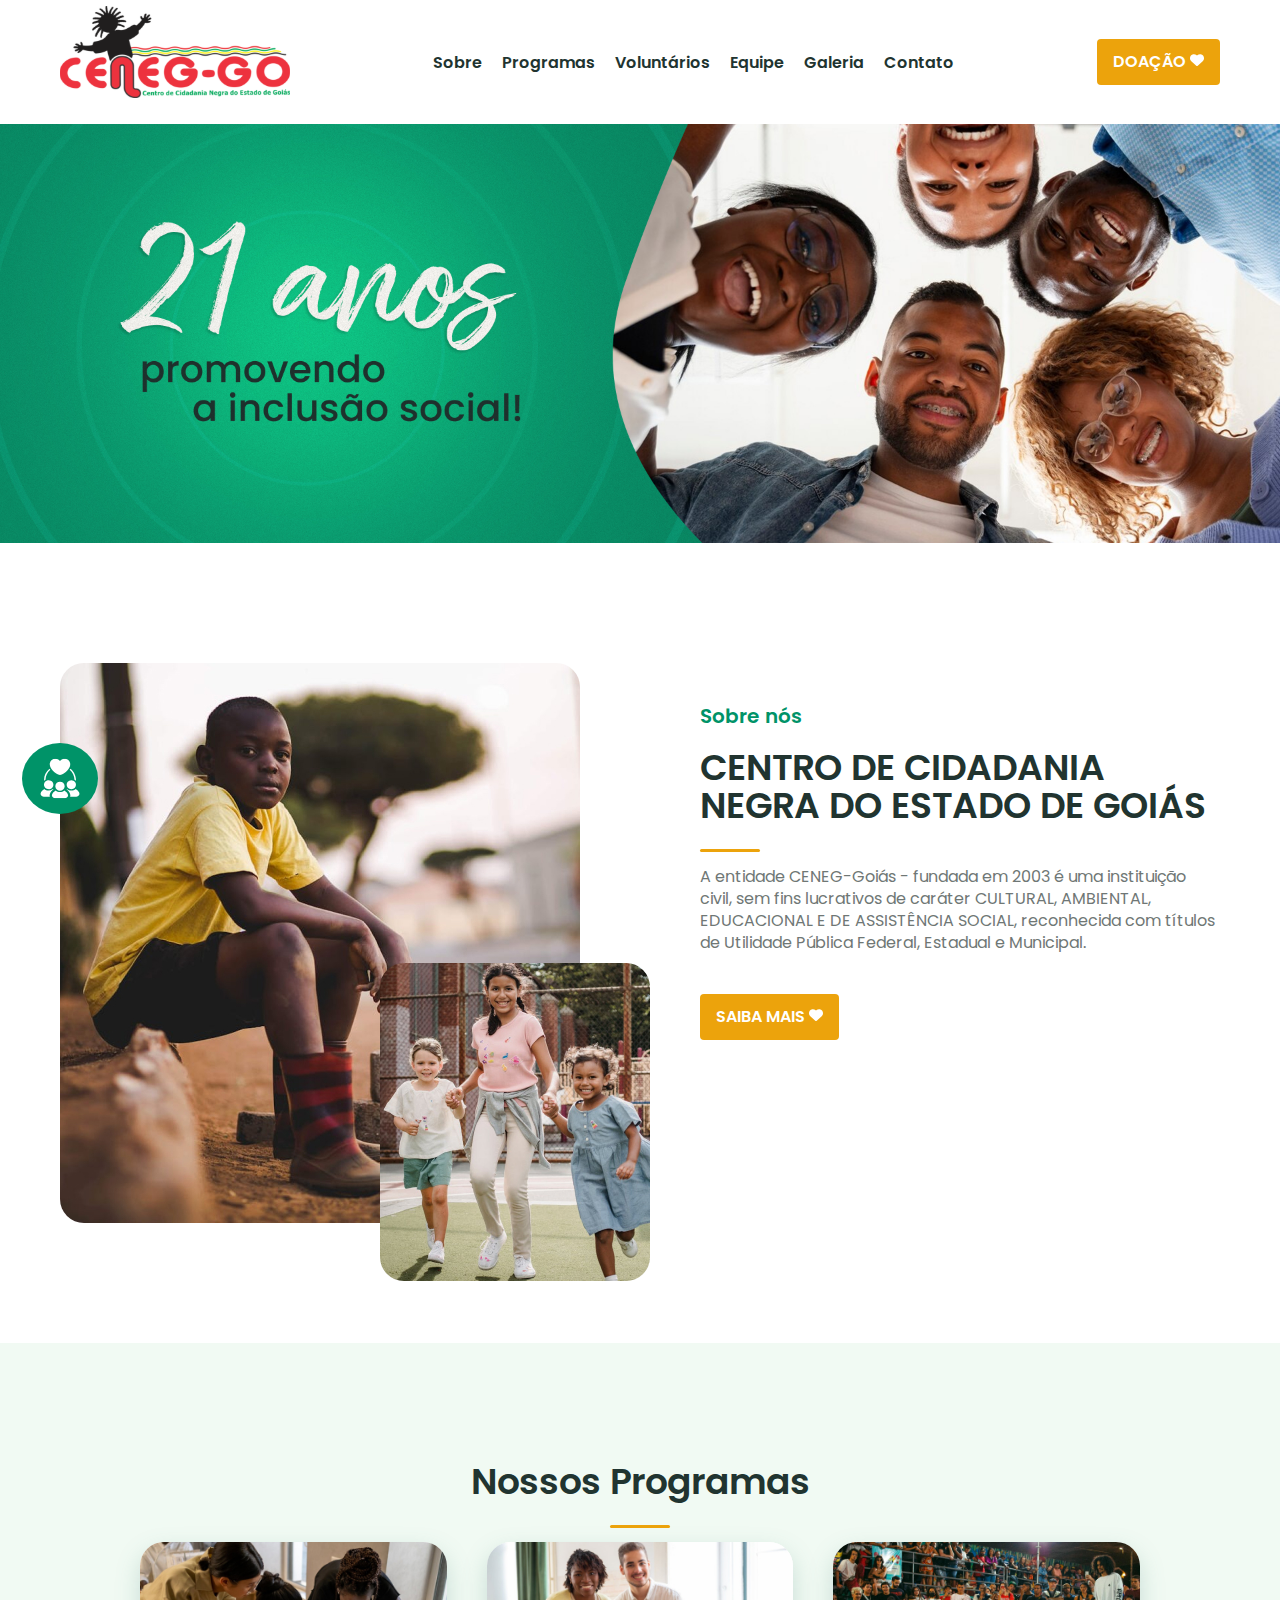
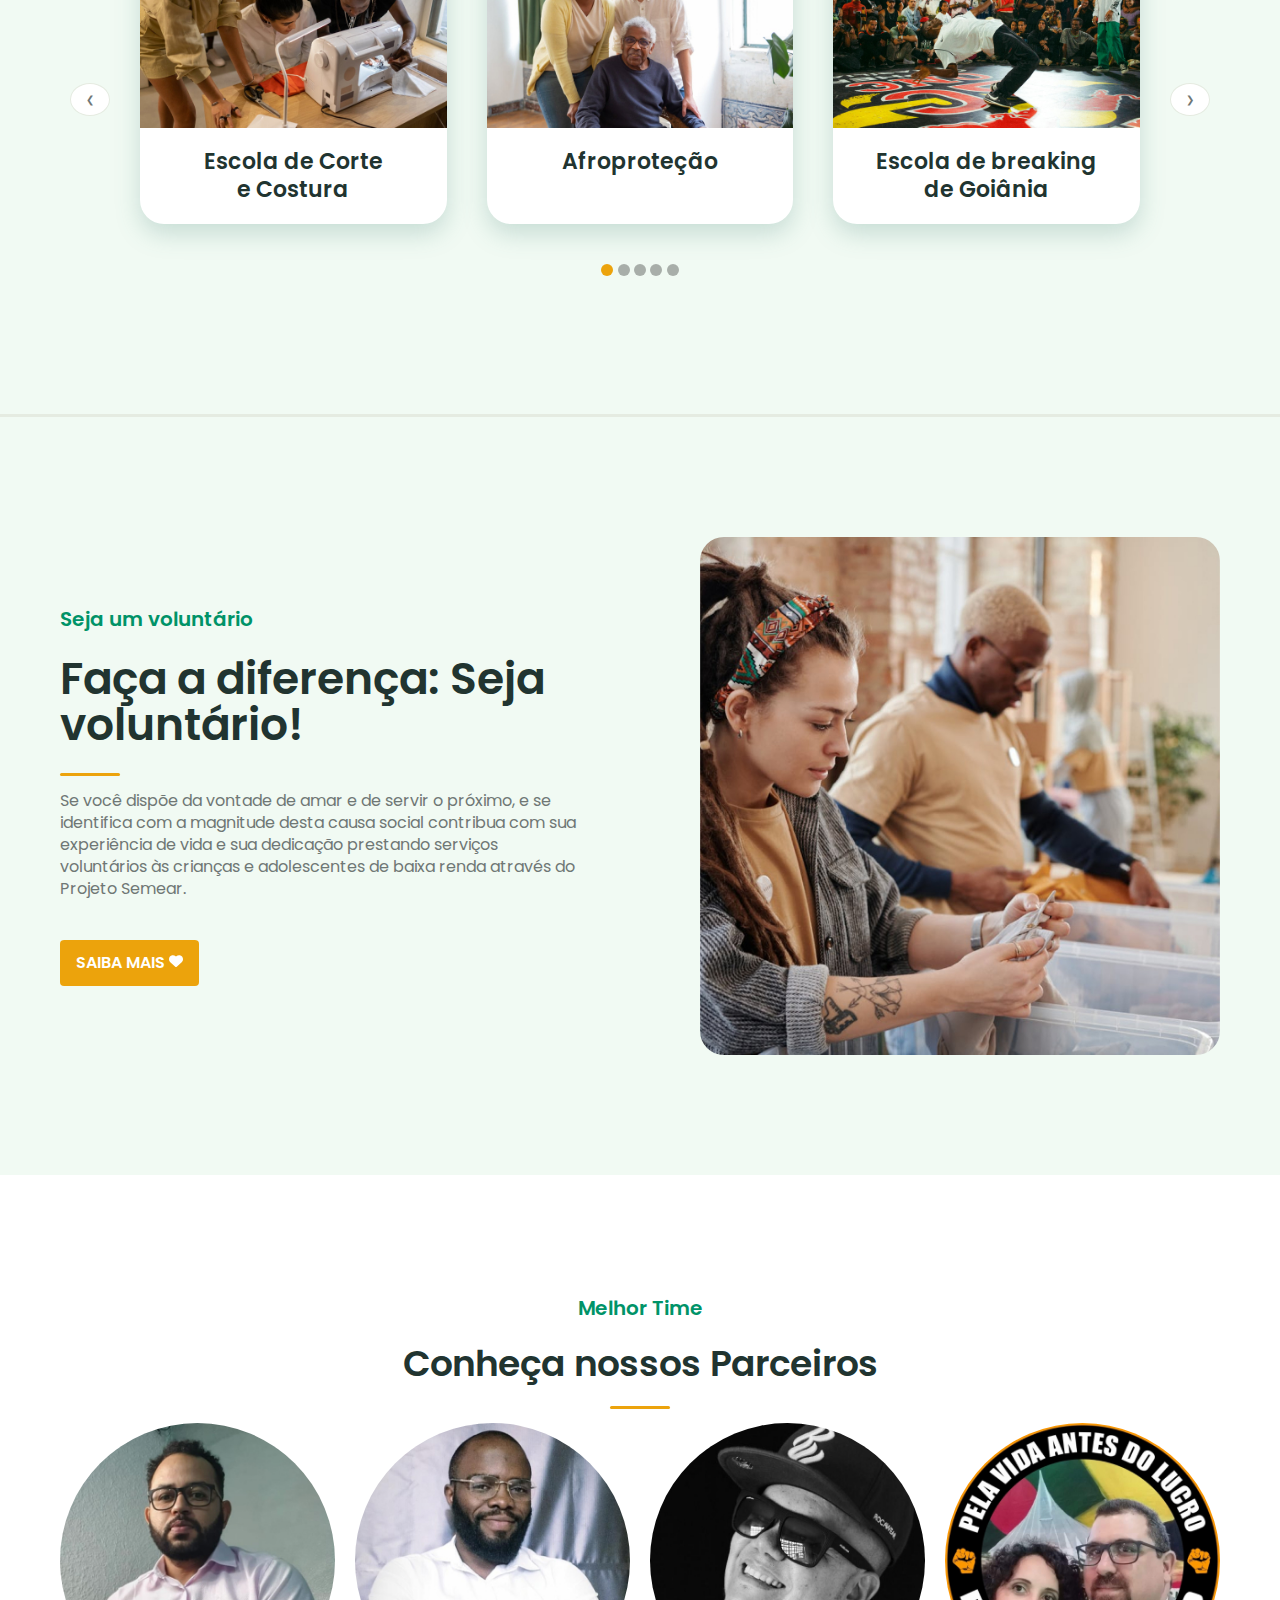
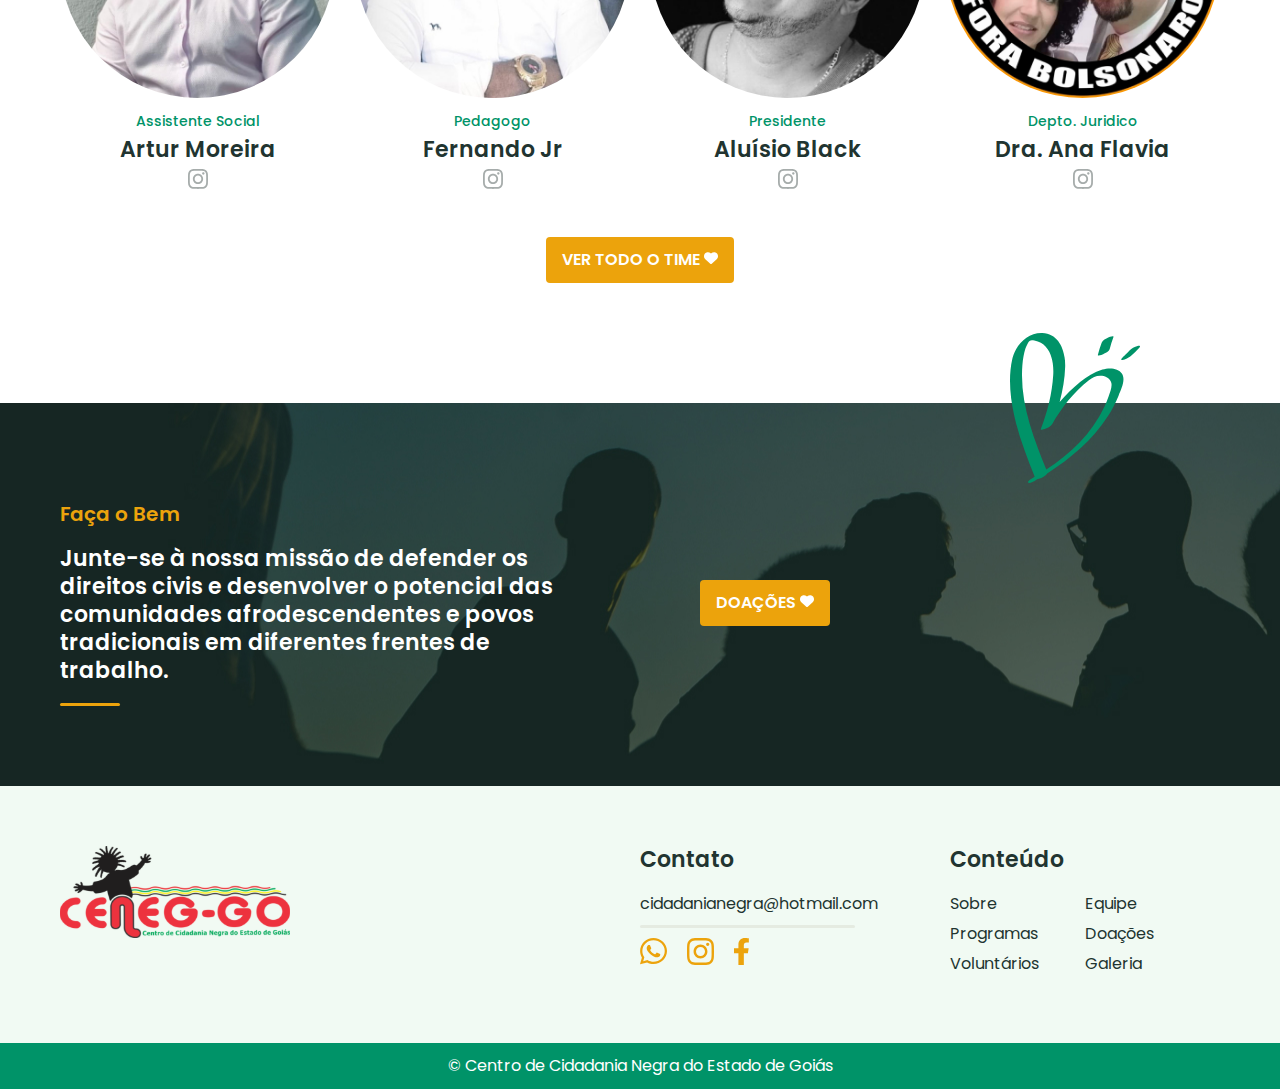
<file: index.html>
<!DOCTYPE html>
<html lang="pt-br">
<head>
    <meta charset="UTF-8">
    <meta http-equiv="X-UA-Compatible" content="IE=edge">
    <meta name="viewport" content="width=device-width, initial-scale=1.0">
    
    <title>Ceneggo - Centro de Cidadania Negra do Estado de Goiás</title>
    <meta name="description" content="A CENEG-Goiás é uma instituição civil, sem fins lucrativos de caráter cultural, educacional e de assistência social.">

    <link rel="icon" href="./ceneggofavicon.svg" type="image/svg+xml">
    <link rel="preload" href="./css/style.min.css" as="style">
    <link rel="stylesheet" href="./css/style.min.css">

    <link rel="preconnect" href="https://fonts.googleapis.com">
    <link rel="preconnect" href="https://fonts.gstatic.com" crossorigin>
    <link href="https://fonts.googleapis.com/css2?family=Poppins:wght@400;500;600&display=swap" rel="stylesheet">
</head>
<body>
    
    <header class="header container">   
        <div class="header-logo">
            <a href="./">
                <img src="./img/logos/ceneggo.svg" width="230" height="92" alt="Ceneggo">
            </a>
        </div>    
        
        <nav aria-label="primaria">
            <button data-menu="button" aria-expanded="false" aria-controls="header-menu">Menu</button>
            <ul data-menu="list" id="menu" class="header-menu menu preto">
                <li><a href="./sobre.html">Sobre</a></li>
                <li><a href="./programas.html">Programas</a></li>
                <li><a href="./voluntarios.html">Voluntários</a></li>
                <li><a href="./equipe.html">Equipe</a></li>
                <li><a href="./galeria.html">Galeria</a></li>
                <li><a href="./contato.html">Contato</a></li>
            </ul>
        </nav>
        <a class="botao" href="./doacao.html">
            Doação <img src="./img/icones/coracao-botao.svg" width="16" height="16" alt="coração">
        </a>
    </header>

    <div class="banner-carrossel">
        <img src="./img/banners/banner-ceneggo.jpg" width="3840" height="1258" alt="banner onde fala que fazem 21 anos de história da ceneggo">
    </div>

    <main class="introducao container">
        <div class="introducao-imagens">
            <span><img src="./img/icones/caridade.svg" width="76" height="71" alt="coração"></span>
            <img src="./img/inicial/img1.jpg" width="520" height="560" alt="Menino negro sentando na calçada">
            <img class="imagem-secundaria" src="img/inicial/img2.jpg" width="270" height="318" alt="Três crianças correndo de mãos dadas">
        </div>
        <div class="introducao-conteudo">
            <p class="introducao-detalhe detalhe verde">Sobre nós</p>
            <h1 class="titulo1 preto">Centro de cidadania negra do estado de Goiás</h1>
            <span class="detalhe-linha"></span>
            <p class="texto cinza">A entidade CENEG-Goiás - fundada em 2003 é uma instituição civil, sem fins lucrativos de caráter CULTURAL, AMBIENTAL, EDUCACIONAL E DE ASSISTÊNCIA SOCIAL, reconhecida com títulos de Utilidade Pública Federal, Estadual e Municipal.</p>
            <a class="botao" href="./sobre.html">Saiba mais <img src="./img/icones/coracao-botao.svg" width="16" height="16" alt="coração"></a>
        </div>
    </main>

    <article class="programas-bg">
        <div class="programas-lista slides container">
            <h2 class="titulo2 preto">Nossos Programas</h2>
            <span class="detalhe-linha"></span>

            <ul>
                <li>
                    <a href="./programas.html">
                        <img src="img/programas/costura-lista.jpg" width="364" height="221" alt="Mulheres tendo aula de costura">
                        <h3 class="titulo3 preto">Escola de Corte <br>e Costura</h3>
                    </a>
                </li>
                <li>
                    <a href="./programas.html">
                        <img src="./img/programas/protecao-lista.jpg" width="364" height="221" alt="Duas pessoas cuidando de um idoso">
                        <h3 class="titulo3 preto">Afroproteção </h3>
                    </a>
                </li>
                <li>
                    <a href="./programas.html">
                        <img src="img/programas/breaking-lista.jpg" width="364" height="221" alt="Homem dançando breaking e pessoas assistindo">
                        <h3 class="titulo3 preto">Escola de breaking<br> de Goiânia</h3>
                    </a>
                </li>
                <li>
                    <a href="./programas.html">
                        <img src="./img/programas/aprendiz-lista.jpg" width="364" height="221" alt="Pessoar reunidas em uma palestra">
                        <h3 class="titulo3 preto">Comunidade Aprendiz</h3>
                    </a>
                </li>
                <li>
                    <a href="./programas.html">
                        <img src="img/programas/juventude-lista.jpg" width="364" height="221" alt="Homem dançando breaking e pessoas assistindo">
                        <h3 class="titulo3 preto">Centro Referência <br>da Juventude-CRJ</h3>
                    </a>
                </li>
            </ul>

            <button class="prev" onclick="plusSlides(-1)">&#10094;</button>
            <button class="next" onclick="plusSlides(1)">&#10095;</button>

            <div class="dots-container">
                <span class="dot" onclick="updateDots(1)"></span>
                <span class="dot" onclick="updateDots(2)"></span>
                <span class="dot" onclick="updateDots(3)"></span>
                <span class="dot" onclick="updateDots(4)"></span>
                <span class="dot" onclick="updateDots(5)"></span>
            </div>
        </div>    
    </article>

    <article class="voluntarios-bg">
        <div class="voluntarios container">
            <div class="voluntarios-conteudo">
                <p class="voluntario-detalhe detalhe verde">Seja um voluntário</p>
                <h2 class="titulo4 preto">Faça a diferença: Seja voluntário!</h2>
                <span class="detalhe-linha"></span>
                <p class="texto cinza">Se você dispõe da vontade de amar e de servir o próximo, e se identifica com a magnitude desta causa social contribua com sua experiência de vida e sua dedicação prestando serviços voluntários às crianças e adolescentes de baixa renda através do Projeto Semear.</p>
                <a class="botao" href="./voluntarios.html">Saiba mais <img src="./img/icones/coracao-botao.svg" width="16" height="16" alt="coração">
                </a>
            </div>
            <div class="voluntarios-imagem">
                <img src="./img/inicial/img3.jpg" width="581" height="578" alt="Duas pessoas sendo voluntárias">
            </div>
        </div>

    </article>

    <section class="parceiros container" aria-label="Nossos Parceiros">
        <div class="parceiros-conteudo">
            <p class="detalhe verde">Melhor Time</p>
            <h2 class="titulo2 preto">Conheça nossos Parceiros</h2>
            <span class="detalhe-linha"></span>
        </div>
        <ul class="parceiros-lista">
            <li>
                <img src="./img/colaboradores/artur-moreira.jpg" width="300" height="300" alt="foto do Artur">
                <span class="funcao verde">Assistente Social</span>
                <p class="titulo3 preto">Artur Moreira</p>
                <a href="https://www.instagram.com/artvrms?igsh=Y2YyMDB3dzJvMXls"><img src="./img/redes/instagram-cinza.svg" width="20" height="21" alt=""></a>
            </li>
            <li>
                <img src="./img/colaboradores/ferandojr.jpg" width="300" height="300" alt="Foto do Fernando">
                <span class="funcao verde">Pedagogo</span>
                <p class="titulo3 preto">Fernando Jr</p>
                <a href="https://www.instagram.com/fernasjr?igsh=MTg4OGR2cHlzN2k2ag=="><img src="./img/redes/instagram-cinza.svg" width="20" height="21" alt=""></a>
            </li>
            <li>
                <img src="./img/colaboradores/aluisioblack.jpg" width="300" height="300" alt="Foto do Aluísio">
                <span class="funcao verde">Presidente</span>
                <p class="titulo3 preto">Aluísio Black</p>
                <a href="https://www.instagram.com/aluisioblack?igsh=ZGl1eGI0eW9keGxl"><img src="./img/redes/instagram-cinza.svg" width="20" height="21" alt=""></a>
            </li>
            <li>
                <img src="./img/colaboradores/anaflavia.jpg" width="300" height="300" alt="Foto da Ana">
                <span class="funcao verde">Depto. Juridico</span>
                <p class="titulo3 preto">Dra. Ana Flavia</p>
                <a href="https://www.instagram.com/flaviacarpaneda?igsh=Ynowb2l2eXZlM3ho"><img src="./img/redes/instagram-cinza.svg" width="20" height="21" alt=""></a>
            </li>
        </ul>
        <div>
            <a class="botao" href="./equipe.html">Ver todo o time <img src="./img/icones/coracao-botao.svg" width="16" height="16" alt="coração"></a>
        </div>
    </section>

    <section class="doacoes-bg" aria-label="Doações">
        <span><img src="./img/icones/coracao.svg" alt="coração"></span>    
        <div class="doacoes container">
            <div class="doacoes-conteudo">
                <p class="detalhe amarelo">Faça o Bem</p>
                <p class="titulo3 branco">Junte-se à nossa missão de defender os direitos civis e desenvolver o potencial das comunidades afrodescendentes e povos tradicionais em diferentes frentes de trabalho.</p>
                <span class="detalhe-linha"></span>
            </div>
            <div>
                <a class="botao" href="./doacao.html">Doações <img src="./img/icones/coracao-botao.svg" width="16" height="16" alt="coração"></a>
            </div>
        </div>
    </section>

    <footer class="footer-bg">
        <div class="footer container">
            <a href="./">
                <img src="./img/logos/ceneggo.svg" width="230" height="92" alt="Ceneggo">
            </a>
            <div class="footer-contato">
               <a href="./contato.html"><h3 class="titulo3 preto">Contato</h3></a>
                <ul class="texto preto">
                    <li><a href="mailto:cidadanianegra@hotmail.com">cidadanianegra@hotmail.com</a></li>
                </ul>
                <div class="footer-redes">
                    <a href="https://api.whatsapp.com/send/?phone=5562984165395&text&type=phone_number&app_absent=0" target="_blank">
                        <img src="./img/redes/whatsapp.svg" width="27" height="27" alt="Whatsaap">
                    </a>
                    <a href="https://www.instagram.com/ceneggoias/" target="_blank">
                        <img src="./img/redes/instagram.svg" width="27" height="27" alt="Instagram">
                    </a>
                    <a href="https://www.facebook.com/ceneggoias?_rdc=1&_rdr" target="_blank">
                        <img src="./img/redes/facebook.svg" width="15" height="27" alt="Facebook">
                    </a>
                </div>
            </div>

            <div class="footer-conteudo">
                <h3 class="titulo3 preto">Conteúdo</h3>
                <nav class="texto preto">
                    <ul>
                        <li><a href="./sobre.html">Sobre</a></li>
                        <li><a href="./programas.html">Programas</a></li>
                        <li><a href="./voluntarios.html">Voluntários</a></li>
                    </ul>
                    <ul>
                        <li><a href="./equipe.html">Equipe</a></li>
                        <li><a href="./doacao.html">Doações</a></li>
                        <li><a href="./galeria.html">Galeria</a></li>

                    </ul>
                </nav>
            </div>
        </div>
        <div class="footer-direitos">
            <p class="texto branco">© Centro de Cidadania Negra do Estado de Goiás</p>
        </div>
    </footer>

    <script src="./javascript/slides.js"></script>
    <script src="./javascript/menuativo.js"></script>
    <script src="./javascript/menumobile.js"></script>

    
</body>
</html>
</file>
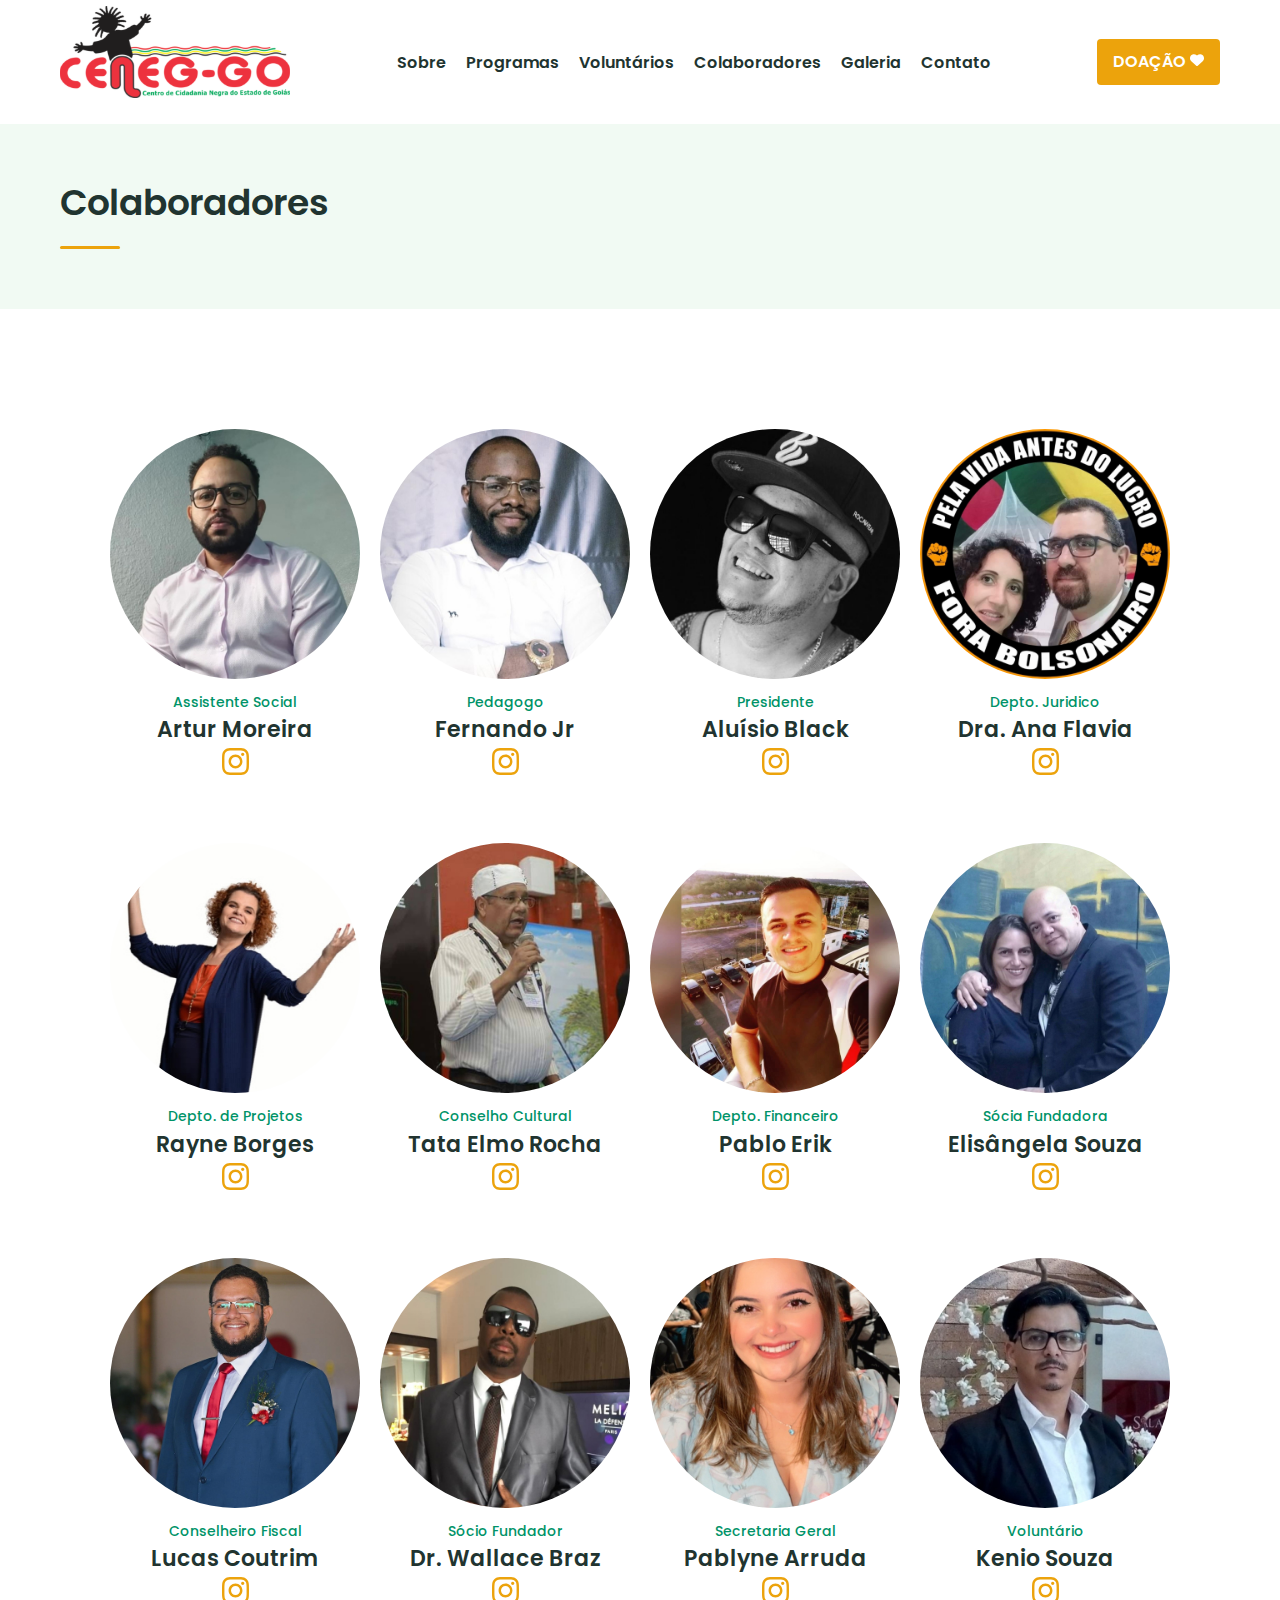
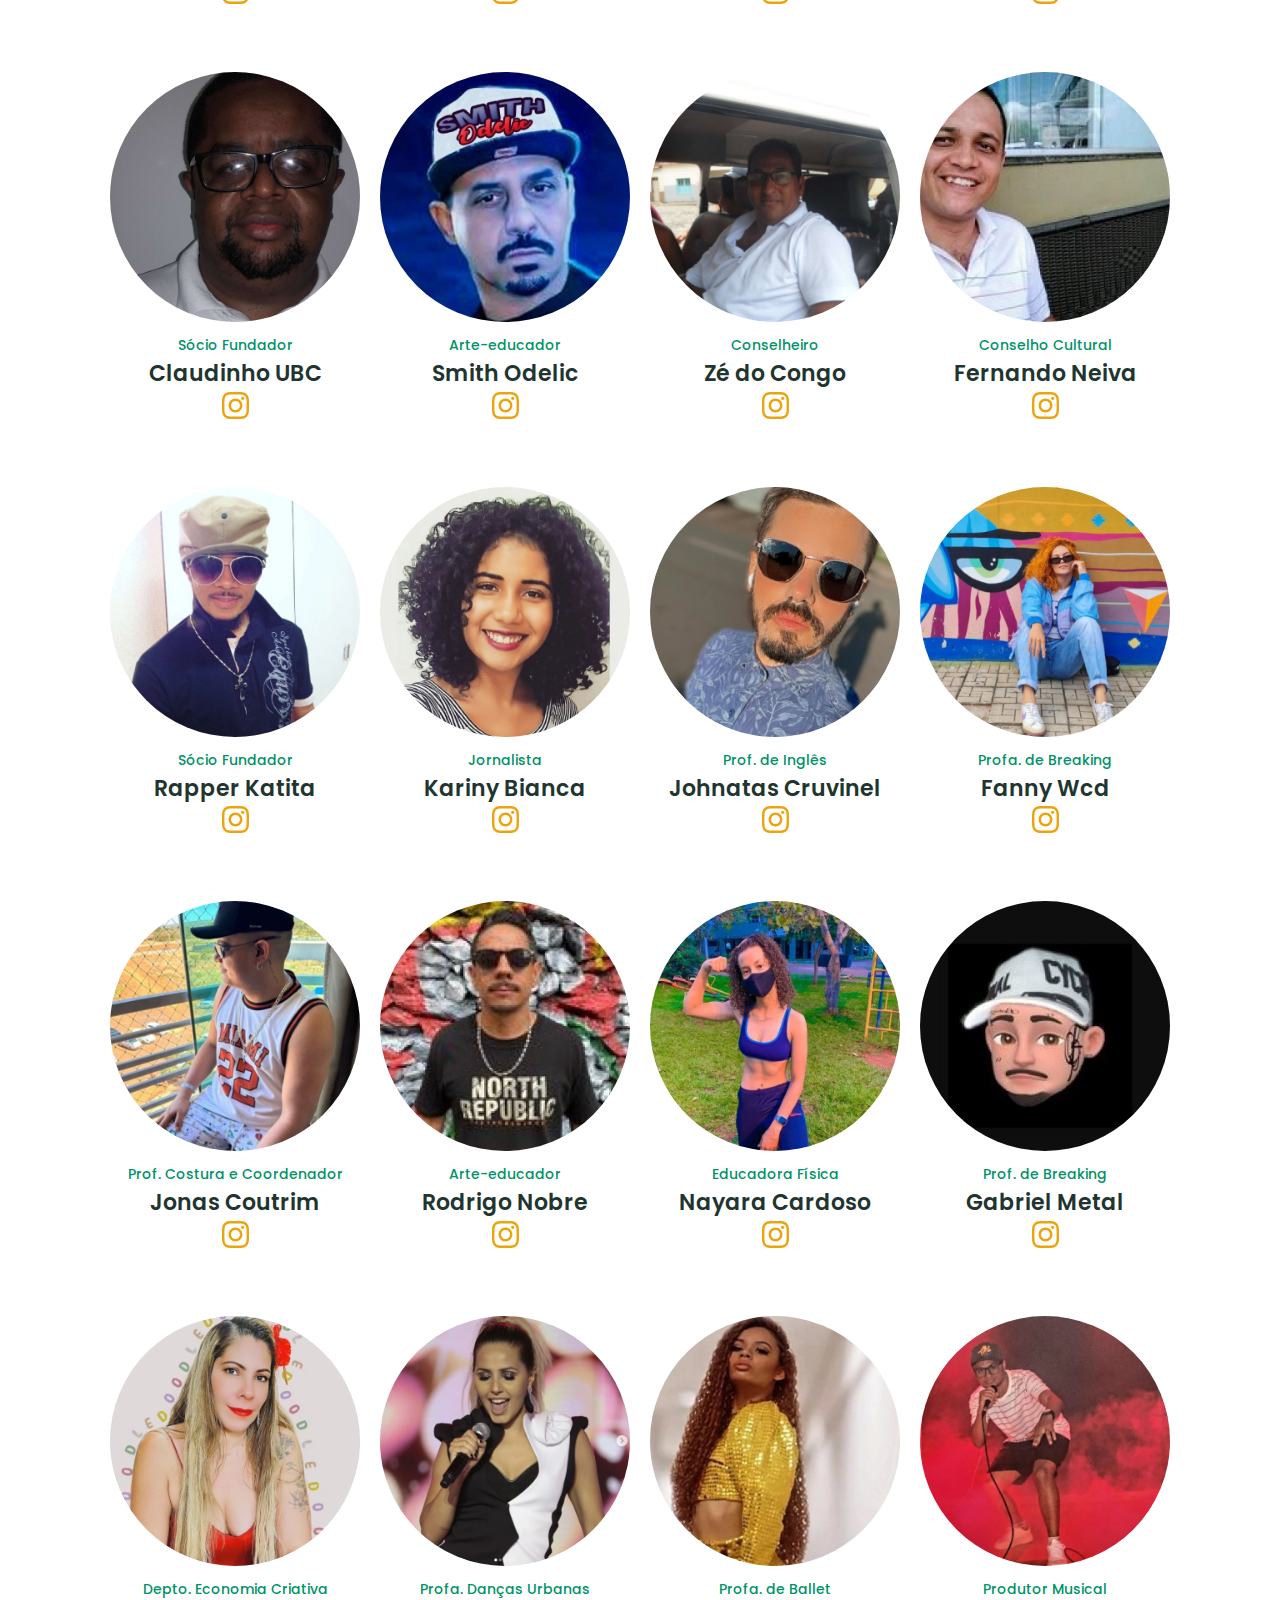
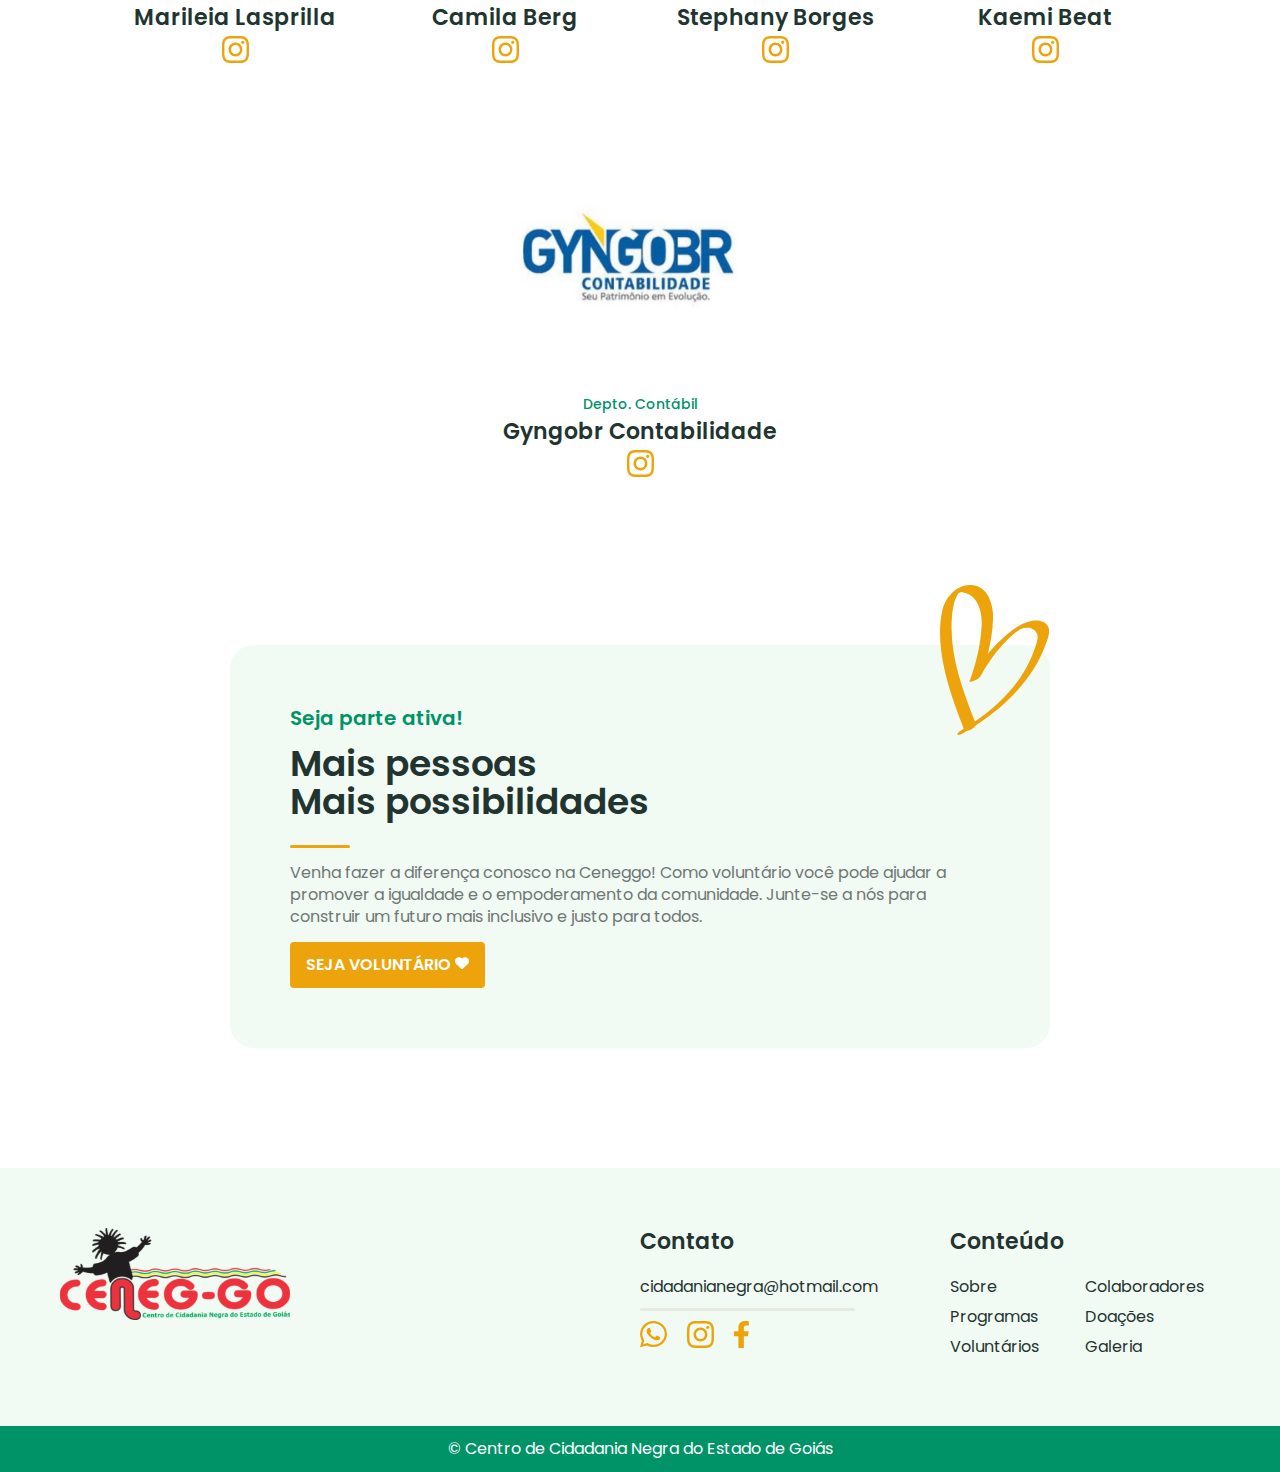
<file: colaboradores.html>
<!DOCTYPE html>
<html lang="pt-br">
<head>
    <meta charset="UTF-8">
    <meta http-equiv="X-UA-Compatible" content="IE=edge">
    <meta name="viewport" content="width=device-width, initial-scale=1.0">

    <title>Colaboradores | Ceneggo</title>
    <meta name="description" content="Parceiros.">

    <link rel="stylesheet" href="./css/style.css">

    <link rel="preconnect" href="https://fonts.googleapis.com">
    <link rel="preconnect" href="https://fonts.gstatic.com" crossorigin>
    <link href="https://fonts.googleapis.com/css2?family=Poppins:wght@400;500;600&display=swap" rel="stylesheet">
</head>
<body id="parceiros">
    
    <header class="header container">   
        <div class="header-logo">
            <a href="./">
                <img src="./img/logos/ceneggo.svg" alt="Ceneggo">
            </a>
        </div>    
        
        <nav aria-label="primaria">
            <button data-menu="button" aria-expanded="false" aria-controls="header-menu">Menu</button>
            <ul data-menu="list" id="menu" class="header-menu menu preto">
                <li><a href="./sobre.html">Sobre</a></li>
                <li><a href="./programas.html">Programas</a></li>
                <li><a href="./voluntarios.html">Voluntários</a></li>
                <li><a href="./colaboradores.html">Colaboradores</a></li>
                <li><a href="./galeria.html">Galeria</a></li>
                <li><a href="./contato.html">Contato</a></li>
            </ul>
        </nav>
        <a class="botao" href="./doacao.html">
            Doação <img src="./img/icones/coracao-botao.svg" alt="">
        </a>
    </header>
    <main>
        <div class="titulo-bg">
            <div class="titulo container">
                <h1 class="titulo1 preto">Colaboradores</h1>
                <span class="detalhe-linha"></span>
            </div>
        </div>

        <div class="parceiros container">
            <ul class="parceiros-lista">
                <li>
                    <img src="./img/colaboradores/artur-moreira.jpg" alt="">
                    <span class="funcao verde">Assistente Social</span>
                    <p class="titulo3 preto">Artur Moreira</p>
                    <a href="https://www.instagram.com/artvrms?igsh=Y2YyMDB3dzJvMXls" target="_blank"><img src="./img/redes/instagram.svg" alt=""></a>
                </li>

                <li>
                    <img src="./img/colaboradores/ferandojr.jpg" alt="">
                    <span class="funcao verde">Pedagogo</span>
                    <p class="titulo3 preto">Fernando Jr</p>
                    <a href="https://www.instagram.com/fernasjr?igsh=MTg4OGR2cHlzN2k2ag==" target="_blank"><img src="./img/redes/instagram.svg" alt=""></a>
                </li>

                <li>
                    <img src="./img/colaboradores/aluisioblack.jpg" alt="">
                    <span class="funcao verde">Presidente</span>
                    <p class="titulo3 preto">Aluísio Black</p>
                    <a href="https://www.instagram.com/aluisioblack?igsh=ZGl1eGI0eW9keGxl" target="_blank"><img src="./img/redes/instagram.svg" alt=""></a>
                </li>

                <li>
                    <img src="./img/colaboradores/anaflavia.jpg" alt="">
                    <span class="funcao verde">Depto. Juridico</span>
                    <p class="titulo3 preto">Dra. Ana Flavia</p>
                    <a href="https://www.instagram.com/flaviacarpaneda?igsh=Ynowb2l2eXZlM3ho" target="_blank"><img src="./img/redes/instagram.svg" alt=""></a>
                </li>

                <li>
                    <img src="./img/colaboradores/rayaneborges.jpg" alt="">
                    <span class="funcao verde">Depto. de Projetos</span>
                    <p class="titulo3 preto">Rayne Borges</p>
                    <a href="https://www.instagram.com/rainyaghata2?utm_source=ig_web_button_share_sheet&igsh=ZDNlZDc0MzIxNw== " target="_blank"><img src="./img/redes/instagram.svg" alt=""></a>
                </li>

                <li>
                    <img src="./img/colaboradores/tataelmorocha.jpg" alt="">
                    <span class="funcao verde">Conselho Cultural</span>
                    <p class="titulo3 preto">Tata Elmo Rocha</p>
                    <a href="https://www.instagram.com/paielmoomoloko.go?utm_source=ig_web_button_share_sheet&igsh=ZDNlZDc0MzIxNw==" target="_blank"><img src="./img/redes/instagram.svg" alt=""></a>
                </li>

                <li>
                    <img src="./img/colaboradores/pabloerik.jpg" alt="">
                    <span class="funcao verde">Depto. Financeiro</span>
                    <p class="titulo3 preto">Pablo Erik</p>
                    <a href="https://www.instagram.com/pablerick25?utm_source=ig_web_button_share_sheet&igsh=ZDNlZDc0MzIxNw== " target="_blank"><img src="./img/redes/instagram.svg" alt=""></a>
                </li>
                
                <li>
                    <img src="./img/colaboradores/elisangelasouza.jpg" alt="">
                    <span class="funcao verde">Sócia Fundadora</span>
                    <p class="titulo3 preto">Elisângela Souza</p>
                    <a href="https://www.instagram.com/elisangela6616?utm_source=ig_web_button_share_sheet&igsh=ZDNlZDc0MzIxNw== " target="_blank"><img src="./img/redes/instagram.svg" alt=""></a>
                </li>

                <li>
                    <img src="./img/colaboradores/lucascoutrim.jpg" alt="">
                    <span class="funcao verde">Conselheiro Fiscal</span>
                    <p class="titulo3 preto">Lucas Coutrim</p>
                    <a href="https://www.instagram.com/coutrimcs?igsh=MTVqc2xta2hiZjlnOQ==" target="_blank"><img src="./img/redes/instagram.svg" alt=""></a>
                </li>

                <li>
                    <img src="./img/colaboradores/wallacebraz.jpg" alt="">
                    <span class="funcao verde">Sócio Fundador</span>
                    <p class="titulo3 preto">Dr. Wallace Braz</p>
                    <a href="https://www.instagram.com/pretowallace62?igsh=MTF3d3Q3ajU0NGJ6OA==" target="_blank"><img src="./img/redes/instagram.svg" alt=""></a>
                </li>

                <li>
                    <img src="./img/colaboradores/pablynearruda.jpg" alt="">
                    <span class="funcao verde">Secretaria Geral</span>
                    <p class="titulo3 preto">Pablyne Arruda</p>
                    <a href="https://www.instagram.com/pablyne.10?igsh=MW12MTV4bWRjY3RkbQ==" target="_blank"><img src="./img/redes/instagram.svg" alt=""></a>
                </li>

                <li>
                    <img src="./img/colaboradores/keniosouza.jpg" alt="">
                    <span class="funcao verde">Voluntário</span>
                    <p class="titulo3 preto">Kenio Souza</p>
                    <a href="https://www.instagram.com/souzakenio?igsh=MTdqbGpvY3YxMGsyYw==" target="_blank"><img src="./img/redes/instagram.svg" alt=""></a>
                </li>

                <li>
                    <img src="./img/colaboradores/claudinhoubc.jpg" alt="">
                    <span class="funcao verde">Sócio Fundador</span>
                    <p class="titulo3 preto">Claudinho UBC</p>
                    <a href="https://www.instagram.com/claudiorobs?utm_source=ig_web_button_share_sheet&igsh=ZDNlZDc0MzIxNw==" target="_blank"><img src="./img/redes/instagram.svg" alt=""></a>
                </li>

                <li>
                    <img src="./img/colaboradores/smithodelic.jpg" alt="">
                    <span class="funcao verde">Arte-educador</span>
                    <p class="titulo3 preto">Smith Odelic</p>
                    <a href="https://www.instagram.com/smith_odelic?utm_source=ig_web_button_share_sheet&igsh=ZDNlZDc0MzIxNw==" target="_blank"><img src="./img/redes/instagram.svg" alt=""></a>
                </li>

                <li>
                    <img src="./img/colaboradores/zedocongo.jpg" alt="">
                    <span class="funcao verde">Conselheiro</span>
                    <p class="titulo3 preto">Zé do Congo</p>
                    <a href="https://www.instagram.com/josemendespeixoto?utm_source=ig_web_button_share_sheet&igsh=ZDNlZDc0MzIxNw==" target="_blank"><img src="./img/redes/instagram.svg" alt=""></a>
                </li>

                <li>
                    <img src="./img/colaboradores/fernandoneiva.jpg" alt="">
                    <span class="funcao verde">Conselho Cultural</span>
                    <p class="titulo3 preto">Fernando Neiva</p>
                    <a href="https://www.instagram.com/pedrofernadogyn?utm_source=ig_web_button_share_sheet&igsh=ZDNlZDc0MzIxNw==" target="_blank"><img src="./img/redes/instagram.svg" alt=""></a>
                </li>

                <li>
                    <img src="./img/colaboradores/rapperkatita.jpg" alt="">
                    <span class="funcao verde">Sócio Fundador</span>
                    <p class="titulo3 preto">Rapper Katita</p>
                    <a href="https://www.instagram.com/rapperkatita?utm_source=ig_web_button_share_sheet&igsh=ZDNlZDc0MzIxNw== " target="_blank"><img src="./img/redes/instagram.svg" alt=""></a>
                </li>

                <li>
                    <img src="./img/colaboradores/karinybianca.jpg" alt="">
                    <span class="funcao verde">Jornalista</span>
                    <p class="titulo3 preto">Kariny Bianca</p>
                    <a href="https://www.instagram.com/bianca.kariny?utm_source=ig_web_button_share_sheet&igsh=ZDNlZDc0MzIxNw== " target="_blank"><img src="./img/redes/instagram.svg" alt=""></a>
                </li>

                <li>
                    <img src="./img/colaboradores/johnatascruvinel.jpg" alt="">
                    <span class="funcao verde">Prof. de Inglês</span>
                    <p class="titulo3 preto">Johnatas Cruvinel</p>
                    <a href="https://www.instagram.com/johnatas_cruvinel?igsh=MXYyd2xobnVicm1lMw==" target="_blank"><img src="./img/redes/instagram.svg" alt=""></a>
                </li>

                <li>
                    <img src="./img/colaboradores/fannywcd.jpg" alt="">
                    <span class="funcao verde">Profa. de Breaking</span>
                    <p class="titulo3 preto">Fanny Wcd</p>
                    <a href="https://www.instagram.com/_fannywcd?igsh=MTZiNmFsbGI2YmY2NA==" target="_blank"><img src="./img/redes/instagram.svg" alt=""></a>
                </li>

                <li>
                    <img src="./img/colaboradores/jonascoutrim.jpg" alt="">
                    <span class="funcao verde">Prof. Costura e Coordenador</span>
                    <p class="titulo3 preto">Jonas Coutrim</p>
                    <a href="https://www.instagram.com/jonas_coutrim?igsh=cmw2bmoyM2JuMWI3&utm_source=qr" target="_blank"><img src="./img/redes/instagram.svg" alt=""></a>
                </li>

                <li>
                    <img src="./img/colaboradores/rodrigonobre.jpg" alt="">
                    <span class="funcao verde">Arte-educador</span>
                    <p class="titulo3 preto">Rodrigo Nobre</p>
                    <a href="https://www.instagram.com/ratoloko_91/" target="_blank"><img src="./img/redes/instagram.svg" alt=""></a>
                </li>

                <li>
                    <img src="./img/colaboradores/nayaracardoso.jpg" alt="">
                    <span class="funcao verde">Educadora Física</span>
                    <p class="titulo3 preto">Nayara Cardoso</p>
                    <a href="https://www.instagram.com/nayaracardoso_personal?igsh=djZnYWswNnpldXF2" target="_blank"><img src="./img/redes/instagram.svg" alt=""></a>
                </li>

                <li>
                    <img src="./img/colaboradores/metahumano.jpg" alt="">
                    <span class="funcao verde">Prof. de Breaking</span>
                    <p class="titulo3 preto">Gabriel Metal</p>
                    <a href="https://www.instagram.com/metahumanobfc?igsh=NzE2Nm9paml3cjZh&utm_source=qr" target="_blank"><img src="./img/redes/instagram.svg" alt=""></a>
                </li>

                <li>
                    <img src="./img/colaboradores/marileialasprilla.jpg" alt="">
                    <span class="funcao verde">Depto. Economia Criativa</span>
                    <p class="titulo3 preto">Marileia Lasprilla</p>
                    <a href="https://www.instagram.com/marileia.lasprilla?igsh=MXMxbGFid3V4Z21lOA==" target="_blank"><img src="./img/redes/instagram.svg" alt=""></a>
                </li>

                <li>
                    <img src="./img/colaboradores/camilaberg.jpg" alt="">
                    <span class="funcao verde">Profa. Danças Urbanas</span>
                    <p class="titulo3 preto">Camila Berg</p>
                    <a href="https://www.instagram.com/eucamilaberg?utm_source=ig_web_button_share_sheet&igsh=ZDNlZDc0MzIxNw==" target="_blank"><img src="./img/redes/instagram.svg" alt=""></a>
                </li>

                <li>
                    <img src="./img/colaboradores/stephanyborges.jpg" alt="">
                    <span class="funcao verde">Profa. de Ballet</span>
                    <p class="titulo3 preto">Stephany Borges</p>
                    <a href="https://www.instagram.com/fann.ydanc?utm_source=ig_web_button_share_sheet&igsh=ZDNlZDc0MzIxNw==" target="_blank"><img src="./img/redes/instagram.svg" alt=""></a>
                </li>

                <li>
                    <img src="./img/colaboradores/kaemibeat.jpg" alt="">
                    <span class="funcao verde">Produtor Musical</span>
                    <p class="titulo3 preto">Kaemi Beat</p>
                    <a href="https://www.instagram.com/kaemibeat93?utm_source=ig_web_button_share_sheet&igsh=ZDNlZDc0MzIxNw==" target="_blank"><img src="./img/redes/instagram.svg" alt=""></a>
                </li>

                <li>
                    <img src="./img/colaboradores/gyngobrcontabilidade.jpg" alt="">
                    <span class="funcao verde">Depto. Contábil</span>
                    <p class="titulo3 preto">Gyngobr Contabilidade</p>
                    <a href="https://www.instagram.com/gyngobr10681?igsh=dWMzcGl1dm55YWk2" target="_blank"><img src="./img/redes/instagram.svg" alt=""></a>
                </li>
            </ul>
        </div>

        <div class="container">
            <div class="parceiros-citacao">
                <img class="citacao-coracao" src="img/icones/coracao-amarelo.svg" alt="">
                <p class="detalhe verde">Seja parte ativa!</p>
                <h2 class="titulo2 preto">Mais pessoas <br> Mais possibilidades</h2>
                <span class="detalhe-linha"></span>
                <p class="texto cinza">Venha fazer a diferença conosco na Ceneggo! Como voluntário você pode ajudar a promover a igualdade e o empoderamento da comunidade. Junte-se a nós para construir um futuro mais inclusivo e justo para todos.</p>
                <a class="botao" href="./voluntarios.html">
                    Seja voluntário <img src="./img/icones/coracao-botao.svg" alt="">
                </a>
            </div>
        </div>
    </main>

    <footer class="footer-bg">
        <div class="footer container">
            <a href="./">
                <img src="./img/logos/ceneggo.svg" alt="Ceneggo">
            </a>
            <div class="footer-contato">
                <h3 class="titulo3 preto">Contato</h3>
                <ul class="texto preto">
                    <li><a href="mailto:cidadanianegra@hotmail.com">cidadanianegra@hotmail.com</a></li>
                </ul>
                <div class="footer-redes">
                    <a href="https://api.whatsapp.com/send/?phone=5562984165395&text&type=phone_number&app_absent=0" target="_blank">
                        <img src="./img/redes/whatsapp.svg" alt="Whatsaap">
                    </a>
                    <a href="https://www.instagram.com/ceneggoias/" target="_blank">
                        <img src="./img/redes/instagram.svg" alt="Instagram">
                    </a>
                    <a href="https://www.facebook.com/ceneggoias?_rdc=1&_rdr" target="_blank">
                        <img src="./img/redes/facebook.svg" alt="Facebook">
                    </a>
                </div>
            </div>

            <div class="footer-conteudo">
                <h3 class="titulo3 preto">Conteúdo</h3>
                <nav class="texto preto">
                    <ul>
                        <li><a href="./sobre.html">Sobre</a></li>
                        <li><a href="./programas.html">Programas</a></li>
                        <li><a href="./voluntarios.html">Voluntários</a></li>
                    </ul>
                    <ul>
                        <li><a href="./colaboradores.html">Colaboradores</a></li>
                        <li><a href="./doacao.html">Doações</a></li>
                        <li><a href="./galeria.html">Galeria</a></li>

                    </ul>
                </nav>
            </div>
        </div>
        <div class="footer-direitos">
            <p class="texto branco">© Centro de Cidadania Negra do Estado de Goiás</p>
        </div>
    </footer>

    <script src="./javascript/menumobile.js"></script>
</body>
</html>
</file>
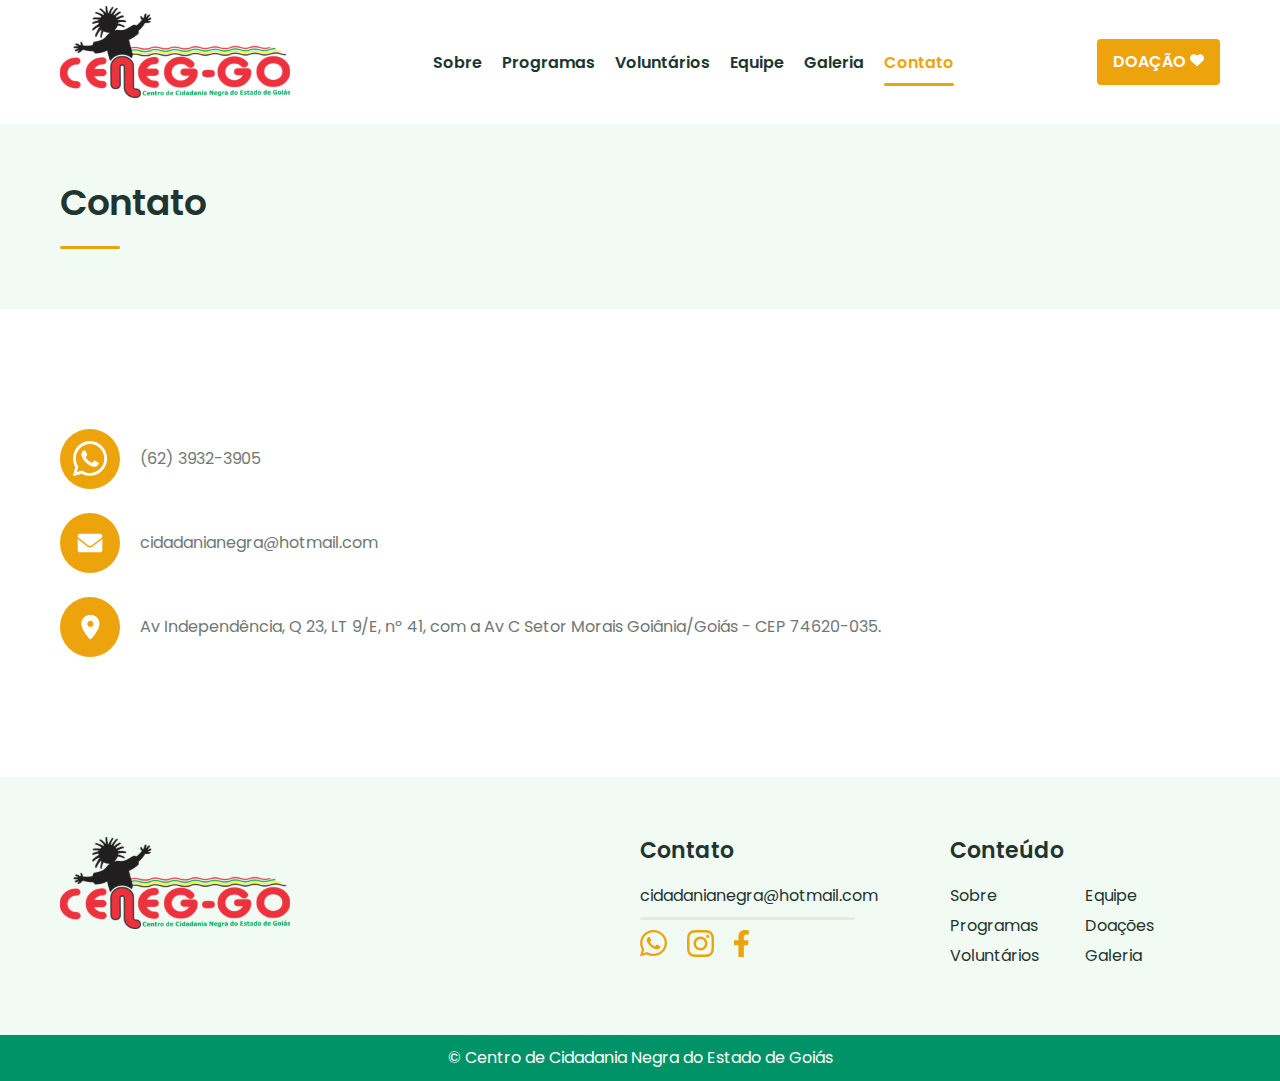
<file: contato.html>
<!DOCTYPE html>
<html lang="pt-br">
<head>
    <meta charset="UTF-8">
    <meta http-equiv="X-UA-Compatible" content="IE=edge">
    <meta name="viewport" content="width=device-width, initial-scale=1.0">

    <title>Contato | Ceneggo</title>
    <meta name="description" content="Contato.">

    <link rel="icon" href="./ceneggofavicon.svg" type="image/svg+xml">
    <link rel="preload" href="./css/style.min.css" as="style">
    <link rel="stylesheet" href="./css/style.min.css">

    <link rel="preconnect" href="https://fonts.googleapis.com">
    <link rel="preconnect" href="https://fonts.gstatic.com" crossorigin>
    <link href="https://fonts.googleapis.com/css2?family=Poppins:wght@400;500;600&display=swap" rel="stylesheet">
</head>
<body>
    
    <header class="header container">   
        <div class="header-logo">
            <a href="./">
                <img src="./img/logos/ceneggo.svg" width="230" height="92" alt="Ceneggo">
            </a>
        </div>    
        
        <nav aria-label="primaria">
            <button data-menu="button" aria-expanded="false" aria-controls="header-menu">Menu</button>
            <ul data-menu="list" id="menu" class="header-menu menu preto">
                <li><a href="./sobre.html">Sobre</a></li>
                <li><a href="./programas.html">Programas</a></li>
                <li><a href="./voluntarios.html">Voluntários</a></li>
                <li><a href="./equipe.html">Equipe</a></li>
                <li><a href="./galeria.html">Galeria</a></li>
                <li><a href="./contato.html">Contato</a></li>
            </ul>
        </nav>
        <a class="botao" href="./doacao.html">
            Doação <img src="./img/icones/coracao-botao.svg" width="16" height="16" alt="">
        </a>
    </header>

    <main>
        <div class="titulo-bg">
            <div class="titulo container">
                <h1 class="titulo1 preto">contato</h1>
                <span class="detalhe-linha"></span>
            </div>
        </div>

        <div class="contato container">
            <ul class="texto cinza">
                <li>
                    <a href="https://api.whatsapp.com/send/?phone=5562984165395&text&type=phone_number&app_absent=0" target="_blank">
                        <img src="./img/redes/whatsapp-amarelo.svg" width="60" height="60" alt="Whatsaap">
                        (62) 3932-3905
                    </a>
                </li>

                <li>
                    <a href="mailto:cidadanianegra@hotmail.com">
                        <img src="./img/redes/email.svg" width="60" height="60" alt="Email">
                        cidadanianegra@hotmail.com
                    </a>
                </li>

                <li>
                    <a href="https://www.google.com/maps/dir//Qd.+23,+Lt.+9%2FE,+Av.+Independ%C3%AAncia,+41+-+St.+Morais,+Goi%C3%A2nia+-+GO,+74620-035/@-16.6691611,-49.3097142,12z/data=!4m8!4m7!1m0!1m5!1m1!1s0x935ef18a482e4ca3:0x5c3354eac55a7a61!2m2!1d-49.227307!2d-16.6692006?entry=ttu" target="_blank">
                        <img src="./img/redes/endereco-amarelo.svg" width="60" height="60" alt="Endereço">
                        Av Independência, Q 23, LT 9/E, nº 41, com a Av C Setor Morais Goiânia/Goiás - CEP 74620-035.
                    </a>
                </li>
            </ul>
        </div>
    </main>

    <footer class="footer-bg">
        <div class="footer container">
            <a href="./">
                <img src="./img/logos/ceneggo.svg" width="230" height="92" alt="Ceneggo">
            </a>
            <div class="footer-contato">
                <a href="./contato.html"><h3 class="titulo3 preto">Contato</h3></a>
                <ul class="texto preto">
                    <li><a href="mailto:cidadanianegra@hotmail.com">cidadanianegra@hotmail.com</a></li>
                </ul>
                <div class="footer-redes">
                    <a href="https://api.whatsapp.com/send/?phone=5562984165395&text&type=phone_number&app_absent=0" target="_blank">
                        <img src="./img/redes/whatsapp.svg" width="27" height="27" alt="Whatsaap">
                    </a>
                    <a href="https://www.instagram.com/ceneggoias/" target="_blank">
                        <img src="./img/redes/instagram.svg" width="27" height="27" alt="Instagram">
                    </a>
                    <a href="https://www.facebook.com/ceneggoias?_rdc=1&_rdr" target="_blank">
                        <img src="./img/redes/facebook.svg" width="15" height="27" alt="Facebook">
                    </a>
                </div>
            </div>

            <div class="footer-conteudo">
                <h3 class="titulo3 preto">Conteúdo</h3>
                <nav class="texto preto">
                    <ul>
                        <li><a href="./sobre.html">Sobre</a></li>
                        <li><a href="./programas.html">Programas</a></li>
                        <li><a href="./voluntarios.html">Voluntários</a></li>
                    </ul>
                    <ul>
                        <li><a href="./equipe.html">Equipe</a></li>
                        <li><a href="./doacao.html">Doações</a></li>
                        <li><a href="./galeria.html">Galeria</a></li>

                    </ul>
                </nav>
            </div>
        </div>
        <div class="footer-direitos">
            <p class="texto branco">© Centro de Cidadania Negra do Estado de Goiás</p>
        </div>
    </footer>

    <script src="./javascript/menumobile.js"></script>
    <script src="./javascript/menuativo.js"></script>
</body>
</html>
</file>
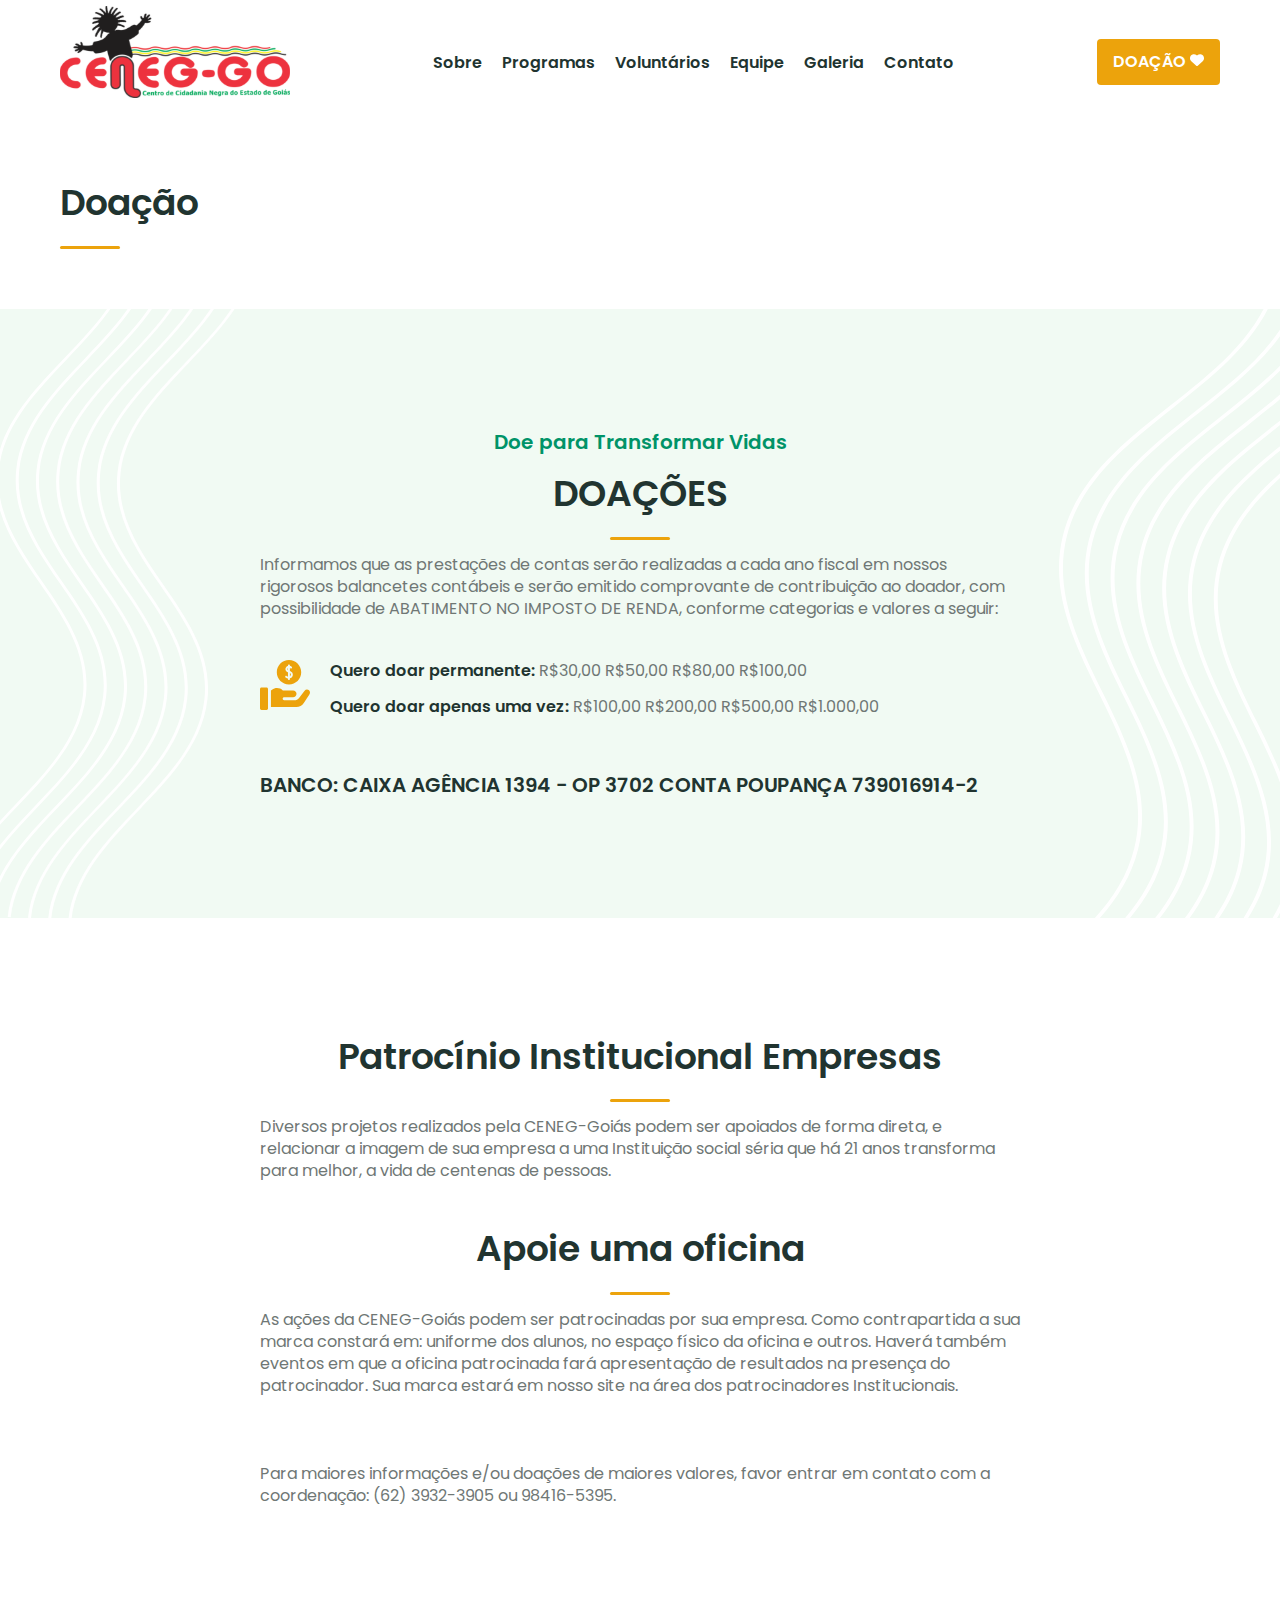
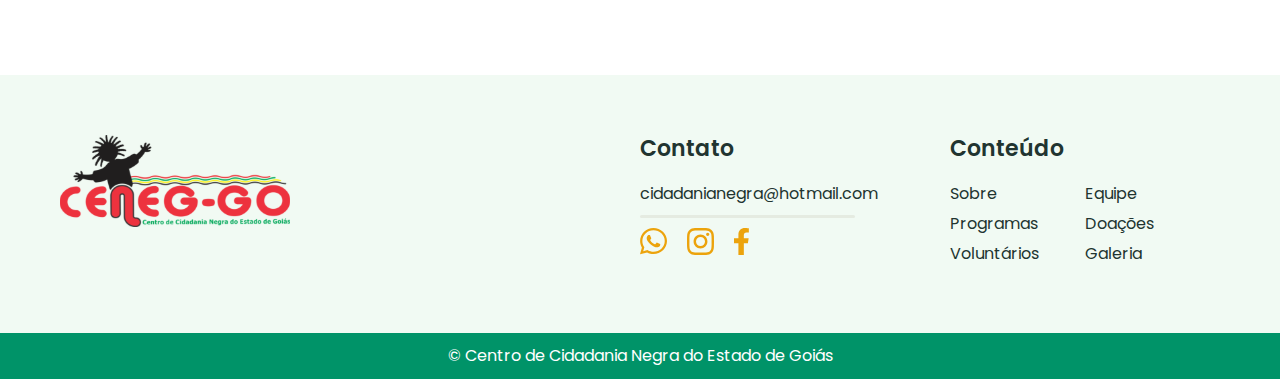
<file: doacao.html>
<!DOCTYPE html>
<html lang="pt-br">
<head>
    <meta charset="UTF-8">
    <meta http-equiv="X-UA-Compatible" content="IE=edge">
    <meta name="viewport" content="width=device-width, initial-scale=1.0">

    <title>Doação | Ceneggo</title>
    <meta name="description" content="Doação.">

    <link rel="icon" href="./ceneggofavicon.svg" type="image/svg+xml">
    <link rel="preload" href="./css/style.min.css" as="style">
    <link rel="stylesheet" href="./css/style.min.css">

    <link rel="preconnect" href="https://fonts.googleapis.com">
    <link rel="preconnect" href="https://fonts.gstatic.com" crossorigin>
    <link href="https://fonts.googleapis.com/css2?family=Poppins:wght@400;500;600&display=swap" rel="stylesheet">
</head>
<body id="doacao">
    
    <header class="header container">   
        <div class="header-logo">
            <a href="./">
                <img src="./img/logos/ceneggo.svg" width="230" height="92" alt="Ceneggo">
            </a>
        </div>    
        
        <nav aria-label="primaria">
            <button data-menu="button" aria-expanded="false" aria-controls="header-menu">Menu</button>
            <ul data-menu="list" id="menu" class="header-menu menu preto">
                <li><a href="./sobre.html">Sobre</a></li>
                <li><a href="./programas.html">Programas</a></li>
                <li><a href="./voluntarios.html">Voluntários</a></li>
                <li><a href="./equipe.html">Equipe</a></li>
                <li><a href="./galeria.html">Galeria</a></li>
                <li><a href="./contato.html">Contato</a></li>
            </ul>
        </nav>
        <a class="botao" href="./doacao.html">
            Doação <img src="./img/icones/coracao-botao.svg" width="16" height="16" alt="">
        </a>
    </header>

    <main>
        <div class="titulo-bg">
            <div class="titulo container">
                <h1 class="titulo1 preto">Doação</h1>
                <span class="detalhe-linha"></span>
            </div>
        </div>
         
        <div class="doacao-bg">
            <span class="ondas"><img src="img/icones/ondas-esquerda.svg" width="826" height="832" alt=""></span>
            <div class="doacao container">
                <p class="doacao-detalhe detalhe verde">Doe para Transformar Vidas</p>
                <h2 class="titulo1 preto">Doações</h2>
                <span class="detalhe-linha"></span>
                <p class="texto cinza">Informamos que as prestações de contas serão realizadas a cada ano fiscal em nossos rigorosos balancetes contábeis e serão emitido comprovante de contribuição ao doador, com possibilidade de ABATIMENTO NO IMPOSTO DE RENDA, conforme categorias e valores a seguir:</p>
                <div class="doacao-valores">
                    <img src="./img/icones/doacao.svg" width="50" height="50" alt="">
                    <div class="texto preto">
                        <p>Quero doar permanente: <span class="texto cinza">R$30,00 R$50,00 R$80,00 R$100,00</span></p>
                        <p>Quero doar apenas uma vez: <span class="texto cinza">R$100,00 R$200,00 R$500,00 R$1.000,00</span></p>
                    </div>
                </div>
                <p class="detalhe preto">BANCO: CAIXA AGÊNCIA 1394 - OP 3702  CONTA POUPANÇA 739016914-2</p>
            </div>
            <span class="ondas1"><img src="img/icones/ondas-direita.svg" width="601" height="770" alt=""></span>
        </div>

        <div class="doacao-conteudo doacao container">
            <h3 class="titulo2 preto">Patrocínio Institucional Empresas</h3>
            <span class="detalhe-linha"></span>
            <p class="texto cinza">Diversos projetos realizados pela CENEG-Goiás podem ser apoiados de forma direta, e relacionar a imagem de sua empresa a uma Instituição social séria que há 21 anos transforma para melhor, a vida de centenas de pessoas.</p>

            <h3 class="titulo2 preto">Apoie uma oficina</h3>
            <span class="detalhe-linha"></span>
            <p class="texto cinza">As ações da CENEG-Goiás podem ser patrocinadas por sua empresa. Como contrapartida a sua marca constará em: uniforme dos alunos, no espaço físico da oficina e outros. Haverá também eventos em que a oficina patrocinada fará apresentação de resultados na presença do patrocinador. Sua marca estará em nosso site na área dos patrocinadores Institucionais.</p>
            <br>
            <p class="texto cinza">Para maiores informações e/ou doações de maiores valores, favor entrar em contato com a coordenação: (62) 3932-3905 ou 98416-5395.</p>
        </div>

    </main>

    <footer class="footer-bg">
        <div class="footer container">
            <a href="./">
                <img src="./img/logos/ceneggo.svg" width="230" height="92" alt="Ceneggo">
            </a>
            <div class="footer-contato">
                <a href="./contato.html"><h3 class="titulo3 preto">Contato</h3></a>
                <ul class="texto preto">
                    <li><a href="mailto:cidadanianegra@hotmail.com">cidadanianegra@hotmail.com</a></li>
                </ul>
                <div class="footer-redes">
                    <a href="https://api.whatsapp.com/send/?phone=5562984165395&text&type=phone_number&app_absent=0" target="_blank">
                        <img src="./img/redes/whatsapp.svg" width="27" height="27" alt="Whatsaap">
                    </a>
                    <a href="https://www.instagram.com/ceneggoias/" target="_blank">
                        <img src="./img/redes/instagram.svg" width="27" height="27" alt="Instagram">
                    </a>
                    <a href="https://www.facebook.com/ceneggoias?_rdc=1&_rdr" target="_blank">
                        <img src="./img/redes/facebook.svg" width="15" height="27" alt="Facebook">
                    </a>
                </div>
            </div>

            <div class="footer-conteudo">
                <h3 class="titulo3 preto">Conteúdo</h3>
                <nav class="texto preto">
                    <ul>
                        <li><a href="./sobre.html">Sobre</a></li>
                        <li><a href="./programas.html">Programas</a></li>
                        <li><a href="./voluntarios.html">Voluntários</a></li>
                    </ul>
                    <ul>
                        <li><a href="./equipe.html">Equipe</a></li>
                        <li><a href="./doacao.html">Doações</a></li>
                        <li><a href="./galeria.html">Galeria</a></li>

                    </ul>
                </nav>
            </div>
        </div>
        <div class="footer-direitos">
            <p class="texto branco">© Centro de Cidadania Negra do Estado de Goiás</p>
        </div>
    </footer>

    <script src="./javascript/menumobile.js"></script>
    <script src="./javascript/menuativo.js"></script>
</body>
</html>
</file>
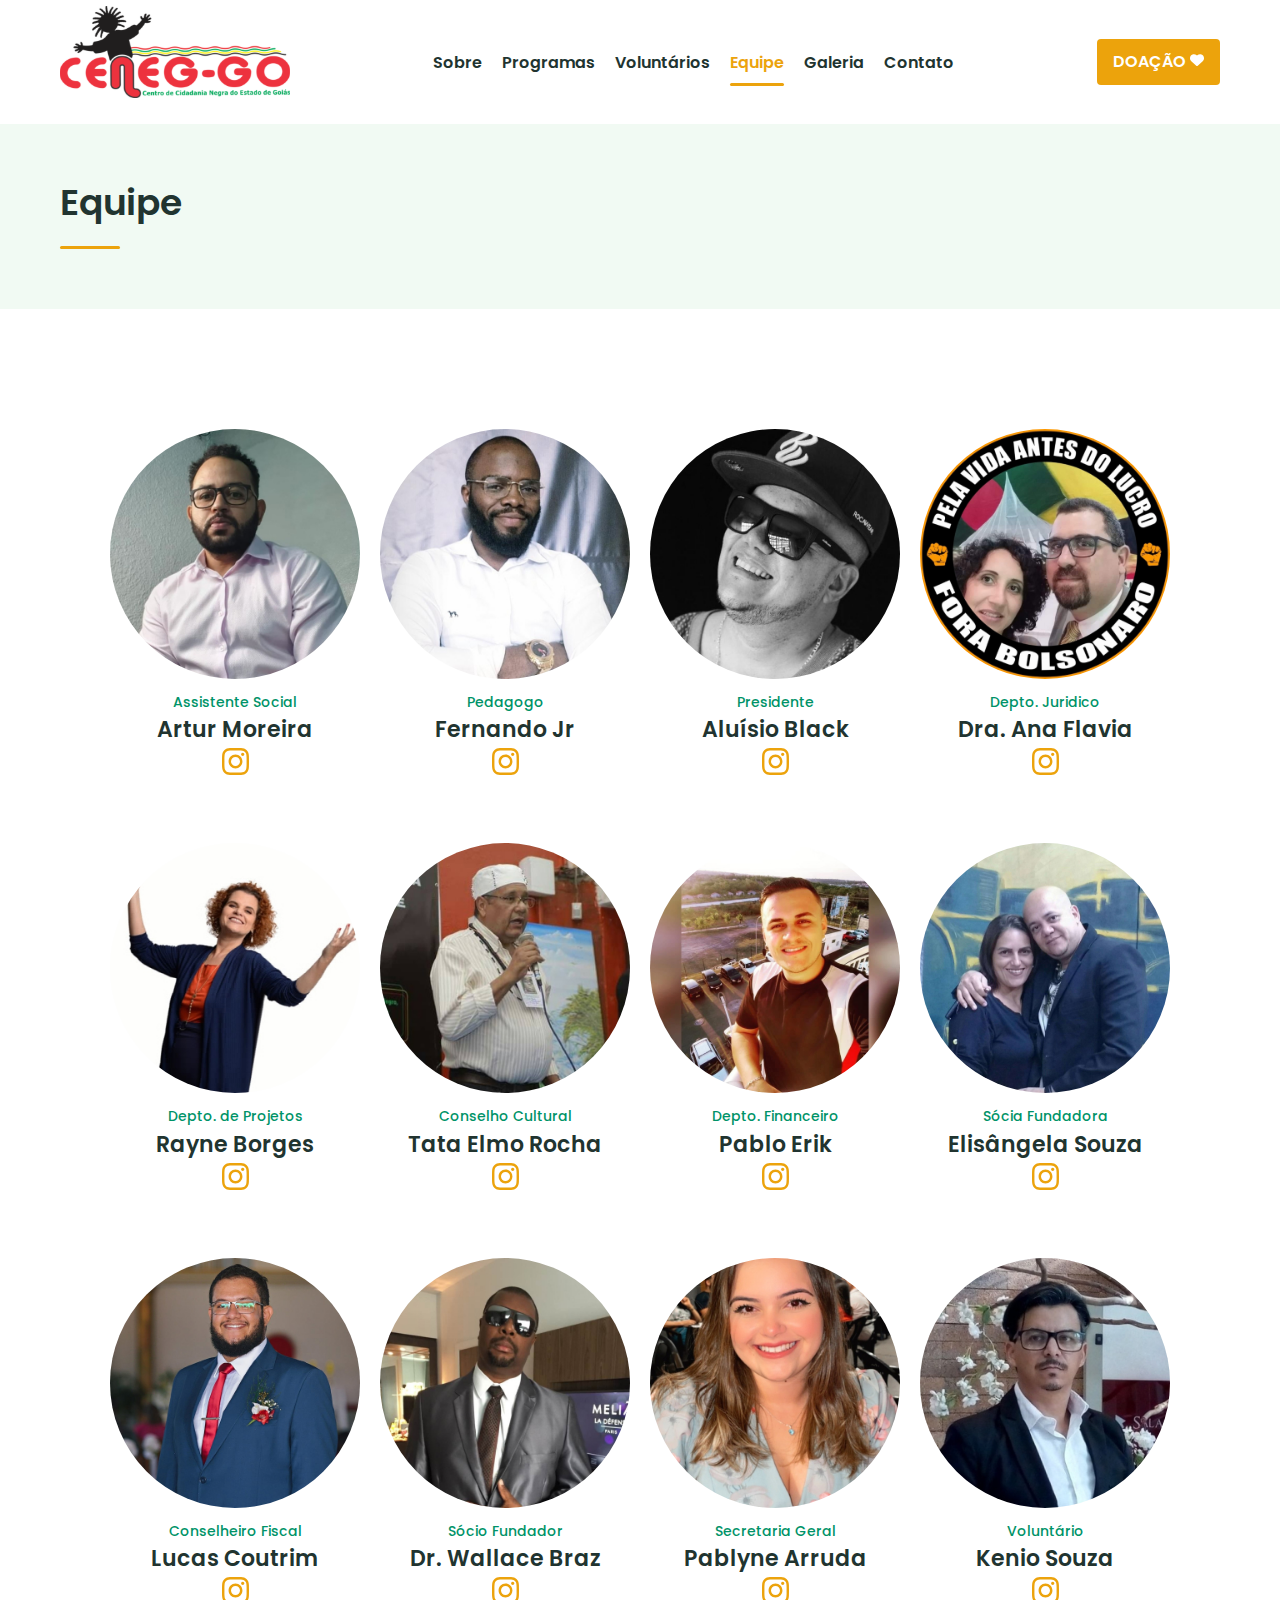
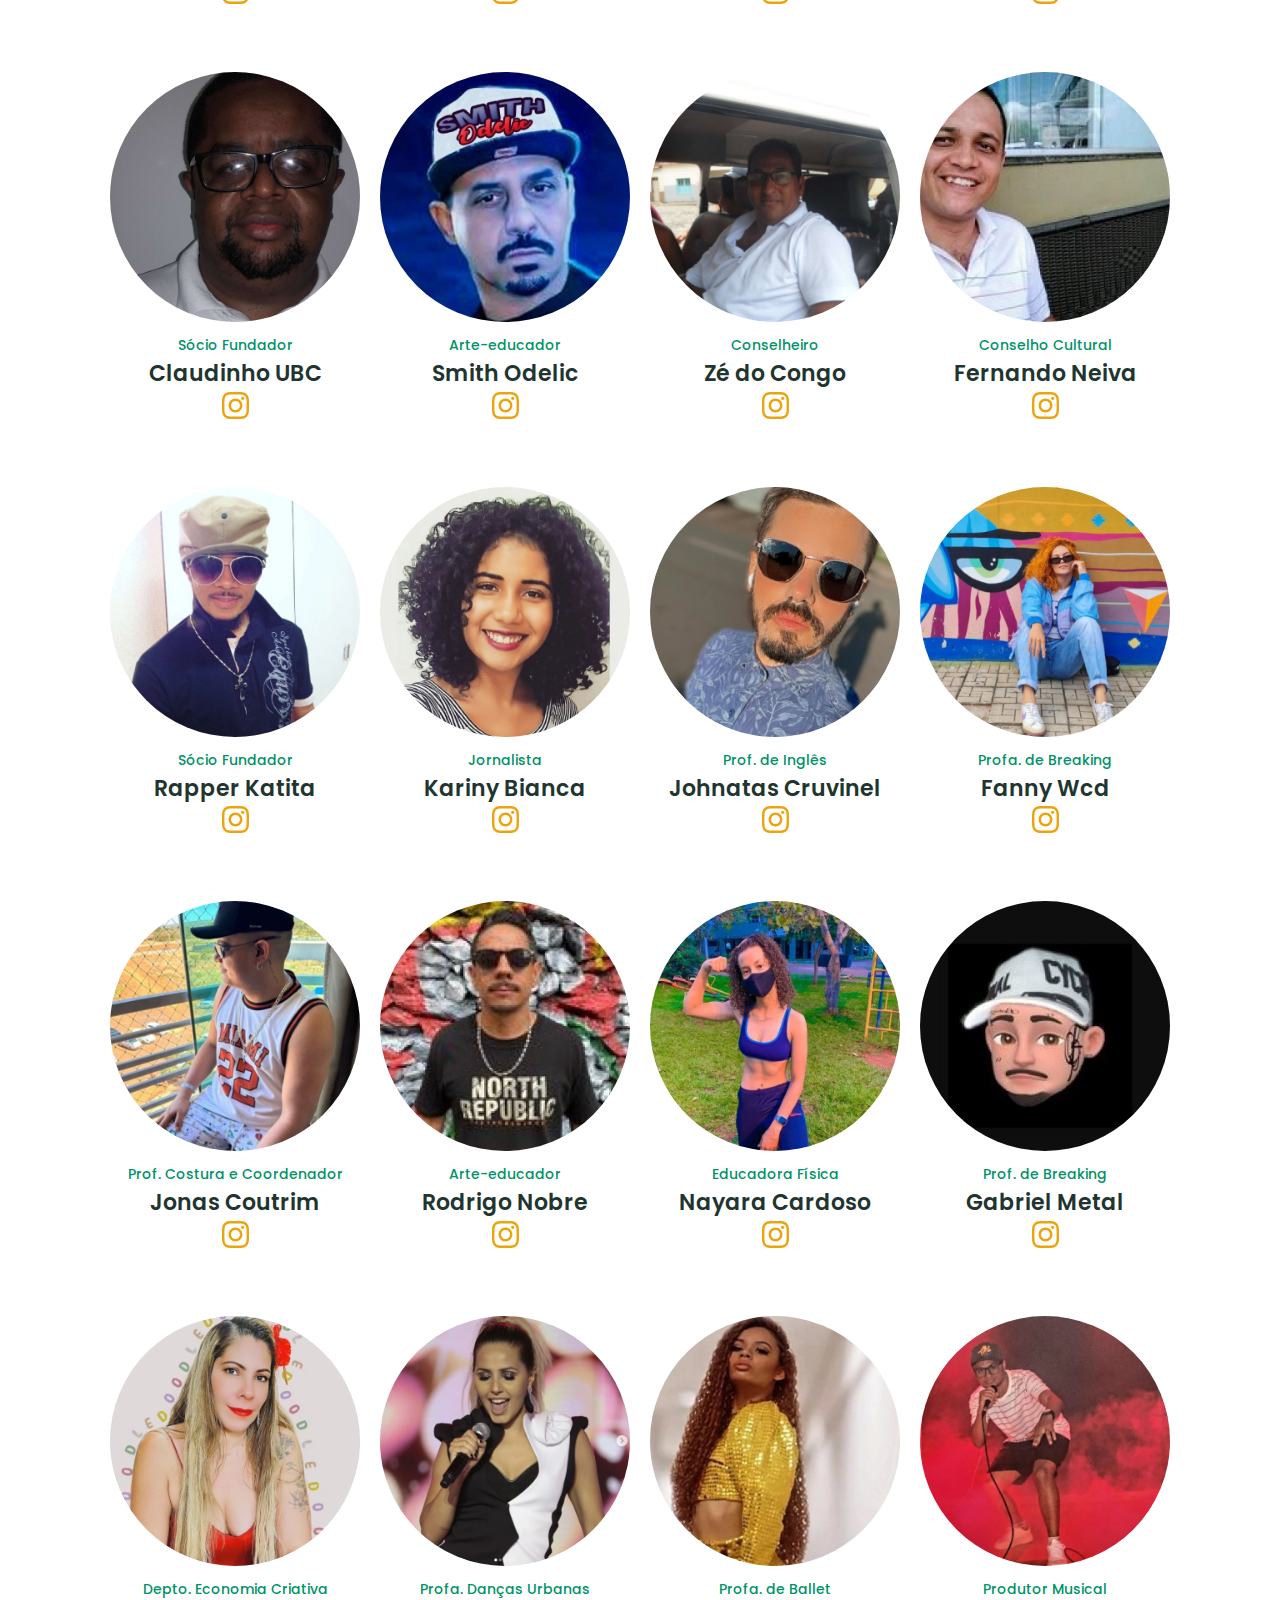
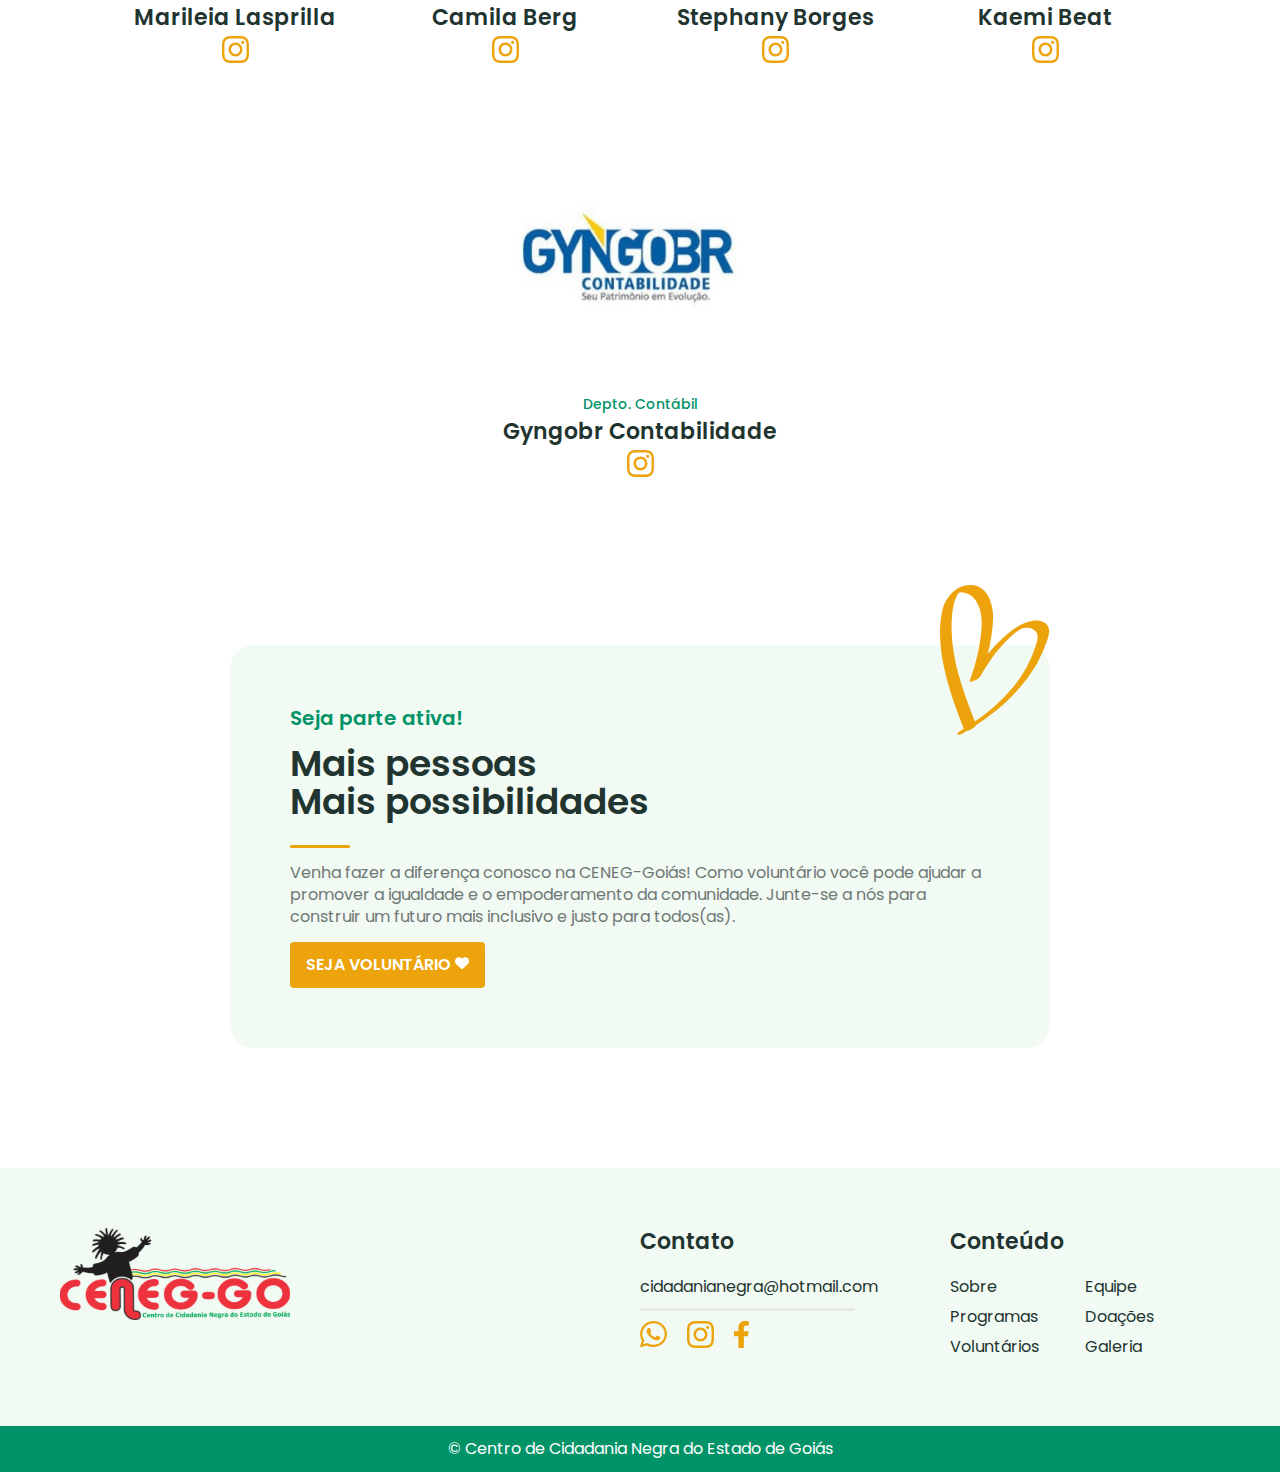
<file: equipe.html>
<!DOCTYPE html>
<html lang="pt-br">
<head>
    <meta charset="UTF-8">
    <meta http-equiv="X-UA-Compatible" content="IE=edge">
    <meta name="viewport" content="width=device-width, initial-scale=1.0">

    <title>Equipe | Ceneggo</title>
    <meta name="description" content="Equipe.">

    <link rel="icon" href="./ceneggofavicon.svg" type="image/svg+xml">
    <link rel="preload" href="./css/style.min.css" as="style">
    <link rel="stylesheet" href="./css/style.min.css">

    <link rel="preconnect" href="https://fonts.googleapis.com">
    <link rel="preconnect" href="https://fonts.gstatic.com" crossorigin>
    <link href="https://fonts.googleapis.com/css2?family=Poppins:wght@400;500;600&display=swap" rel="stylesheet">
</head>
<body id="parceiros">
    
    <header class="header container">   
        <div class="header-logo">
            <a href="./">
                <img src="./img/logos/ceneggo.svg" width="230" height="92" alt="Ceneggo">
            </a>
        </div>    
        
        <nav aria-label="primaria">
            <button data-menu="button" aria-expanded="false" aria-controls="header-menu">Menu</button>
            <ul data-menu="list" id="menu" class="header-menu menu preto">
                <li><a href="./sobre.html">Sobre</a></li>
                <li><a href="./programas.html">Programas</a></li>
                <li><a href="./voluntarios.html">Voluntários</a></li>
                <li><a href="./equipe.html">Equipe</a></li>
                <li><a href="./galeria.html">Galeria</a></li>
                <li><a href="./contato.html">Contato</a></li>
            </ul>
        </nav>
        <a class="botao" href="./doacao.html">
            Doação <img src="./img/icones/coracao-botao.svg" width="16" height="16" alt="">
        </a>
    </header>
    <main>
        <div class="titulo-bg">
            <div class="titulo container">
                <h1 class="titulo1 preto">Equipe</h1>
                <span class="detalhe-linha"></span>
            </div>
        </div>

        <div class="parceiros container">
            <ul class="parceiros-lista">
                <li>
                    <img src="./img/colaboradores/artur-moreira.jpg" width="300" height="300" alt="Foto do Artur">
                    <span class="funcao verde">Assistente Social</span>
                    <p class="titulo3 preto">Artur Moreira</p>
                    <a href="https://www.instagram.com/artvrms?igsh=Y2YyMDB3dzJvMXls" target="_blank"><img src="./img/redes/instagram.svg" width="27" height="27" alt=""></a>
                </li>

                <li>
                    <img src="./img/colaboradores/ferandojr.jpg" width="300" height="300" alt="Foto do Fernando">
                    <span class="funcao verde">Pedagogo</span>
                    <p class="titulo3 preto">Fernando Jr</p>
                    <a href="https://www.instagram.com/fernasjr?igsh=MTg4OGR2cHlzN2k2ag==" target="_blank"><img src="./img/redes/instagram.svg" width="27" height="27" alt=""></a>
                </li>

                <li>
                    <img src="./img/colaboradores/aluisioblack.jpg" width="300" height="300" alt="Foto do Aluísio">
                    <span class="funcao verde">Presidente</span>
                    <p class="titulo3 preto">Aluísio Black</p>
                    <a href="https://www.instagram.com/aluisioblack?igsh=ZGl1eGI0eW9keGxl" target="_blank"><img src="./img/redes/instagram.svg" width="27" height="27" alt=""></a>
                </li>

                <li>
                    <img src="./img/colaboradores/anaflavia.jpg" width="300" height="300" alt="Foto da Ana">
                    <span class="funcao verde">Depto. Juridico</span>
                    <p class="titulo3 preto">Dra. Ana Flavia</p>
                    <a href="https://www.instagram.com/flaviacarpaneda?igsh=Ynowb2l2eXZlM3ho" target="_blank"><img src="./img/redes/instagram.svg" width="27" height="27" alt=""></a>
                </li>

                <li>
                    <img src="./img/colaboradores/rayaneborges.jpg" width="300" height="300" alt="Foto da Rayne">
                    <span class="funcao verde">Depto. de Projetos</span>
                    <p class="titulo3 preto">Rayne Borges</p>
                    <a href="https://www.instagram.com/rainyaghata2?utm_source=ig_web_button_share_sheet&igsh=ZDNlZDc0MzIxNw== " target="_blank"><img src="./img/redes/instagram.svg" width="27" height="27" alt=""></a>
                </li>

                <li>
                    <img src="./img/colaboradores/tataelmorocha.jpg" width="300" height="300" alt="Foto do Tata">
                    <span class="funcao verde">Conselho Cultural</span>
                    <p class="titulo3 preto">Tata Elmo Rocha</p>
                    <a href="https://www.instagram.com/paielmoomoloko.go?utm_source=ig_web_button_share_sheet&igsh=ZDNlZDc0MzIxNw==" target="_blank"><img src="./img/redes/instagram.svg" width="27" height="27" alt=""></a>
                </li>

                <li>
                    <img src="./img/colaboradores/pabloerik.jpg" width="300" height="300" alt="Foto do Pablo">
                    <span class="funcao verde">Depto. Financeiro</span>
                    <p class="titulo3 preto">Pablo Erik</p>
                    <a href="https://www.instagram.com/pablerick25?utm_source=ig_web_button_share_sheet&igsh=ZDNlZDc0MzIxNw== " target="_blank"><img src="./img/redes/instagram.svg" width="27" height="27" alt=""></a>
                </li>
                
                <li>
                    <img src="./img/colaboradores/elisangelasouza.jpg" width="300" height="300" alt="Foto da Elisângela">
                    <span class="funcao verde">Sócia Fundadora</span>
                    <p class="titulo3 preto">Elisângela Souza</p>
                    <a href="https://www.instagram.com/elisangela6616?utm_source=ig_web_button_share_sheet&igsh=ZDNlZDc0MzIxNw== " target="_blank"><img src="./img/redes/instagram.svg" width="27" height="27" alt=""></a>
                </li>

                <li>
                    <img src="./img/colaboradores/lucascoutrim.jpg" width="300" height="300" alt="Foto do Lucas">
                    <span class="funcao verde">Conselheiro Fiscal</span>
                    <p class="titulo3 preto">Lucas Coutrim</p>
                    <a href="https://www.instagram.com/coutrimcs?igsh=MTVqc2xta2hiZjlnOQ==" target="_blank"><img src="./img/redes/instagram.svg" width="27" height="27" alt=""></a>
                </li>

                <li>
                    <img src="./img/colaboradores/wallacebraz.jpg" width="300" height="300" alt="Foto do Wallace">
                    <span class="funcao verde">Sócio Fundador</span>
                    <p class="titulo3 preto">Dr. Wallace Braz</p>
                    <a href="https://www.instagram.com/pretowallace62?igsh=MTF3d3Q3ajU0NGJ6OA==" target="_blank"><img src="./img/redes/instagram.svg" width="27" height="27" alt=""></a>
                </li>

                <li>
                    <img src="./img/colaboradores/pablynearruda.jpg" width="300" height="300" alt="Foto da Pablyne">
                    <span class="funcao verde">Secretaria Geral</span>
                    <p class="titulo3 preto">Pablyne Arruda</p>
                    <a href="https://www.instagram.com/pablyne.10?igsh=MW12MTV4bWRjY3RkbQ==" target="_blank"><img src="./img/redes/instagram.svg" width="27" height="27" alt=""></a>
                </li>

                <li>
                    <img src="./img/colaboradores/keniosouza.jpg" width="300" height="300" alt="Foto do Kenio">
                    <span class="funcao verde">Voluntário</span>
                    <p class="titulo3 preto">Kenio Souza</p>
                    <a href="https://www.instagram.com/souzakenio?igsh=MTdqbGpvY3YxMGsyYw==" target="_blank"><img src="./img/redes/instagram.svg" width="27" height="27" alt=""></a>
                </li>

                <li>
                    <img src="./img/colaboradores/claudinhoubc.jpg" width="300" height="300" alt="Foto do Claudinho">
                    <span class="funcao verde">Sócio Fundador</span>
                    <p class="titulo3 preto">Claudinho UBC</p>
                    <a href="https://www.instagram.com/claudiorobs?utm_source=ig_web_button_share_sheet&igsh=ZDNlZDc0MzIxNw==" target="_blank"><img src="./img/redes/instagram.svg" width="27" height="27" alt=""></a>
                </li>

                <li>
                    <img src="./img/colaboradores/smithodelic.jpg" width="300" height="300" alt="Foto do Smith">
                    <span class="funcao verde">Arte-educador</span>
                    <p class="titulo3 preto">Smith Odelic</p>
                    <a href="https://www.instagram.com/smith_odelic?utm_source=ig_web_button_share_sheet&igsh=ZDNlZDc0MzIxNw==" target="_blank"><img src="./img/redes/instagram.svg" width="27" height="27" alt=""></a>
                </li>

                <li>
                    <img src="./img/colaboradores/zedocongo.jpg" width="300" height="300" alt="Foto do Zé">
                    <span class="funcao verde">Conselheiro</span>
                    <p class="titulo3 preto">Zé do Congo</p>
                    <a href="https://www.instagram.com/josemendespeixoto?utm_source=ig_web_button_share_sheet&igsh=ZDNlZDc0MzIxNw==" target="_blank"><img src="./img/redes/instagram.svg" width="27" height="27" alt=""></a>
                </li>

                <li>
                    <img src="./img/colaboradores/fernandoneiva.jpg" width="300" height="300" alt="Foto do Fernando">
                    <span class="funcao verde">Conselho Cultural</span>
                    <p class="titulo3 preto">Fernando Neiva</p>
                    <a href="https://www.instagram.com/pedrofernadogyn?utm_source=ig_web_button_share_sheet&igsh=ZDNlZDc0MzIxNw==" target="_blank"><img src="./img/redes/instagram.svg" width="27" height="27" alt=""></a>
                </li>

                <li>
                    <img src="./img/colaboradores/rapperkatita.jpg" width="300" height="300" alt="Foto do Katita">
                    <span class="funcao verde">Sócio Fundador</span>
                    <p class="titulo3 preto">Rapper Katita</p>
                    <a href="https://www.instagram.com/rapperkatita?utm_source=ig_web_button_share_sheet&igsh=ZDNlZDc0MzIxNw== " target="_blank"><img src="./img/redes/instagram.svg" width="27" height="27" alt=""></a>
                </li>

                <li>
                    <img src="./img/colaboradores/karinybianca.jpg" width="300" height="300" alt="Foto da Kariny">
                    <span class="funcao verde">Jornalista</span>
                    <p class="titulo3 preto">Kariny Bianca</p>
                    <a href="https://www.instagram.com/bianca.kariny?utm_source=ig_web_button_share_sheet&igsh=ZDNlZDc0MzIxNw== " target="_blank"><img src="./img/redes/instagram.svg" width="27" height="27" alt=""></a>
                </li>

                <li>
                    <img src="./img/colaboradores/johnatascruvinel.jpg" width="300" height="300" alt="Foto do Johnatas">
                    <span class="funcao verde">Prof. de Inglês</span>
                    <p class="titulo3 preto">Johnatas Cruvinel</p>
                    <a href="https://www.instagram.com/johnatas_cruvinel?igsh=MXYyd2xobnVicm1lMw==" target="_blank"><img src="./img/redes/instagram.svg" width="27" height="27" alt=""></a>
                </li>

                <li>
                    <img src="./img/colaboradores/fannywcd.jpg" width="300" height="300" alt="Foto da Fanny">
                    <span class="funcao verde">Profa. de Breaking</span>
                    <p class="titulo3 preto">Fanny Wcd</p>
                    <a href="https://www.instagram.com/_fannywcd?igsh=MTZiNmFsbGI2YmY2NA==" target="_blank"><img src="./img/redes/instagram.svg" width="27" height="27" alt=""></a>
                </li>

                <li>
                    <img src="./img/colaboradores/jonascoutrim.jpg" width="300" height="300" alt="Foto do Jonas">
                    <span class="funcao verde">Prof. Costura e Coordenador</span>
                    <p class="titulo3 preto">Jonas Coutrim</p>
                    <a href="https://www.instagram.com/jonas_coutrim?igsh=cmw2bmoyM2JuMWI3&utm_source=qr" target="_blank"><img src="./img/redes/instagram.svg" width="27" height="27" alt=""></a>
                </li>

                <li>
                    <img src="./img/colaboradores/rodrigonobre.jpg" width="300" height="300" alt="Foto do Rodrigo">
                    <span class="funcao verde">Arte-educador</span>
                    <p class="titulo3 preto">Rodrigo Nobre</p>
                    <a href="https://www.instagram.com/ratoloko_91/" target="_blank"><img src="./img/redes/instagram.svg" width="27" height="27" alt=""></a>
                </li>

                <li>
                    <img src="./img/colaboradores/nayaracardoso.jpg" width="300" height="300" alt="Foto da Nayara">
                    <span class="funcao verde">Educadora Física</span>
                    <p class="titulo3 preto">Nayara Cardoso</p>
                    <a href="https://www.instagram.com/nayaracardoso_personal?igsh=djZnYWswNnpldXF2" target="_blank"><img src="./img/redes/instagram.svg" width="27" height="27" alt=""></a>
                </li>

                <li>
                    <img src="./img/colaboradores/metahumano.jpg" width="300" height="300" alt="Foto do Gabriel">
                    <span class="funcao verde">Prof. de Breaking</span>
                    <p class="titulo3 preto">Gabriel Metal</p>
                    <a href="https://www.instagram.com/metahumanobfc?igsh=NzE2Nm9paml3cjZh&utm_source=qr" target="_blank"><img src="./img/redes/instagram.svg" width="27" height="27" alt=""></a>
                </li>

                <li>
                    <img src="./img/colaboradores/marileialasprilla.jpg" width="300" height="300" alt="Foto da Marileia">
                    <span class="funcao verde">Depto. Economia Criativa</span>
                    <p class="titulo3 preto">Marileia Lasprilla</p>
                    <a href="https://www.instagram.com/marileia.lasprilla?igsh=MXMxbGFid3V4Z21lOA==" target="_blank"><img src="./img/redes/instagram.svg" width="27" height="27" alt=""></a>
                </li>

                <li>
                    <img src="./img/colaboradores/camilaberg.jpg" width="300" height="300" alt="Foto da Camila">
                    <span class="funcao verde">Profa. Danças Urbanas</span>
                    <p class="titulo3 preto">Camila Berg</p>
                    <a href="https://www.instagram.com/eucamilaberg?utm_source=ig_web_button_share_sheet&igsh=ZDNlZDc0MzIxNw==" target="_blank"><img src="./img/redes/instagram.svg" width="27" height="27" alt=""></a>
                </li>

                <li>
                    <img src="./img/colaboradores/stephanyborges.jpg" width="300" height="300" alt="Foto da Stephany">
                    <span class="funcao verde">Profa. de Ballet</span>
                    <p class="titulo3 preto">Stephany Borges</p>
                    <a href="https://www.instagram.com/fann.ydanc?utm_source=ig_web_button_share_sheet&igsh=ZDNlZDc0MzIxNw==" target="_blank"><img src="./img/redes/instagram.svg" width="27" height="27" alt=""></a>
                </li>

                <li>
                    <img src="./img/colaboradores/kaemibeat.jpg" width="300" height="300" alt="Foto do Kaemi">
                    <span class="funcao verde">Produtor Musical</span>
                    <p class="titulo3 preto">Kaemi Beat</p>
                    <a href="https://www.instagram.com/kaemibeat93?utm_source=ig_web_button_share_sheet&igsh=ZDNlZDc0MzIxNw==" target="_blank"><img src="./img/redes/instagram.svg" width="27" height="27" alt=""></a>
                </li>

                <li>
                    <img src="./img/colaboradores/gyngobrcontabilidade.jpg" width="300" height="300" alt="Foto da Gyngobr">
                    <span class="funcao verde">Depto. Contábil</span>
                    <p class="titulo3 preto">Gyngobr Contabilidade</p>
                    <a href="https://www.instagram.com/gyngobr10681?igsh=dWMzcGl1dm55YWk2" target="_blank"><img src="./img/redes/instagram.svg" width="27" height="27" alt=""></a>
                </li>
            </ul>
        </div>

        <div class="container">
            <div class="parceiros-citacao">
                <img class="citacao-coracao" src="img/icones/coracao-amarelo.svg" alt="">
                <p class="detalhe verde">Seja parte ativa!</p>
                <h2 class="titulo2 preto">Mais pessoas <br> Mais possibilidades</h2>
                <span class="detalhe-linha"></span>
                <p class="texto cinza">Venha fazer a diferença conosco na CENEG-Goiás! Como voluntário você pode ajudar a promover a igualdade e o empoderamento da comunidade. Junte-se a nós para construir um futuro mais inclusivo e justo para todos(as).</p>
                <a class="botao" href="./voluntarios.html">
                    Seja voluntário <img src="./img/icones/coracao-botao.svg" width="16" height="16" alt="">
                </a>
            </div>
        </div>
    </main>

    <footer class="footer-bg">
        <div class="footer container">
            <a href="./">
                <img src="./img/logos/ceneggo.svg" width="230" height="92" alt="Ceneggo">
            </a>
            <div class="footer-contato">
                <a href="./contato.html"><h3 class="titulo3 preto">Contato</h3></a>
                <ul class="texto preto">
                    <li><a href="mailto:cidadanianegra@hotmail.com">cidadanianegra@hotmail.com</a></li>
                </ul>
                <div class="footer-redes">
                    <a href="https://api.whatsapp.com/send/?phone=5562984165395&text&type=phone_number&app_absent=0" target="_blank">
                        <img src="./img/redes/whatsapp.svg" width="27" height="27" alt="Whatsaap">
                    </a>
                    <a href="https://www.instagram.com/ceneggoias/" target="_blank">
                        <img src="./img/redes/instagram.svg" width="27" height="27" alt="Instagram">
                    </a>
                    <a href="https://www.facebook.com/ceneggoias?_rdc=1&_rdr" target="_blank">
                        <img src="./img/redes/facebook.svg" width="15" height="27" alt="Facebook">
                    </a>
                </div>
            </div>

            <div class="footer-conteudo">
                <h3 class="titulo3 preto">Conteúdo</h3>
                <nav class="texto preto">
                    <ul>
                        <li><a href="./sobre.html">Sobre</a></li>
                        <li><a href="./programas.html">Programas</a></li>
                        <li><a href="./voluntarios.html">Voluntários</a></li>
                    </ul>
                    <ul>
                        <li><a href="./equipe.html">Equipe</a></li>
                        <li><a href="./doacao.html">Doações</a></li>
                        <li><a href="./galeria.html">Galeria</a></li>

                    </ul>
                </nav>
            </div>
        </div>
        <div class="footer-direitos">
            <p class="texto branco">© Centro de Cidadania Negra do Estado de Goiás</p>
        </div>
    </footer>

    <script src="./javascript/menumobile.js"></script>
    <script src="./javascript/menuativo.js"></script>
</body>
</html>
</file>
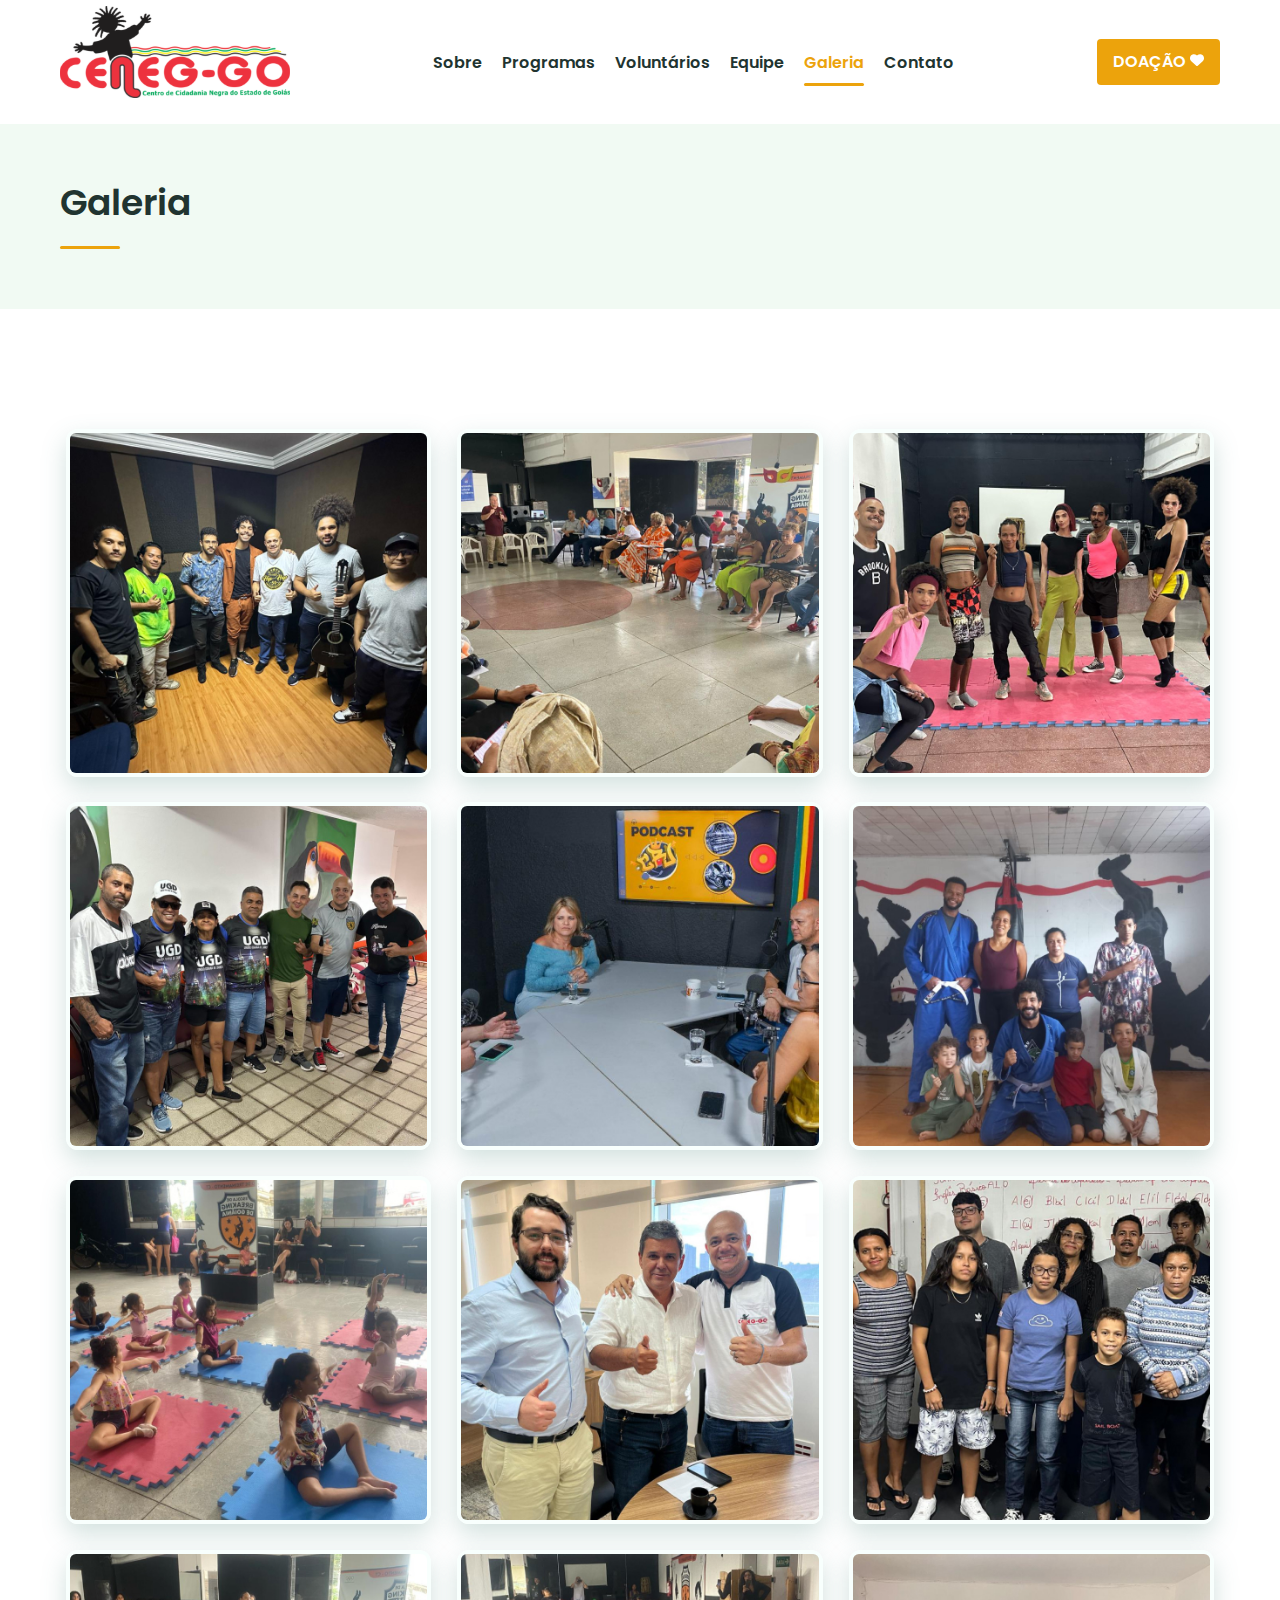
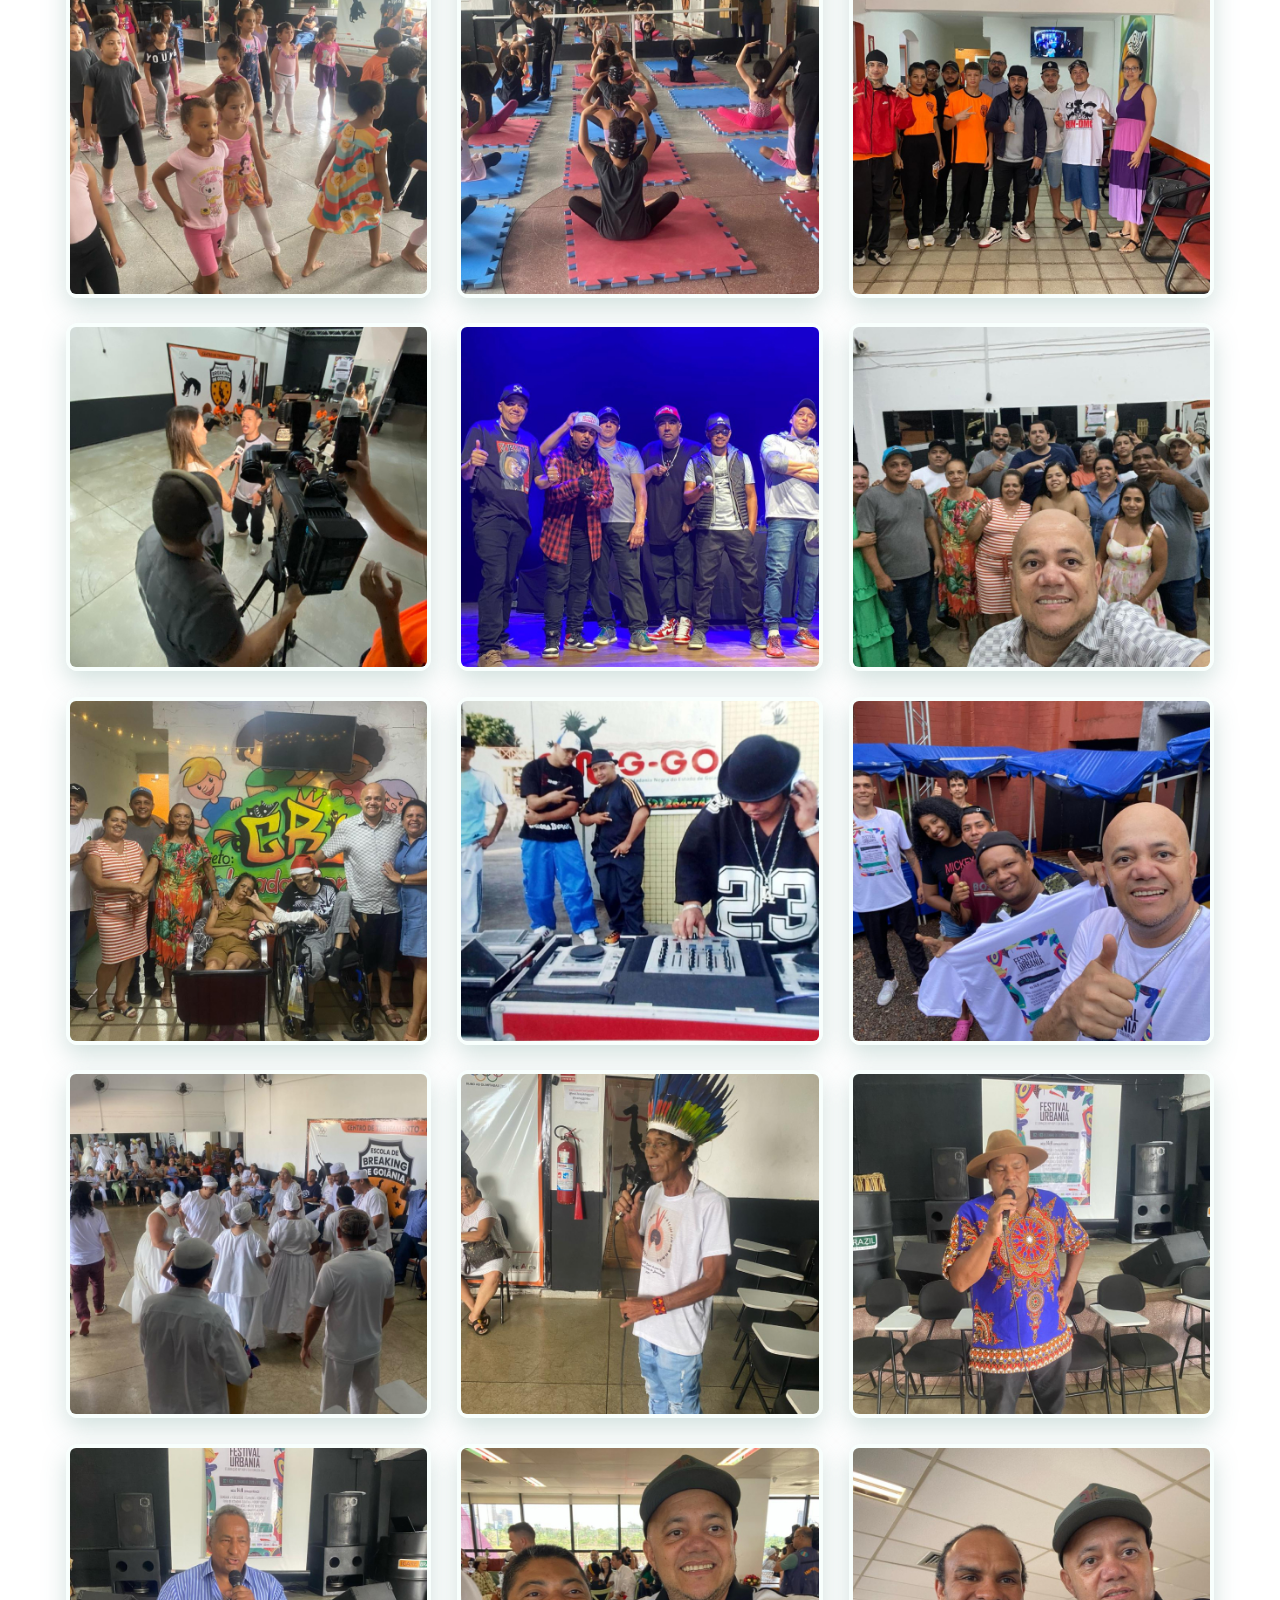
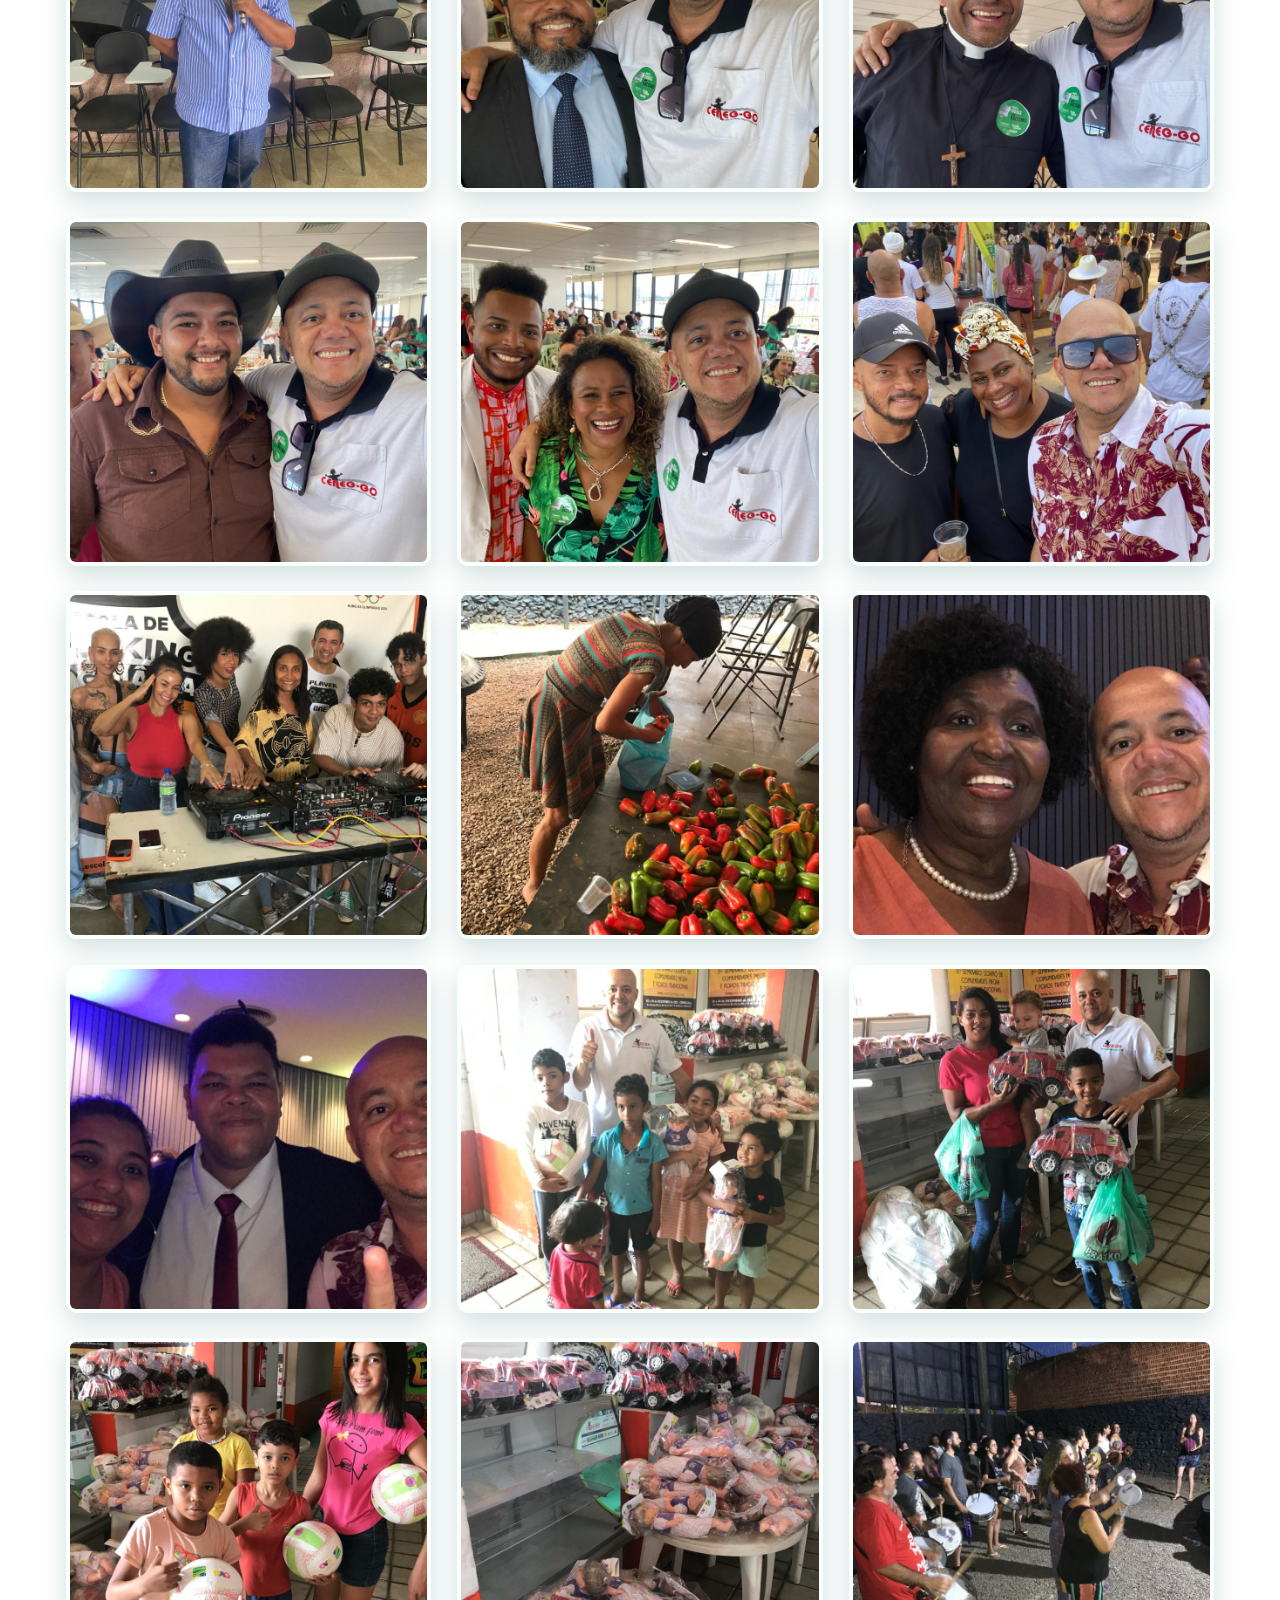
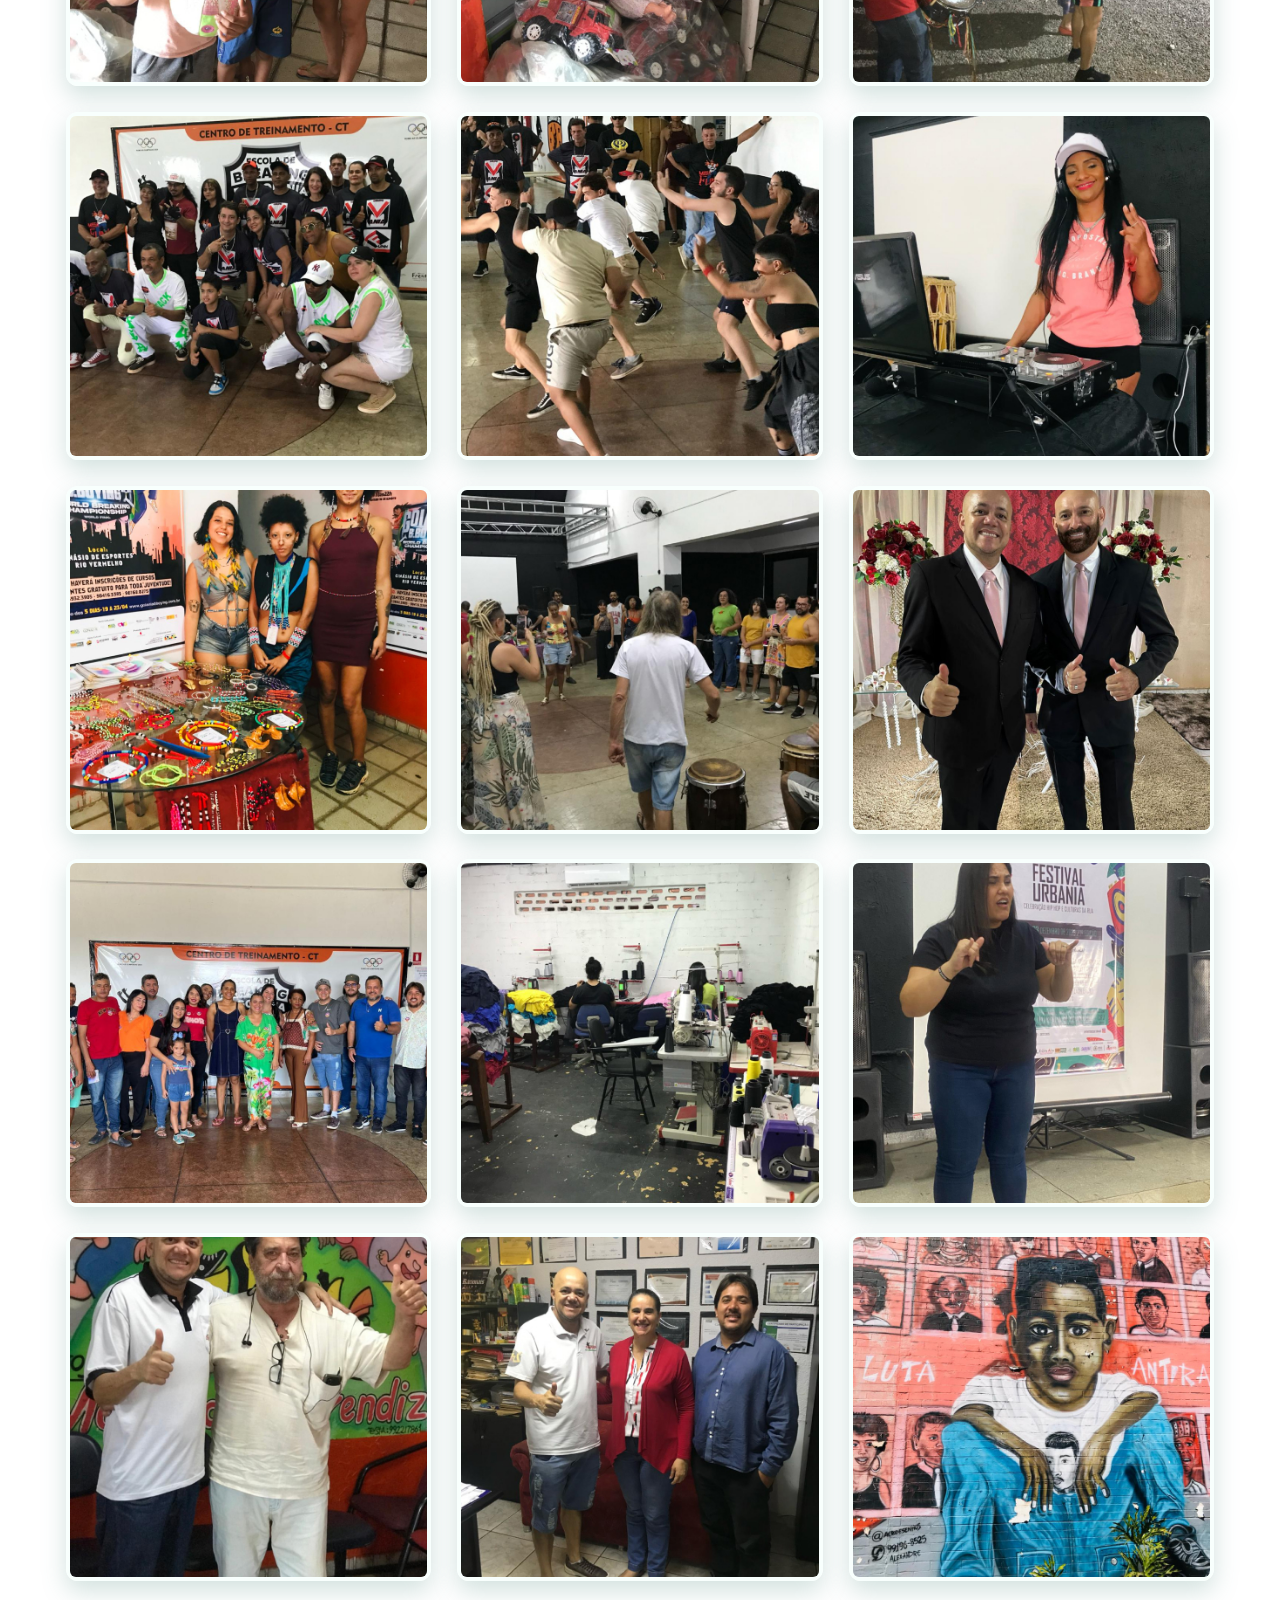
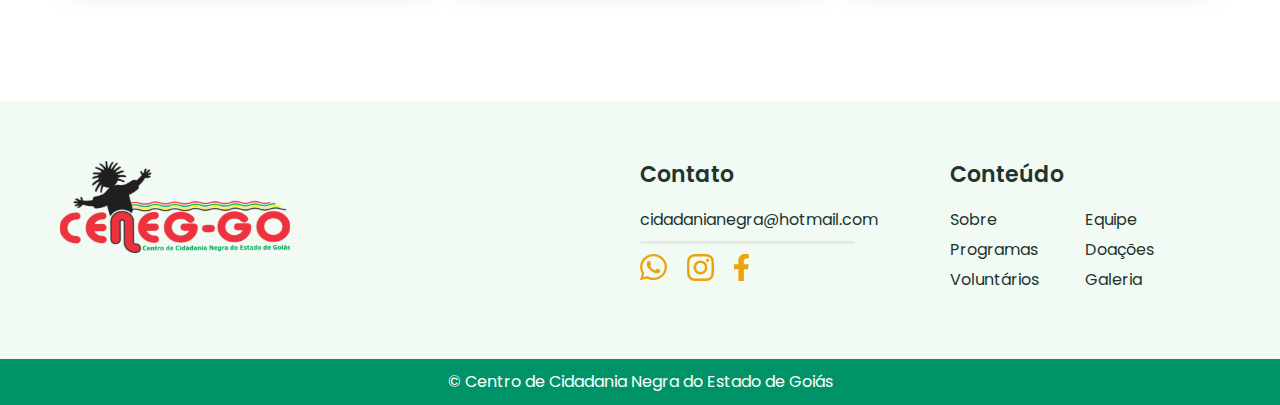
<file: galeria.html>
<!DOCTYPE html>
<html lang="pt-br">
<head>
    <meta charset="UTF-8">
    <meta http-equiv="X-UA-Compatible" content="IE=edge">
    <meta name="viewport" content="width=device-width, initial-scale=1.0">

    <title>Galeria | Ceneggo</title>
    <meta name="description" content="Galeria.">

    <link rel="icon" href="./ceneggofavicon.svg" type="image/svg+xml">
    <link rel="preload" href="./css/style.min.css" as="style">
    <link rel="stylesheet" href="./css/style.min.css">

    <link rel="preconnect" href="https://fonts.googleapis.com">
    <link rel="preconnect" href="https://fonts.gstatic.com" crossorigin>
    <link href="https://fonts.googleapis.com/css2?family=Poppins:wght@400;500;600&display=swap" rel="stylesheet">
</head>
<body>
    
    <header class="header container">   
        <div class="header-logo">
            <a href="./">
                <img src="./img/logos/ceneggo.svg" width="230" height="92" alt="Ceneggo">
            </a>
        </div>    
        
        <nav aria-label="primaria">
            <button data-menu="button" aria-expanded="false" aria-controls="header-menu">Menu</button>
            <ul data-menu="list" id="menu" class="header-menu menu preto">
                <li><a href="./sobre.html">Sobre</a></li>
                <li><a href="./programas.html">Programas</a></li>
                <li><a href="./voluntarios.html">Voluntários</a></li>
                <li><a href="./equipe.html">Equipe</a></li>
                <li><a href="./galeria.html">Galeria</a></li>
                <li><a href="./contato.html">Contato</a></li>
            </ul>
        </nav>
        <a class="botao" href="./doacao.html">
            Doação <img src="./img/icones/coracao-botao.svg" width="16" height="16" alt="">
        </a>
    </header>

    <main>
        <div class="titulo-bg">
            <div class="titulo container">
                <h1 class="titulo1 preto">Galeria</h1>
                <span class="detalhe-linha"></span>
            </div>
        </div>

        <div class="galeria-container container">
            <a href="./img/fotos-ceneggo/ceneggo1-slide.jpg" class="galeria-itens">
                <img src="./img/fotos-ceneggo/ceneggo1-slide.jpg" alt="">
            </a>

            <a href="./img/fotos-ceneggo/ceneggo2-slide.jpg" class="galeria-itens">
                <img src="./img/fotos-ceneggo/ceneggo2-slide.jpg" alt="">
            </a>

            <a href="./img/fotos-ceneggo/ceneggo3-slide.jpg" class="galeria-itens">
                <img src="./img/fotos-ceneggo/ceneggo3-slide.jpg" alt="">
            </a>

            <a href="./img/fotos-ceneggo/ceneggo4-slide.jpg" class="galeria-itens">
                <img src="./img/fotos-ceneggo/ceneggo4-slide.jpg" alt="">
            </a>

            <a href="./img/fotos-ceneggo/ceneggo5-slide.jpg" class="galeria-itens">
                <img src="./img/fotos-ceneggo/ceneggo5-slide.jpg" alt="">
            </a>

            <a href="./img/fotos-ceneggo/ceneggo6-slide.jpg" class="galeria-itens">
                <img src="./img/fotos-ceneggo/ceneggo6-slide.jpg" alt="">
            </a>

            <a href="./img/fotos-ceneggo/ceneggo7-slide.jpg" class="galeria-itens">
                <img src="./img/fotos-ceneggo/ceneggo7-slide.jpg" alt="">
            </a>

            <a href="./img/fotos-ceneggo/ceneggo8-slide.jpg" class="galeria-itens">
                <img src="./img/fotos-ceneggo/ceneggo8-slide.jpg" alt="">
            </a>

            <a href="./img/fotos-ceneggo/ceneggo9-slide.jpg" class="galeria-itens">
                <img src="./img/fotos-ceneggo/ceneggo9-slide.jpg" alt="">
            </a>

            <a href="./img/fotos-ceneggo/ceneggo10-slide.jpg" class="galeria-itens">
                <img src="./img/fotos-ceneggo/ceneggo10-slide.jpg" alt="">
            </a>

            <a href="./img/fotos-ceneggo/ceneggo11-slide.jpg" class="galeria-itens">
                <img src="./img/fotos-ceneggo/ceneggo11-slide.jpg" alt="">
            </a>

            <a href="./img/fotos-ceneggo/ceneggo12-slide.jpg" class="galeria-itens">
                <img src="./img/fotos-ceneggo/ceneggo12-slide.jpg" alt="">
            </a>

            <a href="./img/fotos-ceneggo/ceneggo13-slide.jpg" class="galeria-itens">
                <img src="./img/fotos-ceneggo/ceneggo13-slide.jpg" alt="">
            </a>

            <a href="./img/fotos-ceneggo/ceneggo14-slide.jpg" class="galeria-itens">
                <img src="./img/fotos-ceneggo/ceneggo14-slide.jpg" alt="">
            </a>

            <a href="./img/fotos-ceneggo/ceneggo15-slide.jpg" class="galeria-itens">
                <img src="./img/fotos-ceneggo/ceneggo15-slide.jpg" alt="">
            </a>

            <a href="./img/fotos-ceneggo/ceneggo16-slide.jpg" class="galeria-itens">
                <img src="./img/fotos-ceneggo/ceneggo16-slide.jpg" alt="">
            </a>

            <a href="./img/fotos-ceneggo/ceneggo17-slide.jpg" class="galeria-itens">
                <img src="./img/fotos-ceneggo/ceneggo17-slide.jpg" alt="">
            </a>

            <a href="./img/fotos-ceneggo/ceneggo18-slide.jpg" class="galeria-itens">
                <img src="./img/fotos-ceneggo/ceneggo18-slide.jpg" alt="">
            </a>

            <a href="./img/fotos-ceneggo/ceneggo19-slide.jpg" class="galeria-itens">
                <img src="./img/fotos-ceneggo/ceneggo19-slide.jpg" alt="">
            </a>

            <a href="./img/fotos-ceneggo/ceneggo20-slide.jpg" class="galeria-itens">
                <img src="./img/fotos-ceneggo/ceneggo20-slide.jpg" alt="">
            </a>

            <a href="./img/fotos-ceneggo/ceneggo21-slide.jpg" class="galeria-itens">
                <img src="./img/fotos-ceneggo/ceneggo21-slide.jpg" alt="">
            </a>

            <a href="./img/fotos-ceneggo/ceneggo22-slide.jpg" class="galeria-itens">
                <img src="./img/fotos-ceneggo/ceneggo22-slide.jpg" alt="">
            </a>

            <a href="./img/fotos-ceneggo/ceneggo23-slide.jpg" class="galeria-itens">
                <img src="./img/fotos-ceneggo/ceneggo23-slide.jpg" alt="">
            </a>

            <a href="./img/fotos-ceneggo/ceneggo24-slide.jpg" class="galeria-itens">
                <img src="./img/fotos-ceneggo/ceneggo24-slide.jpg" alt="">
            </a>

            <a href="./img/fotos-ceneggo/ceneggo25-slide.jpg" class="galeria-itens">
                <img src="./img/fotos-ceneggo/ceneggo25-slide.jpg" alt="">
            </a>

            <a href="./img/fotos-ceneggo/ceneggo26-slide.jpg" class="galeria-itens">
                <img src="./img/fotos-ceneggo/ceneggo26-slide.jpg" alt="">
            </a>

            <a href="./img/fotos-ceneggo/ceneggo27-slide.jpg" class="galeria-itens">
                <img src="./img/fotos-ceneggo/ceneggo27-slide.jpg" alt="">
            </a>

            <a href="./img/fotos-ceneggo/ceneggo28-slide.jpg" class="galeria-itens">
                <img src="./img/fotos-ceneggo/ceneggo28-slide.jpg" alt="">
            </a>

            <a href="./img/fotos-ceneggo/ceneggo29-slide.jpg" class="galeria-itens">
                <img src="./img/fotos-ceneggo/ceneggo29-slide.jpg" alt="">
            </a>

            <a href="./img/fotos-ceneggo/ceneggo30-slide.jpg" class="galeria-itens">
                <img src="./img/fotos-ceneggo/ceneggo30-slide.jpg" alt="">
            </a>

            <a href="./img/fotos-ceneggo/ceneggo31-slide.jpg" class="galeria-itens">
                <img src="./img/fotos-ceneggo/ceneggo31-slide.jpg" alt="">
            </a>

            <a href="./img/fotos-ceneggo/ceneggo32-slide.jpg" class="galeria-itens">
                <img src="./img/fotos-ceneggo/ceneggo32-slide.jpg" alt="">
            </a>

            <a href="./img/fotos-ceneggo/ceneggo33-slide.jpg" class="galeria-itens">
                <img src="./img/fotos-ceneggo/ceneggo33-slide.jpg" alt="">
            </a>

            <a href="./img/fotos-ceneggo/ceneggo34-slide.jpg" class="galeria-itens">
                <img src="./img/fotos-ceneggo/ceneggo34-slide.jpg" alt="">
            </a>

            <a href="./img/fotos-ceneggo/ceneggo35-slide.jpg" class="galeria-itens">
                <img src="./img/fotos-ceneggo/ceneggo35-slide.jpg" alt="">
            </a>

            <a href="./img/fotos-ceneggo/ceneggo36-slide.jpg" class="galeria-itens">
                <img src="./img/fotos-ceneggo/ceneggo36-slide.jpg" alt="">
            </a>

            <a href="./img/fotos-ceneggo/ceneggo37-slide.jpg" class="galeria-itens">
                <img src="./img/fotos-ceneggo/ceneggo37-slide.jpg" alt="">
            </a>

            <a href="./img/fotos-ceneggo/ceneggo38-slide.jpg" class="galeria-itens">
                <img src="./img/fotos-ceneggo/ceneggo38-slide.jpg" alt="">
            </a>

            <a href="./img/fotos-ceneggo/ceneggo39-slide.jpg" class="galeria-itens">
                <img src="./img/fotos-ceneggo/ceneggo39-slide.jpg" alt="">
            </a>

            <a href="./img/fotos-ceneggo/ceneggo40-slide.jpg" class="galeria-itens">
                <img src="./img/fotos-ceneggo/ceneggo40-slide.jpg" alt="">
            </a>

            <a href="./img/fotos-ceneggo/ceneggo41-slide.jpg" class="galeria-itens">
                <img src="./img/fotos-ceneggo/ceneggo41-slide.jpg" alt="">
            </a>

            <a href="./img/fotos-ceneggo/ceneggo42-slide.jpg" class="galeria-itens">
                <img src="./img/fotos-ceneggo/ceneggo42-slide.jpg" alt="">
            </a>

            <a href="./img/fotos-ceneggo/ceneggo43-slide.jpg" class="galeria-itens">
                <img src="./img/fotos-ceneggo/ceneggo43-slide.jpg" alt="">
            </a>

            <a href="./img/fotos-ceneggo/ceneggo44-slide.jpg" class="galeria-itens">
                <img src="./img/fotos-ceneggo/ceneggo44-slide.jpg" alt="">
            </a>

            <a href="./img/fotos-ceneggo/ceneggo45-slide.jpg" class="galeria-itens">
                <img src="./img/fotos-ceneggo/ceneggo45-slide.jpg" alt="">
            </a>

            <a href="./img/fotos-ceneggo/ceneggo46-slide.jpg" class="galeria-itens">
                <img src="./img/fotos-ceneggo/ceneggo46-slide.jpg" alt="">
            </a>

            <a href="./img/fotos-ceneggo/ceneggo47-slide.jpg" class="galeria-itens">
                <img src="./img/fotos-ceneggo/ceneggo47-slide.jpg" alt="">
            </a>

            <a href="./img/fotos-ceneggo/ceneggo48-slide.jpg" class="galeria-itens">
                <img src="./img/fotos-ceneggo/ceneggo48-slide.jpg" alt="">
            </a>

        </div>
    </main>

    <footer class="footer-bg">
        <div class="footer container">
            <a href="./">
                <img src="./img/logos/ceneggo.svg" width="230" height="92" alt="Ceneggo">
            </a>
            <div class="footer-contato">
                <a href="./contato.html"><h3 class="titulo3 preto">Contato</h3></a>
                <ul class="texto preto">
                    <li><a href="mailto:cidadanianegra@hotmail.com">cidadanianegra@hotmail.com</a></li>
                </ul>
                <div class="footer-redes">
                    <a href="https://api.whatsapp.com/send/?phone=5562984165395&text&type=phone_number&app_absent=0" target="_blank">
                        <img src="./img/redes/whatsapp.svg" width="27" height="27" alt="Whatsaap">
                    </a>
                    <a href="https://www.instagram.com/ceneggoias/" target="_blank">
                        <img src="./img/redes/instagram.svg" width="27" height="27" alt="Instagram">
                    </a>
                    <a href="https://www.facebook.com/ceneggoias?_rdc=1&_rdr" target="_blank">
                        <img src="./img/redes/facebook.svg" width="15" height="27" alt="Facebook">
                    </a>
                </div>
            </div>

            <div class="footer-conteudo">
                <h3 class="titulo3 preto">Conteúdo</h3>
                <nav class="texto preto">
                    <ul>
                        <li><a href="./sobre.html">Sobre</a></li>
                        <li><a href="./programas.html">Programas</a></li>
                        <li><a href="./voluntarios.html">Voluntários</a></li>
                    </ul>
                    <ul>
                        <li><a href="./equipe.html">Equipe</a></li>
                        <li><a href="./doacao.html">Doações</a></li>
                        <li><a href="./galeria.html">Galeria</a></li>

                    </ul>
                </nav>
            </div>
        </div>
        <div class="footer-direitos">
            <p class="texto branco">© Centro de Cidadania Negra do Estado de Goiás</p>
        </div>
    </footer>

    <script src="./javascript/menumobile.js"></script>
    <script src="./javascript/menuativo.js"></script>
</body>
</html>
</file>
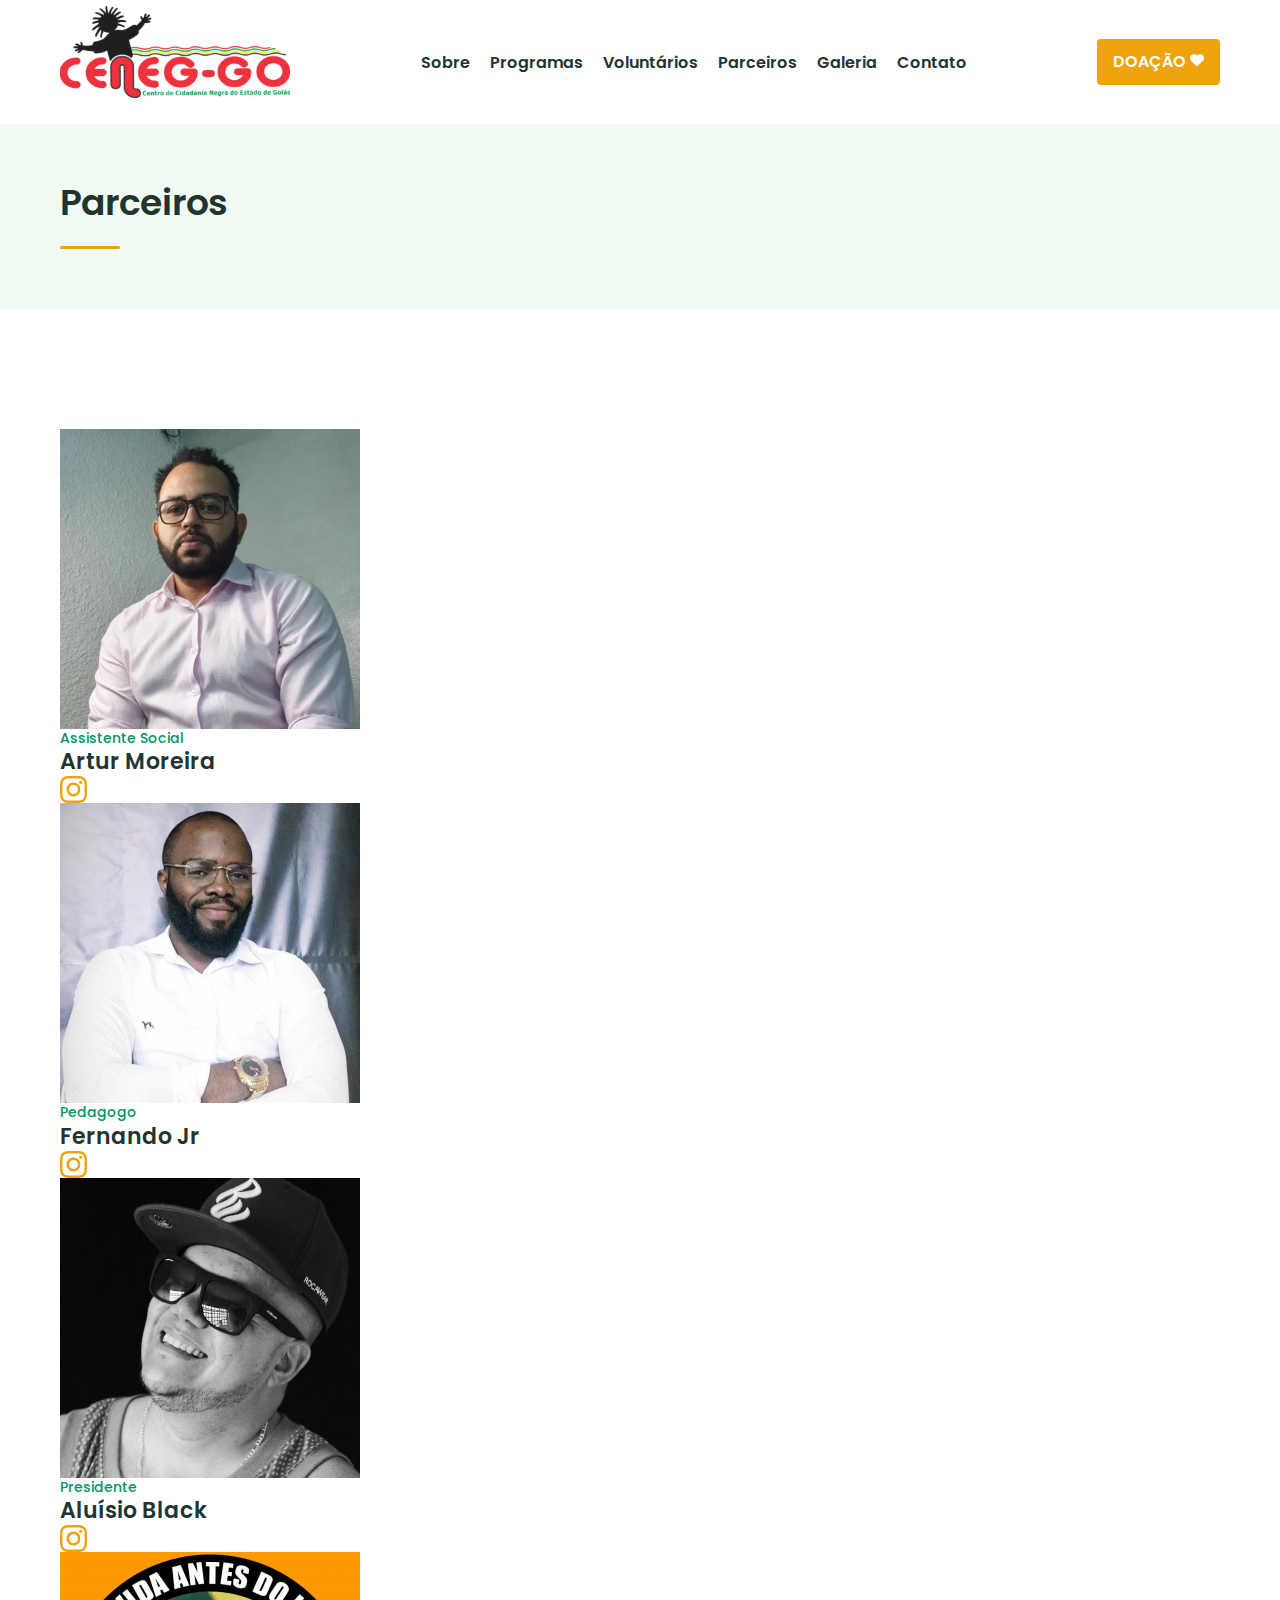
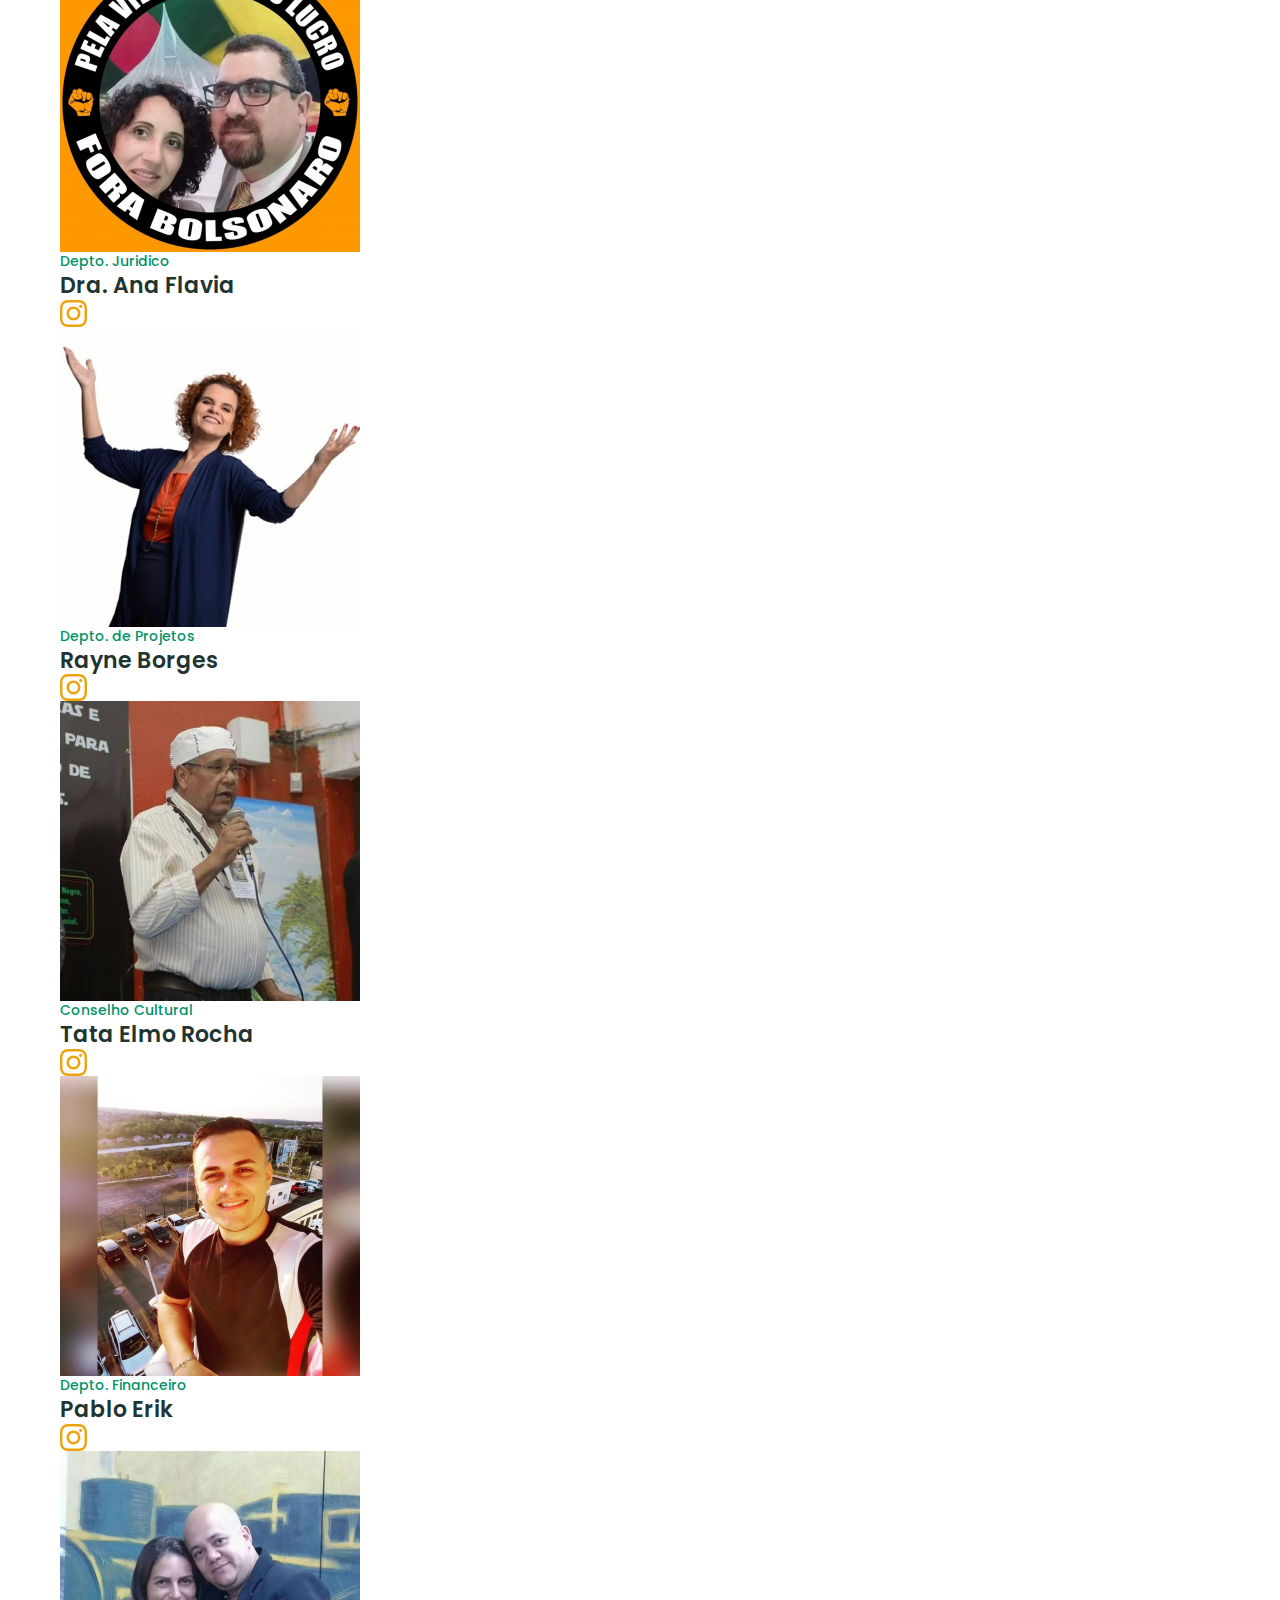
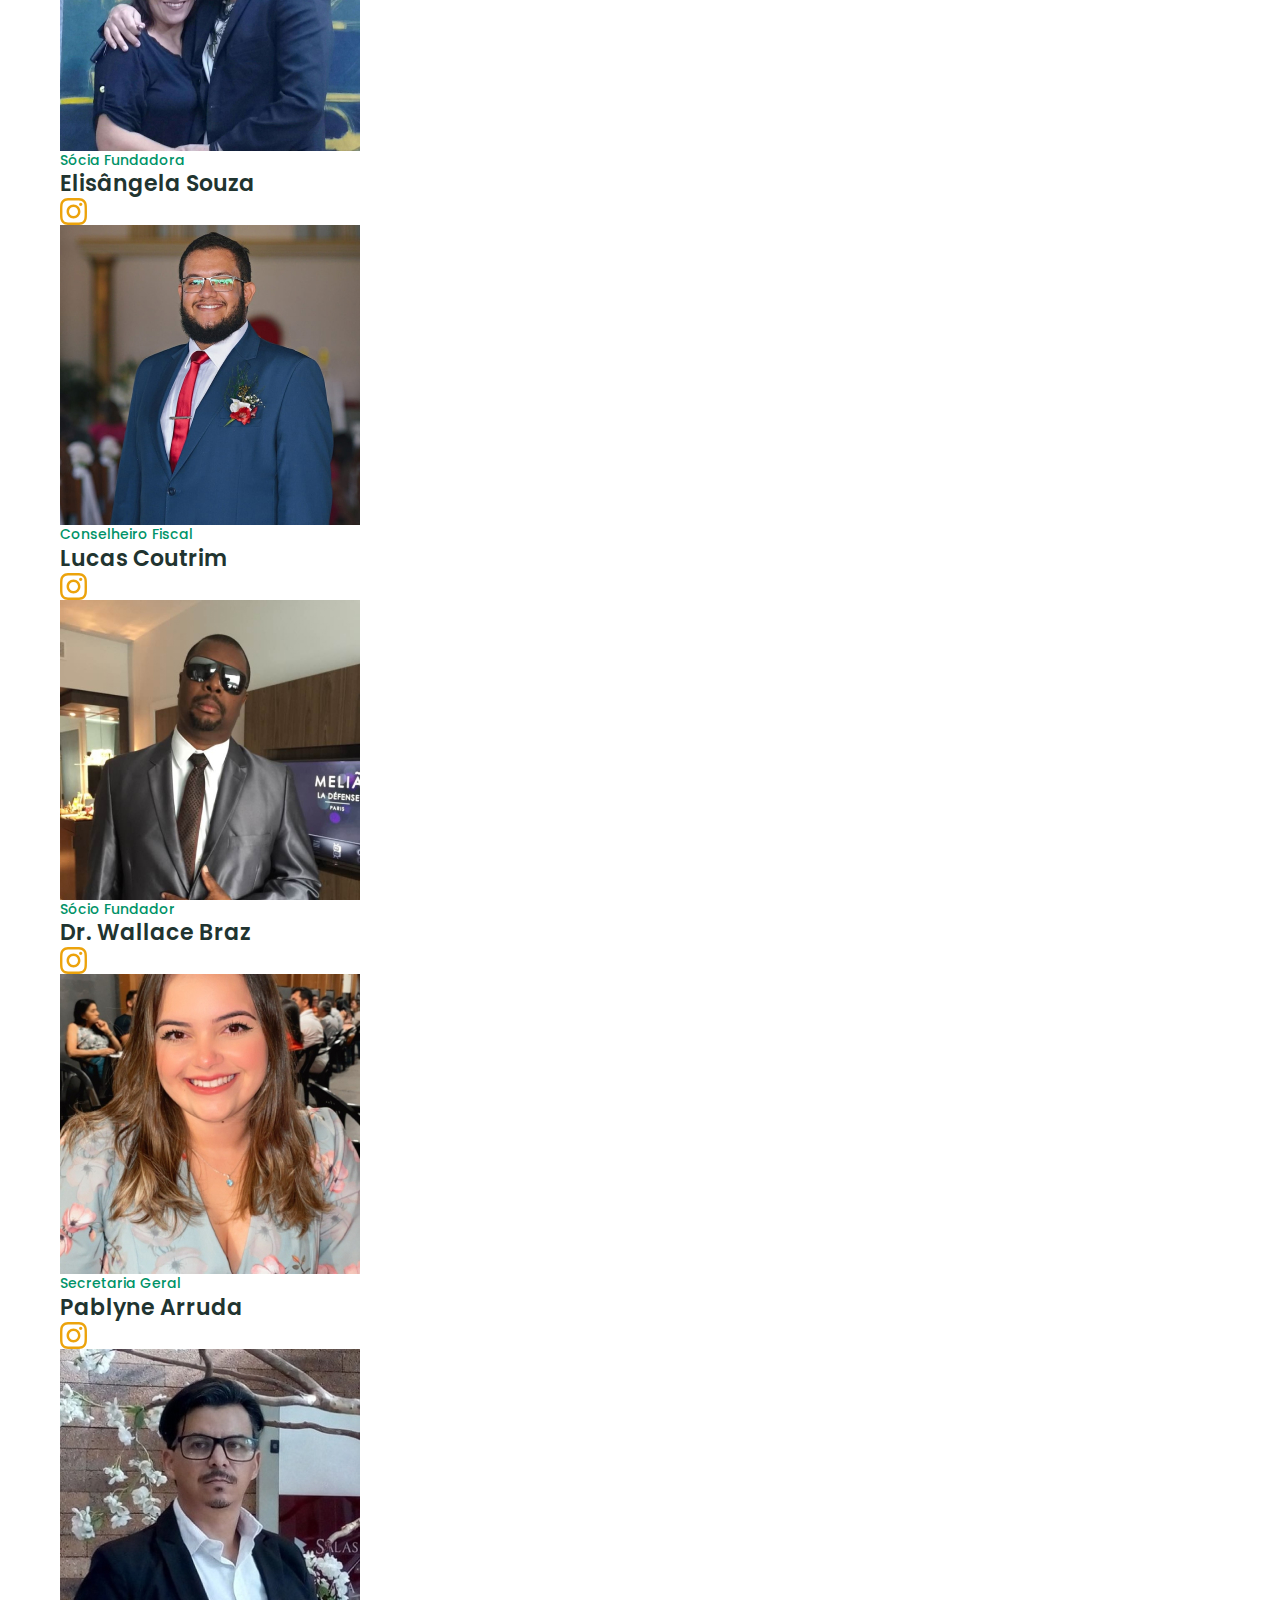
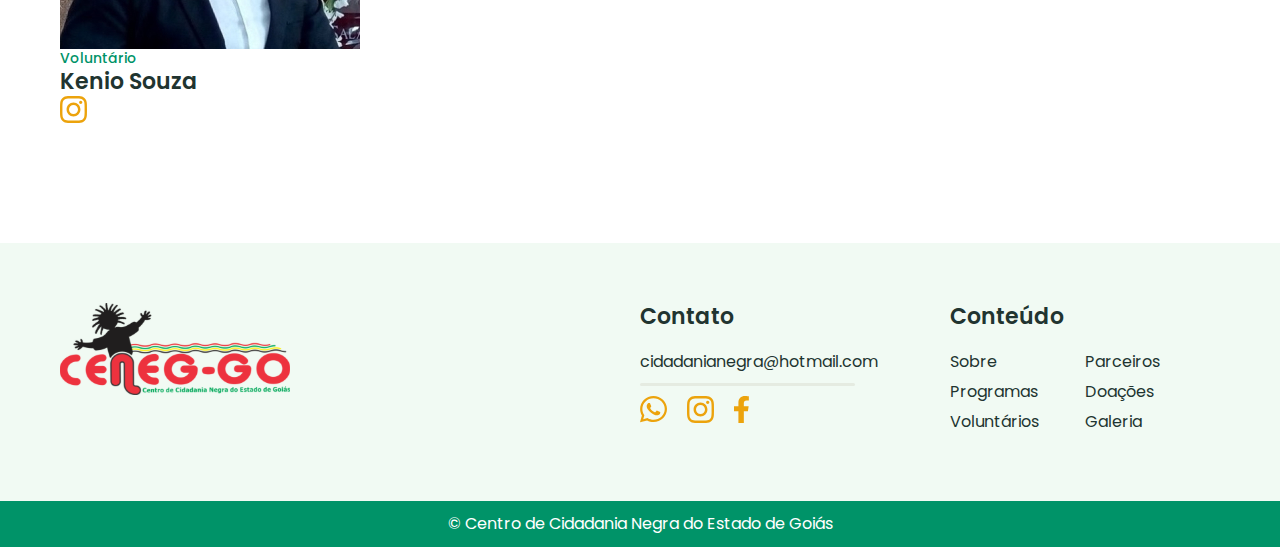
<file: parceiros.html>
<!DOCTYPE html>
<html lang="pt-br">
<head>
    <meta charset="UTF-8">
    <meta http-equiv="X-UA-Compatible" content="IE=edge">
    <meta name="viewport" content="width=device-width, initial-scale=1.0">

    <title>Parceiros | Ceneggo</title>
    <meta name="description" content="Parceiros.">

    <link rel="stylesheet" href="./css/style.css">

    <link rel="preconnect" href="https://fonts.googleapis.com">
    <link rel="preconnect" href="https://fonts.gstatic.com" crossorigin>
    <link href="https://fonts.googleapis.com/css2?family=Poppins:wght@400;500;600&display=swap" rel="stylesheet">
</head>
<body>
    
    <header class="header container">   
        <div class="header-logo">
            <a href="./">
                <img src="./img/logos/ceneggo.svg" alt="Ceneggo">
            </a>
        </div>    
        
        <nav aria-label="primaria">
            <button data-menu="button" aria-expanded="false" aria-controls="header-menu">Menu</button>
            <ul data-menu="list" id="menu" class="header-menu menu preto">
                <li><a href="./sobre.html">Sobre</a></li>
                <li><a href="./programas.html">Programas</a></li>
                <li><a href="./voluntarios.html">Voluntários</a></li>
                <li><a href="./parceiros.html">Parceiros</a></li>
                <li><a href="./galeria.html">Galeria</a></li>
                <li><a href="./contato.html">Contato</a></li>
            </ul>
        </nav>
        <a class="botao" href="./doacao.html">
            Doação <img src="./img/icones/coracao-botao.svg" alt="">
        </a>
    </header>
    <main>
        <div class="titulo-bg">
            <div class="titulo container">
                <h1 class="titulo1 preto">Parceiros</h1>
                <span class="detalhe-linha"></span>
            </div>
        </div>

        <div class="parceiros container">
            <ul>
                <li>
                    <img src="./img/colaboradores/artur-moreira.jpg" alt="">
                    <span class="funcao verde">Assistente Social</span>
                    <p class="titulo3 preto">Artur Moreira</p>
                    <a href="https://www.instagram.com/artvrms?igsh=Y2YyMDB3dzJvMXls" target="_blank"><img src="./img/redes/instagram.svg" alt=""></a>
                </li>

                <li>
                    <img src="./img/colaboradores/ferandojr.jpg" alt="">
                    <span class="funcao verde">Pedagogo</span>
                    <p class="titulo3 preto">Fernando Jr</p>
                    <a href="https://www.instagram.com/fernasjr?igsh=MTg4OGR2cHlzN2k2ag==" target="_blank"><img src="./img/redes/instagram.svg" alt=""></a>
                </li>

                <li>
                    <img src="./img/colaboradores/aluisioblack.jpg" alt="">
                    <span class="funcao verde">Presidente</span>
                    <p class="titulo3 preto">Aluísio Black</p>
                    <a href="https://www.instagram.com/aluisioblack?igsh=ZGl1eGI0eW9keGxl" target="_blank"><img src="./img/redes/instagram.svg" alt=""></a>
                </li>

                <li>
                    <img src="./img/colaboradores/anaflavia.jpg" alt="">
                    <span class="funcao verde">Depto. Juridico</span>
                    <p class="titulo3 preto">Dra. Ana Flavia</p>
                    <a href="https://www.instagram.com/flaviacarpaneda?igsh=Ynowb2l2eXZlM3ho" target="_blank"><img src="./img/redes/instagram.svg" alt=""></a>
                </li>

                <li>
                    <img src="./img/colaboradores/rayaneborges.jpg" alt="">
                    <span class="funcao verde">Depto. de Projetos</span>
                    <p class="titulo3 preto">Rayne Borges</p>
                    <a href="https://www.instagram.com/rainyaghata2?utm_source=ig_web_button_share_sheet&igsh=ZDNlZDc0MzIxNw== " target="_blank"><img src="./img/redes/instagram.svg" alt=""></a>
                </li>

                <li>
                    <img src="./img/colaboradores/tataelmorocha.jpg" alt="">
                    <span class="funcao verde">Conselho Cultural</span>
                    <p class="titulo3 preto">Tata Elmo Rocha</p>
                    <a href="https://www.instagram.com/paielmoomoloko.go?utm_source=ig_web_button_share_sheet&igsh=ZDNlZDc0MzIxNw==" target="_blank"><img src="./img/redes/instagram.svg" alt=""></a>
                </li>

                <li>
                    <img src="./img/colaboradores/pabloerik.jpg" alt="">
                    <span class="funcao verde">Depto. Financeiro</span>
                    <p class="titulo3 preto">Pablo Erik</p>
                    <a href="https://www.instagram.com/pablerick25?utm_source=ig_web_button_share_sheet&igsh=ZDNlZDc0MzIxNw== " target="_blank"><img src="./img/redes/instagram.svg" alt=""></a>
                </li>
                
                <li>
                    <img src="./img/colaboradores/elisangelasouza.jpg" alt="">
                    <span class="funcao verde">Sócia Fundadora</span>
                    <p class="titulo3 preto">Elisângela Souza</p>
                    <a href="https://www.instagram.com/elisangela6616?utm_source=ig_web_button_share_sheet&igsh=ZDNlZDc0MzIxNw== " target="_blank"><img src="./img/redes/instagram.svg" alt=""></a>
                </li>

                <li>
                    <img src="./img/colaboradores/lucascoutrim.jpg" alt="">
                    <span class="funcao verde">Conselheiro Fiscal</span>
                    <p class="titulo3 preto">Lucas Coutrim</p>
                    <a href="https://www.instagram.com/coutrimcs?igsh=MTVqc2xta2hiZjlnOQ==" target="_blank"><img src="./img/redes/instagram.svg" alt=""></a>
                </li>

                <li>
                    <img src="./img/colaboradores/wallacebraz.jpg" alt="">
                    <span class="funcao verde">Sócio Fundador</span>
                    <p class="titulo3 preto">Dr. Wallace Braz</p>
                    <a href="https://www.instagram.com/pretowallace62?igsh=MTF3d3Q3ajU0NGJ6OA==" target="_blank"><img src="./img/redes/instagram.svg" alt=""></a>
                </li>

                <li>
                    <img src="./img/colaboradores/pablynearruda.jpg" alt="">
                    <span class="funcao verde">Secretaria Geral</span>
                    <p class="titulo3 preto">Pablyne Arruda</p>
                    <a href="https://www.instagram.com/pablyne.10?igsh=MW12MTV4bWRjY3RkbQ==" target="_blank"><img src="./img/redes/instagram.svg" alt=""></a>
                </li>

                <li>
                    <img src="./img/colaboradores/keniosouza.jpg" alt="">
                    <span class="funcao verde">Voluntário</span>
                    <p class="titulo3 preto">Kenio Souza</p>
                    <a href="https://www.instagram.com/souzakenio?igsh=MTdqbGpvY3YxMGsyYw==" target="_blank"><img src="./img/redes/instagram.svg" alt=""></a>
                </li>
            </ul>
        </div>
    </main>

    <footer class="footer-bg">
        <div class="footer container">
            <a href="./">
                <img src="./img/logos/ceneggo.svg" alt="Ceneggo">
            </a>
            <div class="footer-contato">
                <h3 class="titulo3 preto">Contato</h3>
                <ul class="texto preto">
                    <li><a href="mailto:cidadanianegra@hotmail.com">cidadanianegra@hotmail.com</a></li>
                </ul>
                <div class="footer-redes">
                    <a href="https://api.whatsapp.com/send/?phone=5562984165395&text&type=phone_number&app_absent=0" target="_blank">
                        <img src="./img/redes/whatsapp.svg" alt="Whatsaap">
                    </a>
                    <a href="https://www.instagram.com/ceneggoias/" target="_blank">
                        <img src="./img/redes/instagram.svg" alt="Instagram">
                    </a>
                    <a href="https://www.facebook.com/ceneggoias?_rdc=1&_rdr" target="_blank">
                        <img src="./img/redes/facebook.svg" alt="Facebook">
                    </a>
                </div>
            </div>

            <div class="footer-conteudo">
                <h3 class="titulo3 preto">Conteúdo</h3>
                <nav class="texto preto">
                    <ul>
                        <li><a href="./sobre.html">Sobre</a></li>
                        <li><a href="./programas.html">Programas</a></li>
                        <li><a href="./voluntarios.html">Voluntários</a></li>
                    </ul>
                    <ul>
                        <li><a href="./parceiros.html">Parceiros</a></li>
                        <li><a href="./doacao.html">Doações</a></li>
                        <li><a href="./galeria.html">Galeria</a></li>

                    </ul>
                </nav>
            </div>
        </div>
        <div class="footer-direitos">
            <p class="texto branco">© Centro de Cidadania Negra do Estado de Goiás</p>
        </div>
    </footer>

    <script src="./javascript/menumobile.js"></script>
</body>
</html>
</file>
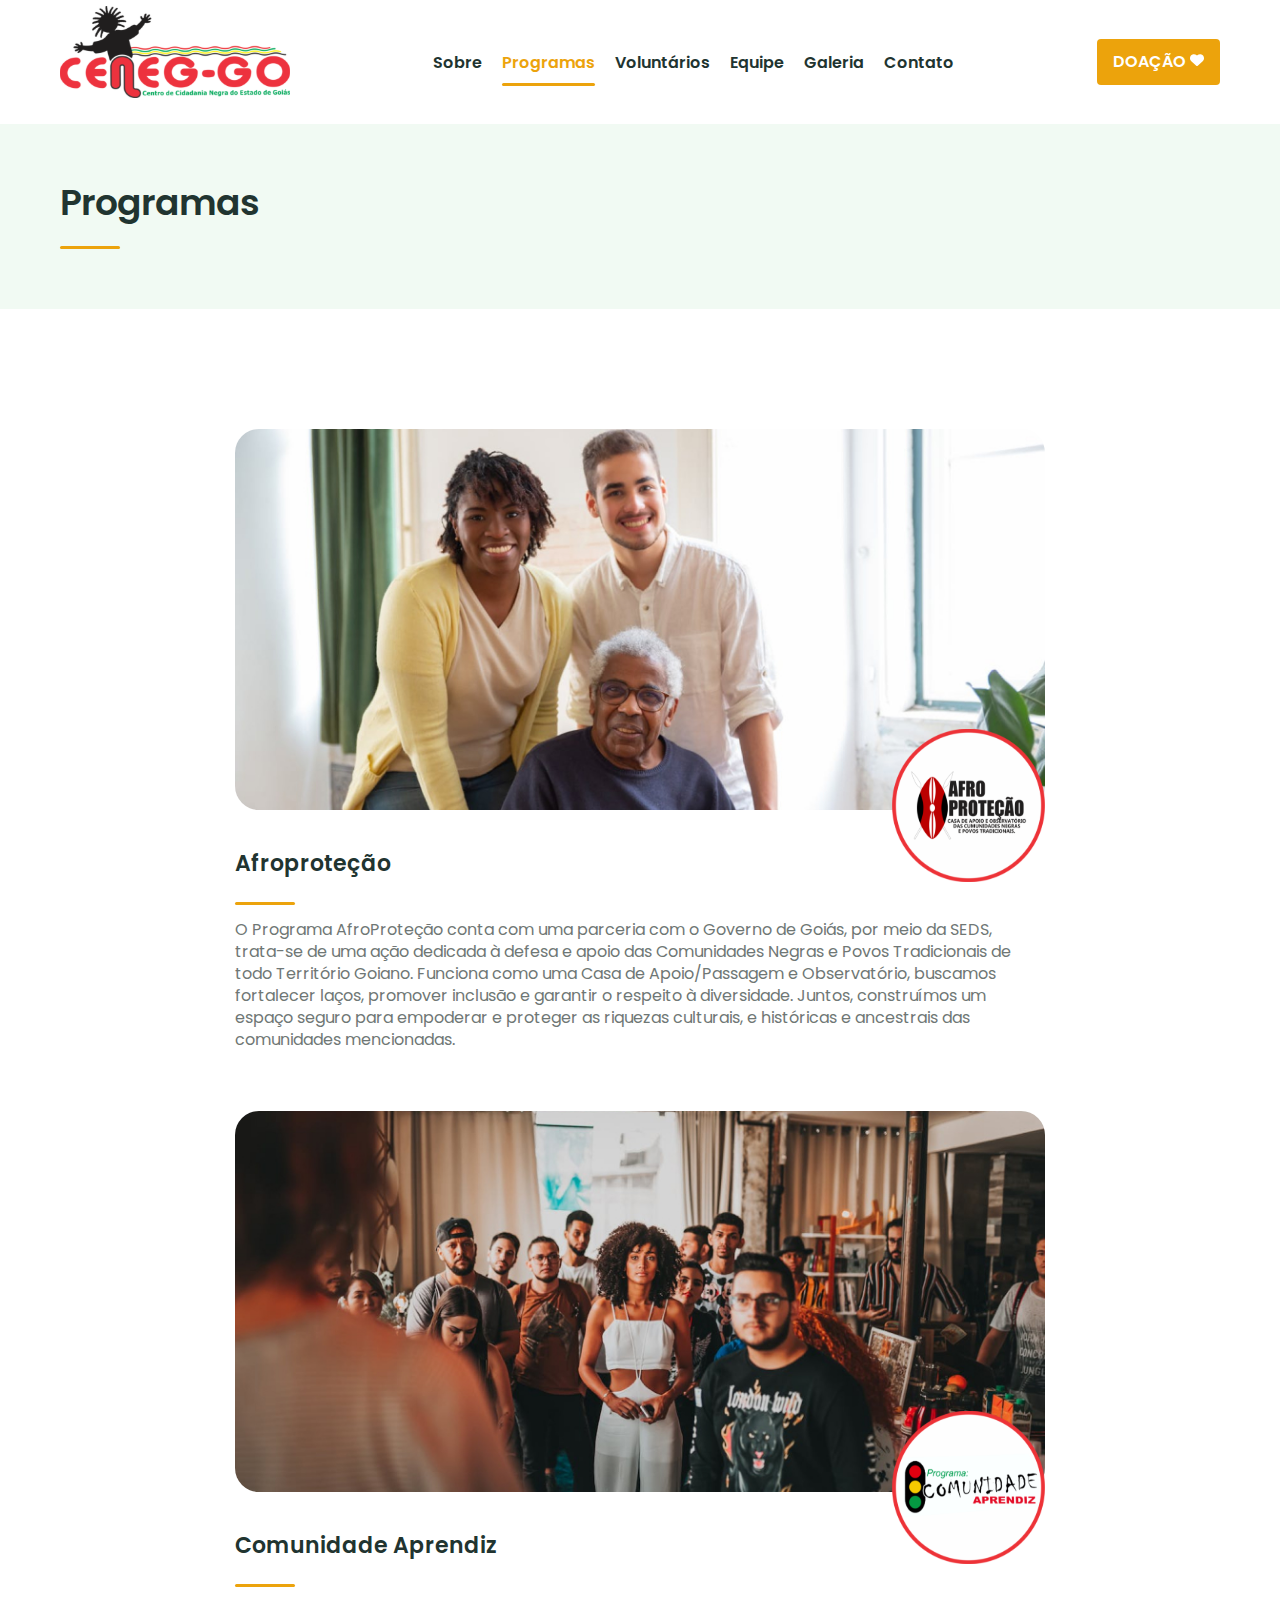
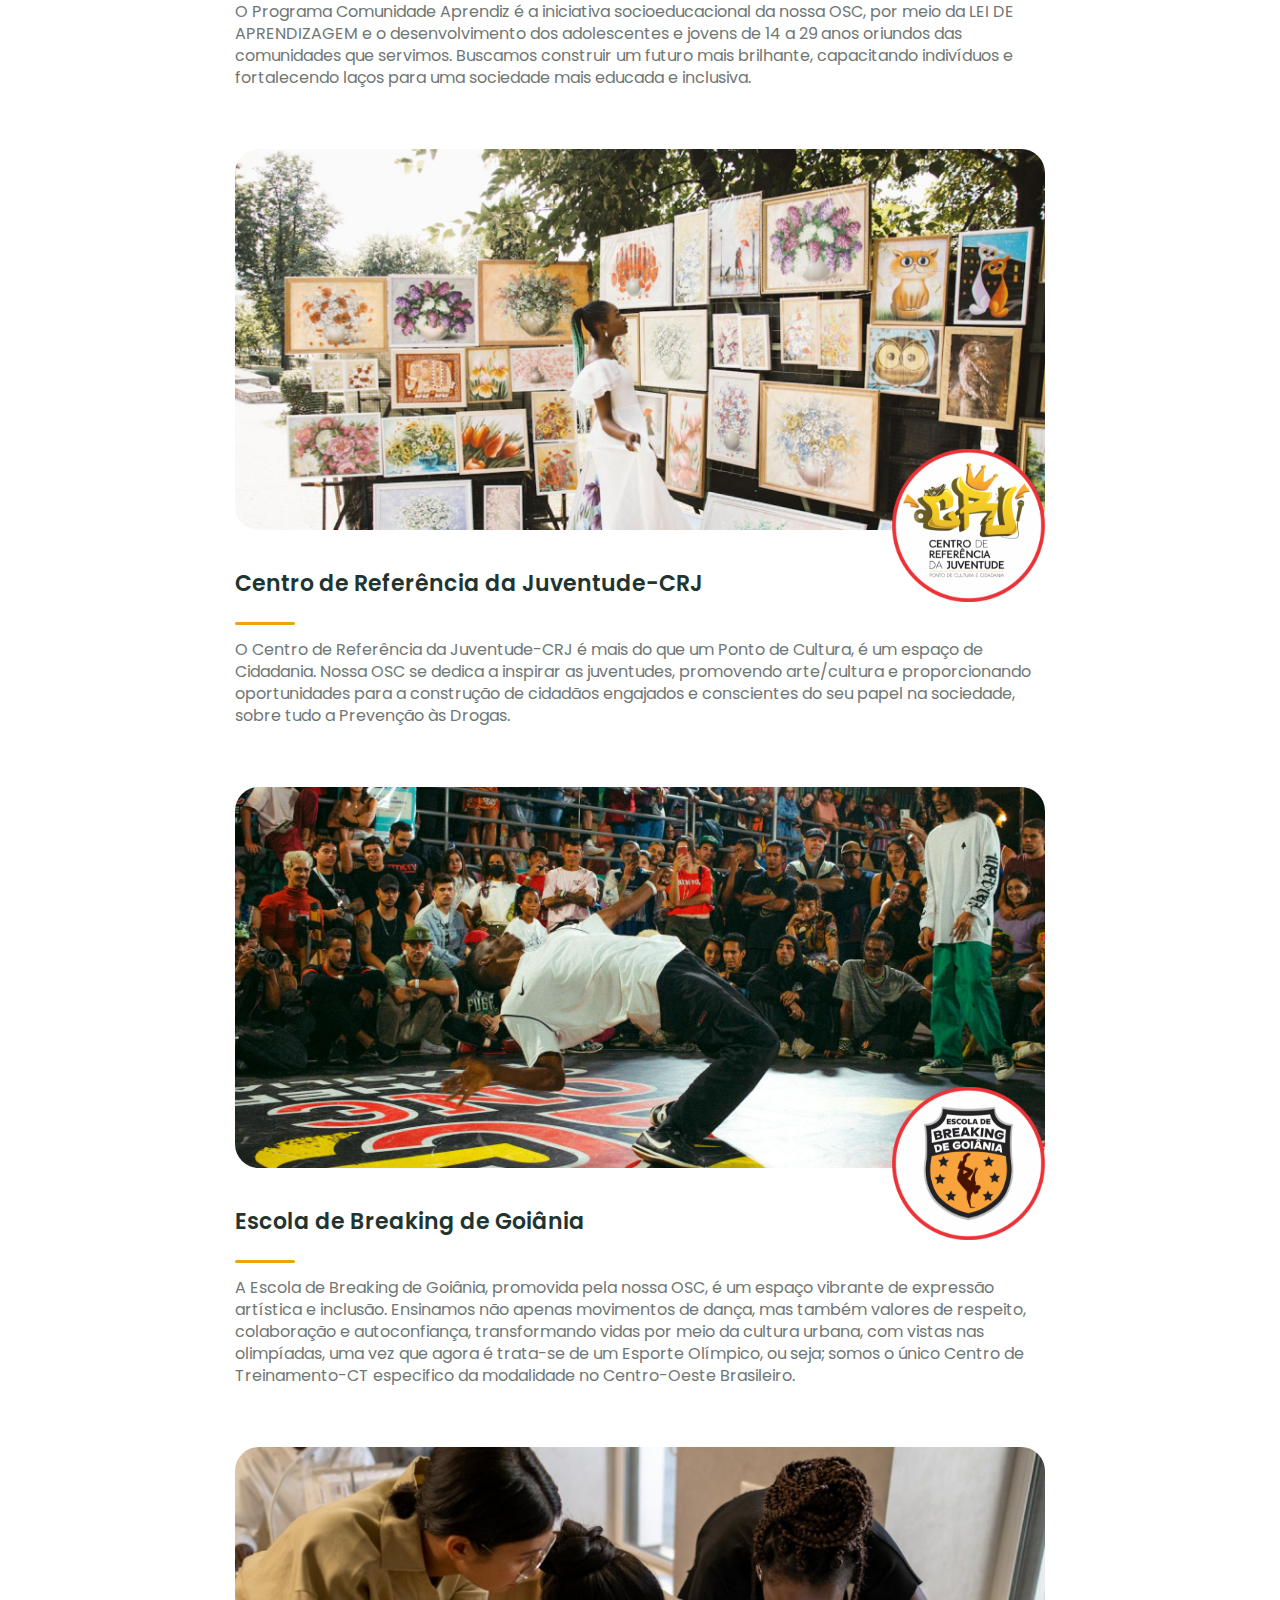
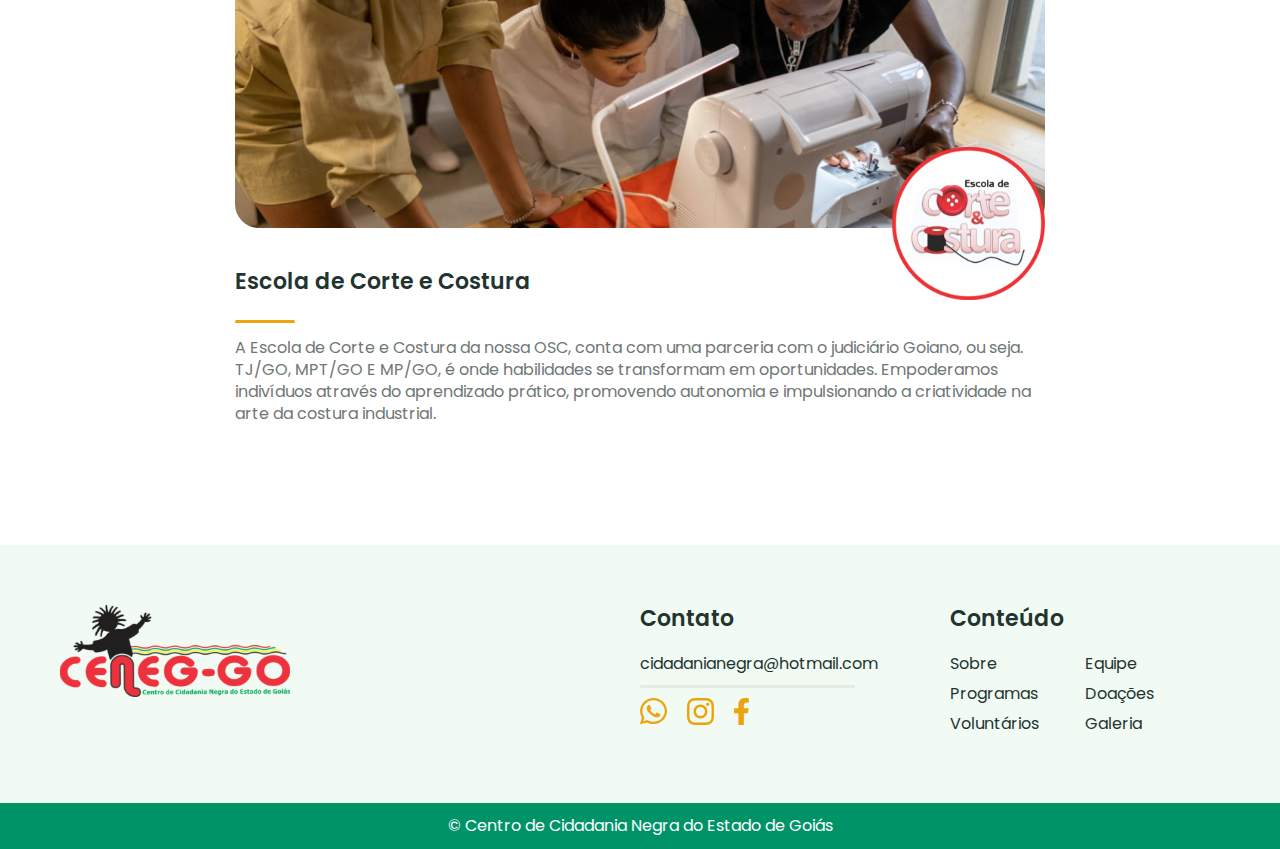
<file: programas.html>
<!DOCTYPE html>
<html lang="pt-br">
<head>
    <meta charset="UTF-8">
    <meta http-equiv="X-UA-Compatible" content="IE=edge">
    <meta name="viewport" content="width=device-width, initial-scale=1.0">

    <title>Programas | Ceneggo</title>
    <meta name="description" content="Programas.">

    <link rel="icon" href="./ceneggofavicon.svg" type="image/svg+xml">
    <link rel="preload" href="./css/style.min.css" as="style">
    <link rel="stylesheet" href="./css/style.min.css">

    <link rel="preconnect" href="https://fonts.googleapis.com">
    <link rel="preconnect" href="https://fonts.gstatic.com" crossorigin>
    <link href="https://fonts.googleapis.com/css2?family=Poppins:wght@400;500;600&display=swap" rel="stylesheet">
</head>
<body>
    
    <header class="header container">   
        <div class="header-logo">
            <a href="./">
                <img src="./img/logos/ceneggo.svg" width="230" height="92" alt="Ceneggo">
            </a>
        </div>    
        
        <nav aria-label="primaria">
            <button data-menu="button" aria-expanded="false" aria-controls="header-menu">Menu</button>
            <ul data-menu="list" id="menu" class="header-menu menu preto">
                <li><a href="./sobre.html">Sobre</a></li>
                <li><a href="./programas.html">Programas</a></li>
                <li><a href="./voluntarios.html">Voluntários</a></li>
                <li><a href="./equipe.html">Equipe</a></li>
                <li><a href="./galeria.html">Galeria</a></li>
                <li><a href="./contato.html">Contato</a></li>
            </ul>
        </nav>
        <a class="botao" href="./doacao.html">
            Doação <img src="./img/icones/coracao-botao.svg" width="16" height="16" alt="">
        </a>
    </header>

    <main>
        <div class="titulo-bg">
            <div class="titulo container">
                <h1 class="titulo1 preto">Programas</h1>
                <span class="detalhe-linha"></span>
            </div>
        </div>

        <div class="programas container">
            <ul>
                <li>
                    <img src="./img/programas/afro-protecao.jpg" width="850" height="400" alt="">
                    <img class="logo" src="./img/logos/logo-afroprotecao.svg" width="153" height="153" alt="">
                    <h2 class="titulo3 preto">Afroproteção</h2>
                    <span class="detalhe-linha"></span>
                    <p class="texto cinza">O Programa AfroProteção conta com uma parceria com o Governo de Goiás, por meio da SEDS, trata-se de uma ação dedicada à defesa e apoio das Comunidades Negras e Povos Tradicionais de todo Território Goiano. Funciona como uma Casa de Apoio/Passagem e Observatório, buscamos fortalecer laços, promover inclusão e garantir o respeito à diversidade. Juntos, construímos um espaço seguro para empoderar e proteger as riquezas culturais, e históricas e ancestrais das comunidades mencionadas.</p>
                </li>

                <li>
                    <img src="./img/programas/comunidade-aprendiz.jpg" width="850" height="400" alt="">
                    <img class="logo" src="./img/logos/logo-comunidadeaprendiz.svg" width="153" height="153" alt="">
                    <h2 class="titulo3 preto">Comunidade Aprendiz</h2>
                    <span class="detalhe-linha"></span>
                    <p class="texto cinza">O Programa Comunidade Aprendiz é a iniciativa socioeducacional da nossa OSC, por meio da LEI DE APRENDIZAGEM e o desenvolvimento dos adolescentes e jovens de 14 a 29 anos oriundos das comunidades que servimos. Buscamos construir um futuro mais brilhante, capacitando indivíduos e fortalecendo laços para uma sociedade mais educada e inclusiva.</p>
                </li>

                <li>
                    <img src="./img/programas/centro-juventude.jpg" width="850" height="400" alt="">
                    <img class="logo" src="./img/logos/logo-centrojuventude.svg" width="153" height="153" alt="">
                    <h2 class="titulo3 preto">Centro de Referência da Juventude-CRJ</h2>
                    <span class="detalhe-linha"></span>
                    <p class="texto cinza">O Centro de Referência da Juventude-CRJ é mais do que um Ponto de Cultura, é um espaço de Cidadania. Nossa OSC se dedica a inspirar as juventudes, promovendo arte/cultura e proporcionando oportunidades para a construção de cidadãos engajados e conscientes do seu papel na sociedade, sobre tudo a Prevenção às Drogas.</p>
                </li>

                <li>
                    <img src="./img/programas/escola-breaking.jpg" width="850" height="400" alt="">
                    <img class="logo" src="./img/logos/logo-breaking.svg" width="153" height="153" alt="">
                    <h2 class="titulo3 preto">Escola de Breaking de Goiânia</h2>
                    <span class="detalhe-linha"></span>
                    <p class="texto cinza">A Escola de Breaking de Goiânia, promovida pela nossa OSC, é um espaço vibrante de expressão artística e inclusão. Ensinamos não apenas movimentos de dança, mas também valores de respeito, colaboração e autoconfiança, transformando vidas por meio da cultura urbana, com vistas nas olimpíadas, uma vez que agora é trata-se de um Esporte Olímpico, ou seja; somos o único Centro de Treinamento-CT especifico da modalidade no Centro-Oeste Brasileiro.</p>
                </li>

                <li>
                    <img src="./img/programas/corte-costura.jpg" width="850" height="400" alt="">
                    <img class="logo" src="./img/logos/logo-cortecostura.svg" width="153" height="153" alt="">
                    <h2 class="titulo3 preto">Escola de Corte e Costura</h2>
                    <span class="detalhe-linha"></span>
                    <p class="texto cinza">A Escola de Corte e Costura da nossa OSC, conta com uma parceria com o judiciário Goiano, ou seja. TJ/GO, MPT/GO E MP/GO, é onde habilidades se transformam em oportunidades. Empoderamos indivíduos através do aprendizado prático, promovendo autonomia e impulsionando a criatividade na arte da costura industrial.</p>
                </li>
            </ul>
        </div>
    </main>

    <footer class="footer-bg">
        <div class="footer container">
            <a href="./">
                <img src="./img/logos/ceneggo.svg" width="230" height="92" alt="Ceneggo">
            </a>
            <div class="footer-contato">
                <a href="./contato.html"><h3 class="titulo3 preto">Contato</h3></a>
                <ul class="texto preto">
                    <li><a href="mailto:cidadanianegra@hotmail.com">cidadanianegra@hotmail.com</a></li>
                </ul>
                <div class="footer-redes">
                    <a href="https://api.whatsapp.com/send/?phone=5562984165395&text&type=phone_number&app_absent=0" target="_blank">
                        <img src="./img/redes/whatsapp.svg" width="27" height="27" alt="Whatsaap">
                    </a>
                    <a href="https://www.instagram.com/ceneggoias/" target="_blank">
                        <img src="./img/redes/instagram.svg" width="27" height="27" alt="Instagram">
                    </a>
                    <a href="https://www.facebook.com/ceneggoias?_rdc=1&_rdr" target="_blank">
                        <img src="./img/redes/facebook.svg" width="15" height="27" alt="Facebook">
                    </a>
                </div>
            </div>

            <div class="footer-conteudo">
                <h3 class="titulo3 preto">Conteúdo</h3>
                <nav class="texto preto">
                    <ul>
                        <li><a href="./sobre.html">Sobre</a></li>
                        <li><a href="./programas.html">Programas</a></li>
                        <li><a href="./voluntarios.html">Voluntários</a></li>
                    </ul>
                    <ul>
                        <li><a href="./equipe.html">Equipe</a></li>
                        <li><a href="./doacao.html">Doações</a></li>
                        <li><a href="./galeria.html">Galeria</a></li>

                    </ul>
                </nav>
            </div>
        </div>
        <div class="footer-direitos">
            <p class="texto branco">© Centro de Cidadania Negra do Estado de Goiás</p>
        </div>
    </footer>

    <script src="./javascript/menumobile.js"></script>
    <script src="./javascript/menuativo.js"></script>
</body>
</html>
</file>
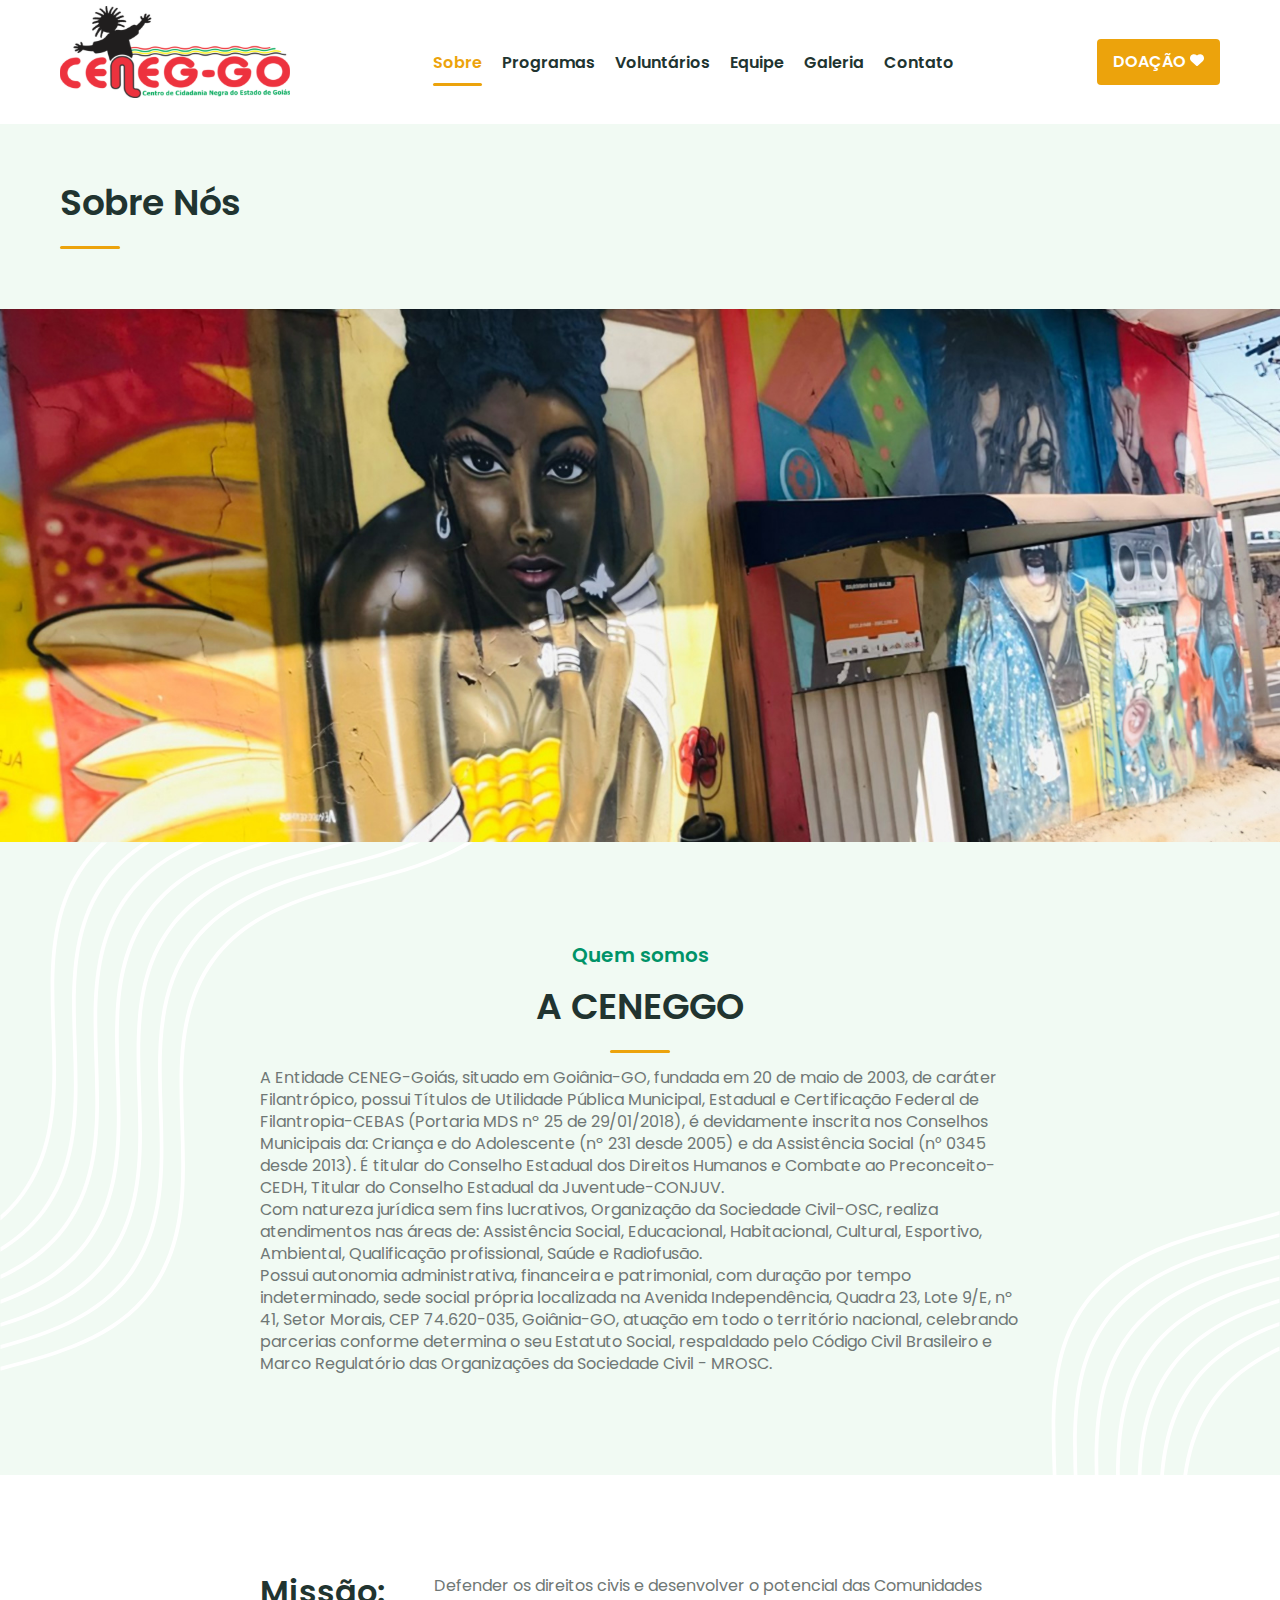
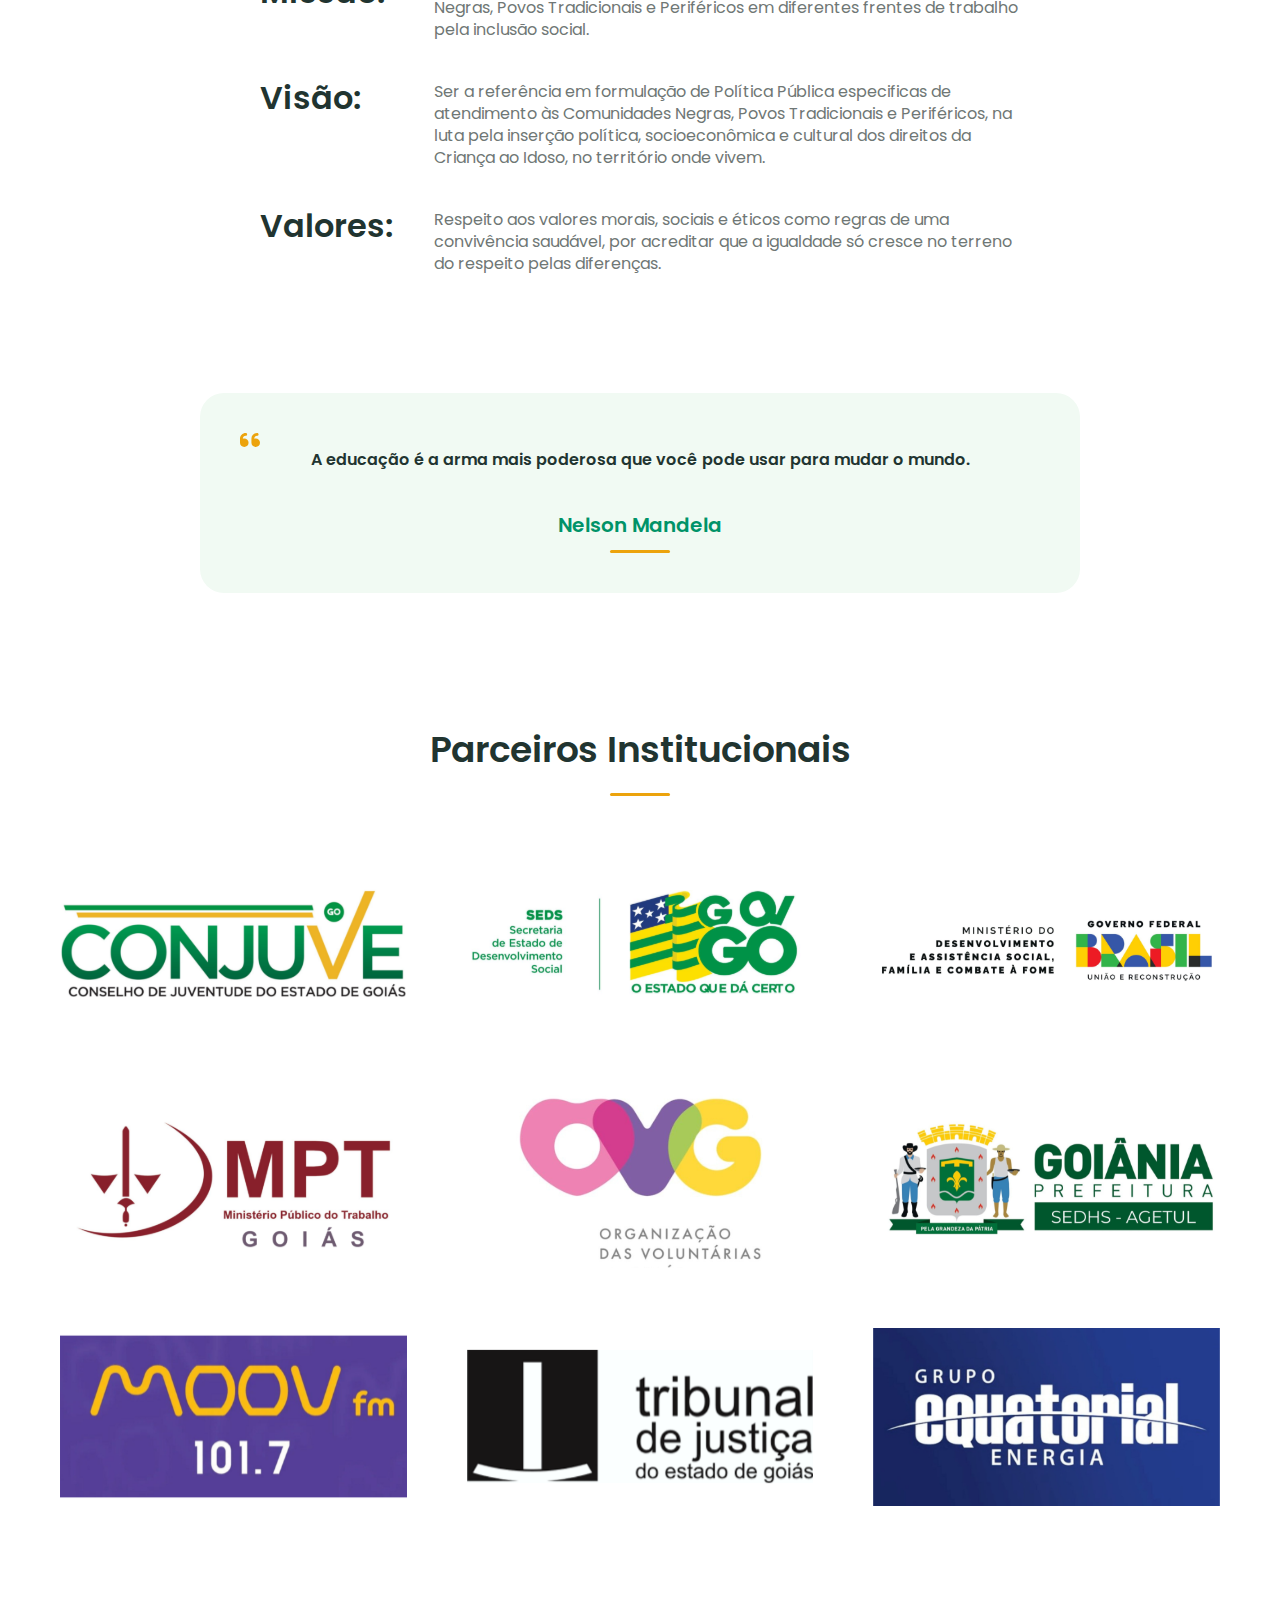
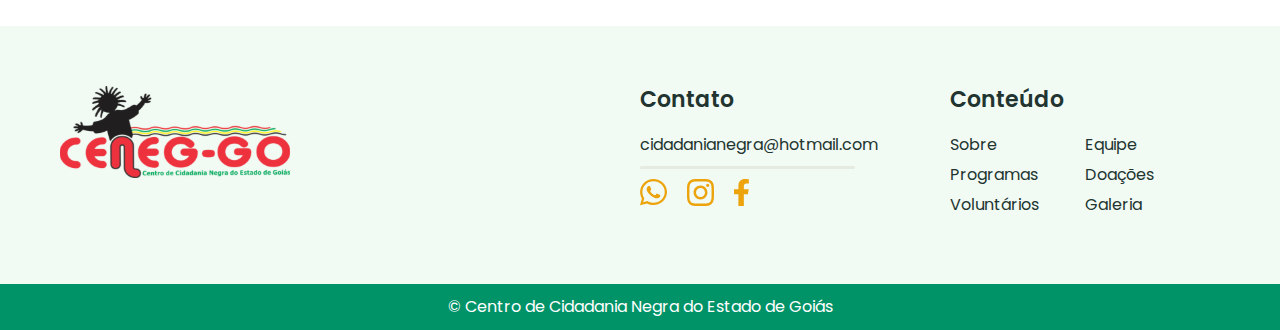
<file: sobre.html>
<!DOCTYPE html>
<html lang="pt-br">
<head>
    <meta charset="UTF-8">
    <meta http-equiv="X-UA-Compatible" content="IE=edge">
    <meta name="viewport" content="width=device-width, initial-scale=1.0">

    <title>Sobre | Ceneggo</title>
    <meta name="description" content="Sobre.">

    <link rel="icon" href="./ceneggofavicon.svg" type="image/svg+xml">
    <link rel="preload" href="./css/style.min.css" as="style">
    <link rel="stylesheet" href="./css/style.min.css">

    <link rel="preconnect" href="https://fonts.googleapis.com">
    <link rel="preconnect" href="https://fonts.gstatic.com" crossorigin>
    <link href="https://fonts.googleapis.com/css2?family=Poppins:wght@400;500;600&display=swap" rel="stylesheet">
</head>
<body>
    
    <header class="header container">   
        <div class="header-logo">
            <a href="./">
                <img src="./img/logos/ceneggo.svg" width="230" height="92" alt="Ceneggo">
            </a>
        </div>    
        
        <nav aria-label="primaria">
            <button data-menu="button" aria-expanded="false" aria-controls="header-menu">Menu</button>
            <ul data-menu="list" id="menu" class="header-menu menu preto">
                <li><a href="./sobre.html">Sobre</a></li>
                <li><a href="./programas.html">Programas</a></li>
                <li><a href="./voluntarios.html">Voluntários</a></li>
                <li><a href="./equipe.html">Equipe</a></li>
                <li><a href="./galeria.html">Galeria</a></li>
                <li><a href="./contato.html">Contato</a></li>
            </ul>
        </nav>
        <a class="botao" href="./doacao.html">
            Doação <img src="./img/icones/coracao-botao.svg" width="16" height="16" alt="">
        </a>
    </header>

    <main>
        <div class="titulo-bg">
            <div class="titulo container">
                <h1 class="titulo1 preto">Sobre nós</h1>
                <span class="detalhe-linha"></span>
            </div>
        </div>

            <div class="sobre-imagem">
                <img src="./img/fotos-ceneggo/sede-ceneggo.jpg" width="1920" height="800" alt="Fachada sede da ceneggo">
            </div>

            <div class="sobre">
                <div class="sobre-bg">
                        <div class="sobre-conteudo container">
                            <img class="ondas-left" src="./img/icones/ondas-left.svg" width="473" height="529" alt="">
                            <p class="sobre-detalhe detalhe verde">Quem somos</p>
                            <h2 class="titulo1 preto">A Ceneggo</h2>
                            <span class="detalhe-linha"></span>
                            <p class="texto cinza">A Entidade CENEG-Goiás, situado em Goiânia-GO, fundada em 20 de maio de 2003, de caráter Filantrópico, possui Títulos de Utilidade Pública Municipal, Estadual e Certificação Federal de Filantropia-CEBAS (Portaria MDS nº 25 de 29/01/2018), é devidamente inscrita nos Conselhos Municipais da: Criança e do Adolescente (nº 231 desde 2005) e da Assistência Social (n° 0345 desde 2013). É titular do Conselho Estadual dos Direitos Humanos e Combate ao Preconceito-CEDH, Titular do Conselho Estadual da Juventude-CONJUV.<br>
                            Com natureza jurídica sem fins lucrativos, Organização da Sociedade Civil-OSC, realiza atendimentos nas áreas de: Assistência Social, Educacional, Habitacional, Cultural, Esportivo, Ambiental, Qualificação profissional, Saúde e Radiofusão.<br> Possui autonomia administrativa, financeira e patrimonial, com duração por tempo indeterminado, sede social própria localizada na Avenida Independência, Quadra 23, Lote 9/E, nº 41, Setor Morais, CEP 74.620-035, Goiânia-GO, atuação em todo o território nacional, celebrando parcerias conforme determina o seu Estatuto Social, respaldado pelo Código Civil Brasileiro e Marco Regulatório das Organizações da Sociedade Civil - MROSC.</p>
                            <img class="ondas-right" src="./img/icones/ondas-right.svg" width="229" height="321" alt="">
                        </div>
                </div>

                <div class="sobre-mvv container">
                    <h3 class="titulo5 preto">Missão:</h3>
                    <p class="texto cinza">Defender os direitos civis e desenvolver o potencial das Comunidades Negras, Povos Tradicionais e Periféricos em diferentes frentes de trabalho pela inclusão social.</p>

                    <h3 class="titulo5 preto">Visão:</h3>
                    <p class="texto cinza">Ser a referência em formulação de Política Pública especificas de atendimento às Comunidades Negras, Povos Tradicionais e Periféricos, na luta pela inserção política, socioeconômica e cultural dos direitos da Criança ao Idoso, no território onde vivem.</p>

                    <h3 class="titulo5 preto">Valores:</h3>
                    <p class="texto cinza">Respeito aos valores morais, sociais e éticos como regras de uma convivência saudável, por acreditar que a igualdade só cresce no terreno do respeito pelas diferenças.</p>
                </div>

                <d'iv class="container">
                    <div class="sobre-citacao">
                    <img src="img/icones/aspas.svg" width="20" height="14" alt="">
                    <p class="preto menu">A educação é a arma mais poderosa que você pode usar para mudar o mundo.</p>
                    <p class="detalhe verde">Nelson Mandela</p> 
                    <span class="detalhe-linha"></span>
                    </div>
                </div>

                <div class="sobre-parceiros container">
                    <h3 class="titulo2 preto">Parceiros Institucionais</h3>
                    <span class="detalhe-linha"></span>

                    <ul>
                        <li>
                            <img src="./img/logos-parceiros/logoconjuve.svg" width="405" height="206" alt="">
                        </li>

                        <li>
                            <img src="./img/logos-parceiros/logogovernodegoias.svg" width="405" height="206" alt="">
                        </li>

                        <li>
                            <img src="./img/logos-parceiros/logogovernofederal.svg" width="405" height="206" alt="">
                        </li>

                        <li>
                            <img src="./img/logos-parceiros/logomptgo.svg" width="405" height="206" alt="">
                        </li>

                        <li>
                            <img src="./img/logos-parceiros/logoovg.svg" width="405" height="206" alt="">
                        </li>

                        <li>
                            <img src="./img/logos-parceiros/logoprefeitura.svg" width="405" height="206" alt="">
                        </li>

                        <li>
                            <img src="./img/logos-parceiros/logoradiomoov.svg" width="405" height="206" alt="">
                        </li>

                        <li>
                            <img src="./img/logos-parceiros/logotjgo.svg" width="405" height="206" alt="">
                        </li>

                        <li>
                            <img src="./img/logos-parceiros/logoequatorial.svg" width="405" height="206" alt="">
                        </li>
                    </ul>
                </div>
                       
            </div>
    </main>

    <footer class="footer-bg">
        <div class="footer container">
            <a href="./">
                <img src="./img/logos/ceneggo.svg" width="230" height="92" alt="Ceneggo">
            </a>
            <div class="footer-contato">
                <a href="./contato.html"><h3 class="titulo3 preto">Contato</h3></a>
                <ul class="texto preto">
                    <li><a href="mailto:cidadanianegra@hotmail.com">cidadanianegra@hotmail.com</a></li>
                </ul>
                <div class="footer-redes">
                    <a href="https://api.whatsapp.com/send/?phone=5562984165395&text&type=phone_number&app_absent=0" target="_blank">
                        <img src="./img/redes/whatsapp.svg" width="27" height="27" alt="Whatsaap">
                    </a>
                    <a href="https://www.instagram.com/ceneggoias/" target="_blank">
                        <img src="./img/redes/instagram.svg" width="27" height="27" alt="Instagram">
                    </a>
                    <a href="https://www.facebook.com/ceneggoias?_rdc=1&_rdr" target="_blank">
                        <img src="./img/redes/facebook.svg" width="15" height="27" alt="Facebook">
                    </a>
                </div>
            </div>

            <div class="footer-conteudo">
                <h3 class="titulo3 preto">Conteúdo</h3>
                <nav class="texto preto">
                    <ul>
                        <li><a href="./sobre.html">Sobre</a></li>
                        <li><a href="./programas.html">Programas</a></li>
                        <li><a href="./voluntarios.html">Voluntários</a></li>
                    </ul>
                    <ul>
                        <li><a href="./equipe.html">Equipe</a></li>
                        <li><a href="./doacao.html">Doações</a></li>
                        <li><a href="./galeria.html">Galeria</a></li>

                    </ul>
                </nav>
            </div>
        </div>
        <div class="footer-direitos">
            <p class="texto branco">© Centro de Cidadania Negra do Estado de Goiás</p>
        </div>
    </footer>

    <script src="./javascript/menumobile.js"></script>
    <script src="./javascript/menuativo.js"></script>
</body>
</html>
</file>
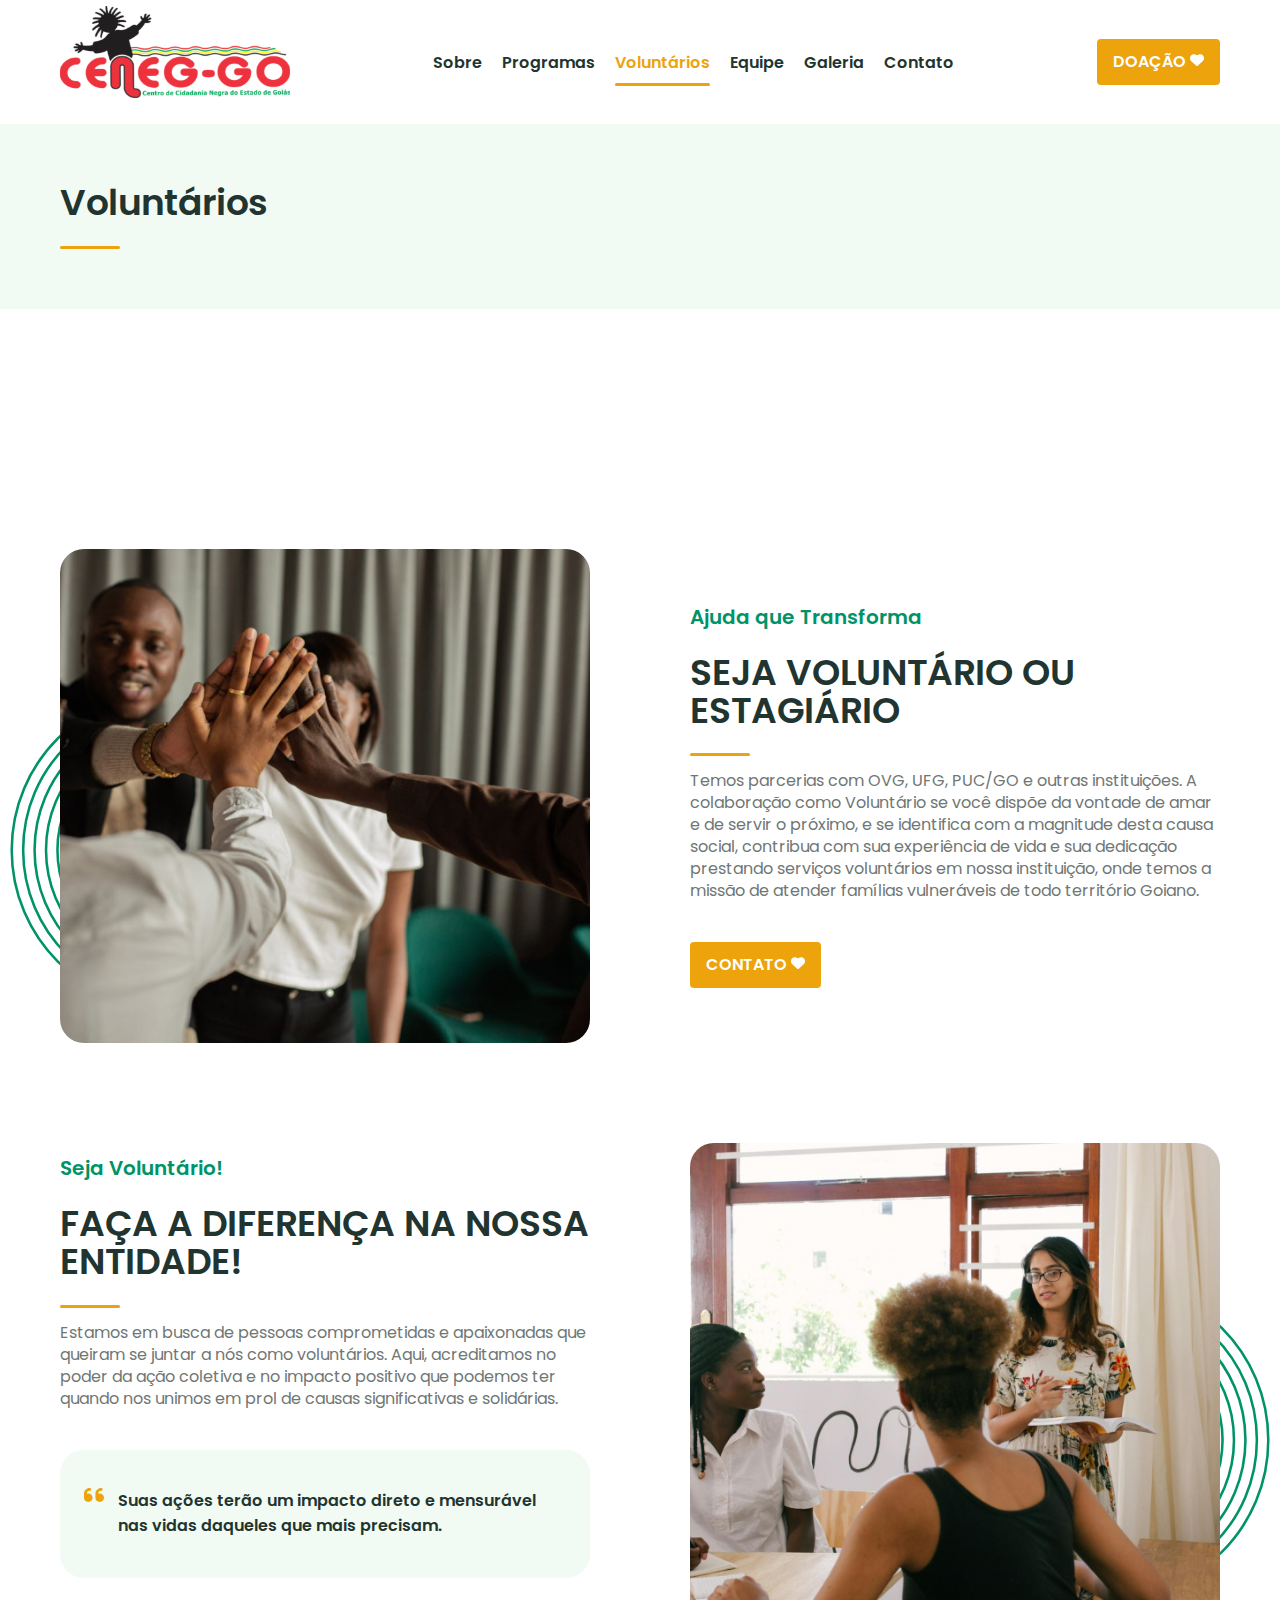
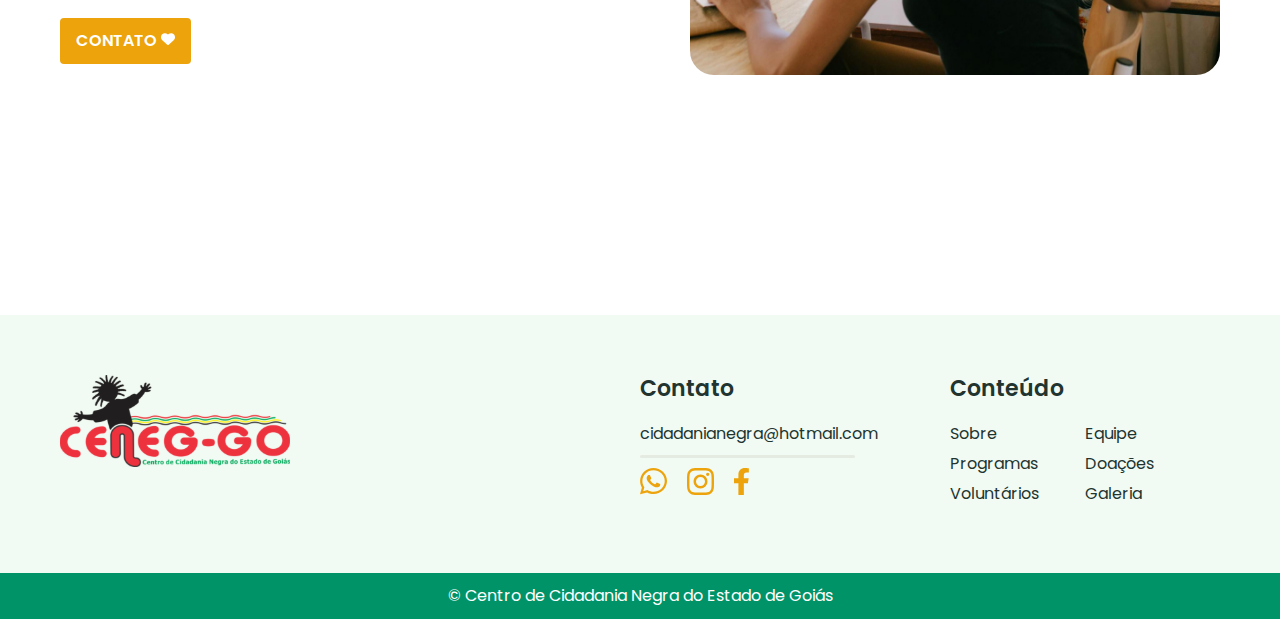
<file: voluntarios.html>
<!DOCTYPE html>
<html lang="pt-br">
<head>
    <meta charset="UTF-8">
    <meta http-equiv="X-UA-Compatible" content="IE=edge">
    <meta name="viewport" content="width=device-width, initial-scale=1.0">

    <title>Voluntários | Ceneggo</title>
    <meta name="description" content="Voluntários.">

    <link rel="icon" href="./ceneggofavicon.svg" type="image/svg+xml">
    <link rel="preload" href="./css/style.min.css" as="style">
    <link rel="stylesheet" href="./css/style.min.css">

    <link rel="preconnect" href="https://fonts.googleapis.com">
    <link rel="preconnect" href="https://fonts.gstatic.com" crossorigin>
    <link href="https://fonts.googleapis.com/css2?family=Poppins:wght@400;500;600&display=swap" rel="stylesheet">
</head>
<body id="voluntarios">
    
    <header class="header container">   
        <div class="header-logo">
            <a href="./">
                <img src="./img/logos/ceneggo.svg" width="230" height="92" alt="Ceneggo">
            </a>
        </div>    
        
        <nav aria-label="primaria">
            <button data-menu="button" aria-expanded="false" aria-controls="header-menu">Menu</button>
            <ul data-menu="list" id="menu" class="header-menu menu preto">
                <li><a href="./sobre.html">Sobre</a></li>
                <li><a href="./programas.html">Programas</a></li>
                <li><a href="./voluntarios.html">Voluntários</a></li>
                <li><a href="./equipe.html">Equipe</a></li>
                <li><a href="./galeria.html">Galeria</a></li>
                <li><a href="./contato.html">Contato</a></li>
            </ul>
        </nav>
        <a class="botao" href="./doacao.html">
            Doação <img src="./img/icones/coracao-botao.svg" width="16" height="16" alt="">
        </a>
    </header>

    <main>
        <div class="titulo-bg">
            <div class="titulo container">
                <h1 class="titulo1 preto">Voluntários</h1>
                <span class="detalhe-linha"></span>
            </div>
        </div>

        <div class="voluntarios container">
            <div class="voluntarios-imagem">
                <img class="voluntarios-circulo1" src="img/icones/circulo-bg.svg" width="320" height="320" alt="">
                <img class="imagem-voluntarios1" src="img/voluntarios/voluntario1.jpg" width="600" height="560" alt="Voluntários reunidos">
            </div>

            <div class="voluntarios-conteudo">
                <p class="voluntario-detalhe detalhe verde">Ajuda que Transforma</p>
                <h2 class="titulo1 preto">Seja voluntário ou estagiário</h2>
                <span class="detalhe-linha"></span>
                <p class="texto cinza">Temos parcerias com OVG, UFG, PUC/GO e outras instituições. A colaboração como Voluntário se você dispõe da vontade de amar e de servir o próximo, e se identifica com a magnitude desta causa social, contribua com sua experiência de vida e sua dedicação prestando serviços voluntários em nossa instituição, onde temos a missão de atender famílias vulneráveis de todo território Goiano.</p>
                <a class="botao" href="https://api.whatsapp.com/send/?phone=5562984165395&text&type=phone_number&app_absent=0" target="_blank">Contato <img src="./img/icones/coracao-botao.svg" width="16" height="16" alt=""></a>
            </div>


            <div class="voluntarios-conteudo" id="voluntarios-conteudo">
                <p class="voluntario-detalhe detalhe verde">Seja Voluntário!</p>
                <h2 class="titulo1 preto">Faça a Diferença na Nossa Entidade!</h2>
                <span class="detalhe-linha"></span>
                <p class="texto cinza">Estamos em busca de pessoas comprometidas e apaixonadas que queiram se juntar a nós como voluntários. Aqui, acreditamos no poder da ação coletiva e no impacto positivo que podemos ter quando nos unimos em prol de causas significativas e solidárias.</p>
                <div class="voluntarios-citacao preto menu">
                    <img src="img/icones/aspas.svg" width="20" height="14" alt="">
                    <p> Suas ações terão um impacto direto e mensurável nas vidas daqueles que mais precisam.</p>
                </div>
                <a class="botao" href="https://api.whatsapp.com/send/?phone=5562984165395&text&type=phone_number&app_absent=0" target="_blank">Contato <img src="./img/icones/coracao-botao.svg" width="16" height="16" alt=""></a>
            </div>

            <div class="voluntarios-imagem">
                <img class="voluntarios-circulo2" src="img/icones/circulo-bg.svg" width="320" height="320" alt="">
                <img  class="imagem-voluntarios2" src="img/voluntarios/voluntarios2.jpg" width="600" height="602" alt="Voluntários reunidos">
            </div>
        </div>

    </main>

    <footer class="footer-bg">
        <div class="footer container">
            <a href="./">
                <img src="./img/logos/ceneggo.svg" width="230" height="92" alt="Ceneggo">
            </a>
            <div class="footer-contato">
                <a href="./contato.html"><h3 class="titulo3 preto">Contato</h3></a>
                <ul class="texto preto">
                    <li><a href="mailto:cidadanianegra@hotmail.com">cidadanianegra@hotmail.com</a></li>
                </ul>
                <div class="footer-redes">
                    <a href="https://api.whatsapp.com/send/?phone=5562984165395&text&type=phone_number&app_absent=0" target="_blank">
                        <img src="./img/redes/whatsapp.svg" width="27" height="27" alt="Whatsaap">
                    </a>
                    <a href="https://www.instagram.com/ceneggoias/" target="_blank">
                        <img src="./img/redes/instagram.svg" width="27" height="27" alt="Instagram">
                    </a>
                    <a href="https://www.facebook.com/ceneggoias?_rdc=1&_rdr" target="_blank">
                        <img src="./img/redes/facebook.svg" width="15" height="27" alt="Facebook">
                    </a>
                </div>
            </div>

            <div class="footer-conteudo">
                <h3 class="titulo3 preto">Conteúdo</h3>
                <nav class="texto preto">
                    <ul>
                        <li><a href="./sobre.html">Sobre</a></li>
                        <li><a href="./programas.html">Programas</a></li>
                        <li><a href="./voluntarios.html">Voluntários</a></li>
                    </ul>
                    <ul>
                        <li><a href="./equipe.html">Equipe</a></li>
                        <li><a href="./doacao.html">Doações</a></li>
                        <li><a href="./galeria.html">Galeria</a></li>

                    </ul>
                </nav>
            </div>
        </div>
        <div class="footer-direitos">
            <p class="texto branco">© Centro de Cidadania Negra do Estado de Goiás</p>
        </div>
    </footer>

    <script src="./javascript/menumobile.js"></script>
    <script src="./javascript/menuativo.js"></script>
</body>
</html>
</file>
<file: css/style.css>
@import "./global/global.css";
@import "./utilidades/tipografia.css";
@import "./utilidades/cores.css";


@import "./global/header.css";
/*menu mobile*/
@import "./global/menumobile.css";
@import "./global/footer.css";


/*Componentes gerais*/
@import "./utilidades/componentes.css";


/*Home*/
@import "./home/introducao.css";
@import "./home/bannercarrosel.css";


/*programas*/
@import "./programas/programas-lista.css";
/*programas página interna*/
@import "./programas/programas.css";


/* voluntarios e parceiros*/
@import "./equipe/voluntarios.css";
@import "./equipe/parceiros.css";
/* voluntários página interna*/
@import "./equipe/voluntariosinterno.css";
/* Parceiros página interna*/
@import "./equipe/equipeinterno.css";


/*Doações*/
@import "./doacao/doacoes.css";
/*Doação página interna*/
@import "./doacao/doacao.css";


/*Contato*/
@import "./contato/contato.css";


/*Sobre*/
@import "./sobre/sobre.css";


/*Galeria página interna*/
@import "./galeria/galeria.css";
</file>
<file: css/style.min.css>
body{margin:0;font-family:Arial,Helvetica,sans-serif}h1,h2,h3,p,span,ul{margin:0}span{padding:0;display:inline-block}ul{padding:0;list-style:none}a{text-decoration:none;color:inherit}img{max-width:100%;height:auto;display:block}.titulo1{font-family:Poppins,sans-serif;font-weight:600;font-size:2.25rem;text-transform:uppercase;line-height:1.05}.titulo2{font-family:Poppins,sans-serif;font-weight:600;font-size:2.25rem;line-height:1.05}.titulo3{font-family:Poppins,sans-serif;font-weight:600;font-size:1.375rem;line-height:1.27}.titulo4{font-family:Poppins,sans-serif;font-weight:600;font-size:2.75rem;line-height:1.05}.titulo5{font-family:Poppins,sans-serif;font-weight:600;font-size:2rem;line-height:1.05}.texto{font-family:Poppins,sans-serif;font-weight:400;font-size:1rem;line-height:1.375}.detalhe{font-family:Poppins,sans-serif;font-weight:600;font-size:1.25rem;line-height:1.3}.menu{font-family:Poppins,sans-serif;font-size:1rem;font-weight:600}.funcao{font-family:Poppins,sans-serif;font-size:.875rem;font-weight:500;line-height:1.4}:root{--cor-1:#ECA30C;--cor-2:#F1FAF3;--cor-3:#009368;--cor-4:#6F7775;--cor-5:#213430;--cor-6:#ffffff;--cor-7:#21343041;--cor-8:#E5EBE1}.verde{color:var(--cor-3)}.amarelo{color:var(--cor-1)}.cinza{color:var(--cor-4)}.cinza-claro{color:var(--cor-8)}.preto{color:var(--cor-5)}.branco{color:var(--cor-6)}.verde-bg{color:var(--cor-2)}.blur{color:var(--cor-7)}.header{display:flex;flex-wrap:wrap;gap:20px;justify-content:space-between;align-items:center;padding-top:16px;padding-bottom:16px}.header-logo{position:relative;top:-10px}.header-menu{display:flex;flex-wrap:wrap;gap:20px}.header-menu a{display:inline-block;padding:16px 0;position:relative}.header-menu a.ativo{color:var(--cor-1)}.header-menu a:hover{color:var(--cor-1)}.header-menu a::after{content:"";display:block;height:3px;width:0;background:var(--cor-1);border-radius:50px;margin-top:8px;transition:.3s;position:absolute}.header-menu a.ativo::after,.header-menu a:hover::after{width:100%}@media (max-width:450px){.header{flex-wrap:nowrap;gap:10px}}[data-menu=button]{display:none}@media (max-width:1000px){[data-menu=button]{display:flex;background:var(--cor-1);border:none;padding:12px 20px;border-radius:4px;text-transform:uppercase;font-weight:600;color:#fff;cursor:pointer;margin:10px;align-items:center;position:relative;z-index:300}[data-menu=button]::before{margin-right:4px;content:'';display:inline-block;height:2px;width:12px;background:#fff;box-shadow:0 4px #fff,0 -4px #fff;transition:transform .3s}[data-menu=button].active::before{transform:rotate(90deg)}[data-menu=list]{display:none;position:absolute;background:var(--cor-1);border-radius:4px;width:120px;z-index:200;top:0;padding:80px 0 20px 10px;box-shadow:2px 2px 2px 0 rgba(0,0,0,.2)}[data-menu=list].active{display:block;animation:show-right .3s forwards}.header-menu a:hover{color:var(--cor-6)}.header-menu a.ativo{color:var(--cor-6)}.header-menu a::after{background:var(--cor-6)}.header .botao{display:none}}.footer-bg{background-color:var(--cor-2)}.footer{display:grid;grid-template-columns:2fr 1fr 1fr;gap:40px;padding-top:60px;padding-bottom:60px}.footer h3{margin-bottom:20px}.footer li{margin-bottom:8px}.footer a:hover{color:var(--cor-1)}.footer-contato ul{margin-bottom:10px}.footer-contato li::after{content:"";display:block;max-width:215px;height:3px;background-color:var(--cor-8);border-radius:3px;margin-top:10px}.footer-redes{display:flex;gap:20px}.footer-conteudo nav{display:grid;grid-template-columns:1fr 1fr}.footer-direitos{background-color:var(--cor-3);padding-top:12px;padding-bottom:12px}.footer-direitos p{text-align:center}@media (max-width:800px){.footer>a{display:none}.footer{grid-template-columns:1fr 1fr}}@media (max-width:600px){.footer{grid-template-columns:1fr;gap:60px}.footer-conteudo nav{grid-template-columns:1fr}.footer-direitos p{font-size:12px}}.container{box-sizing:border-box;max-width:1200px;padding-left:20px;padding-right:20px;margin-left:auto;margin-right:auto}.botao{display:inline-block;padding:12px 16px;background-color:#eca30c;color:#fff;border-radius:4px;text-transform:uppercase;font-family:Poppins;font-weight:600;font-size:16px;line-height:1.375}.botao img{display:inline-block;width:14px}.botao:hover{background-color:#dd9504}@media (max-width:1000px){.botao{font-size:14px}.botao img{max-width:12px}}@media (max-width:700px){.botao{font-size:12px}.botao img{max-width:10px}}.detalhe-linha{background:var(--cor-1);height:3px;width:60px;border-radius:48px;display:block}.titulo-bg{padding-top:60px;padding-bottom:60px;background-color:var(--cor-2)}.titulo h1{margin-bottom:24px;text-transform:capitalize}@media (max-width:800px){.titulo-bg{padding-top:30px;padding-bottom:30px}.titulo h1{font-size:24px;margin-bottom:14px}}.introducao{display:grid;grid-template-columns:1fr 1fr;gap:0 120px}.introducao-conteudo{align-self:start;padding-top:160px}.introducao-conteudo .introducao-detalhe{margin-bottom:20px}.introducao-conteudo h1{margin-bottom:24px}.introducao-conteudo span{margin-bottom:14px}.introducao-conteudo p{margin-bottom:40px}.introducao-imagens{padding-top:120px;align-self:start;position:relative}.introducao-imagens img{border-radius:24px}.introducao-imagens .imagem-secundaria{position:absolute;top:420px;left:320px}.introducao-imagens span{position:absolute;top:200px;left:-38px}@media (max-width:1200px){.introducao-imagens span{display:none}.introducao-imagens .imagem-secundaria{display:none}.introducao{gap:0 60px}}@media (max-width:1000px){.introducao{gap:0 40px}.introducao-conteudo h1{font-size:24px;margin-bottom:14px}.introducao-conteudo .introducao-detalhe{font-size:14px;margin-bottom:12px}.introducao-conteudo p{font-size:12px;margin-bottom:20px}}@media (max-width:700px){.introducao{grid-template-columns:1fr}.introducao-conteudo{padding-top:40px}.introducao-imagens{padding-top:40px}}@media (max-width:1000px){.banner-carrossel{display:none}}.programas-bg{background:var(--cor-2)}.programas-lista{margin-top:120px;padding-top:120px;padding-bottom:120px;text-align:center}.programas-lista h2{margin-bottom:24px}.programas-lista ul{display:flex;gap:40px;padding:0 20px;max-width:1000px;margin-left:auto;margin-right:auto}.programas-lista img{border-radius:24px 24px 0 0;margin-bottom:20px}.programas-lista h3{text-align:center;align-self:center}.programas-lista span{margin:0 auto 14px auto}.programas-lista li{background-color:var(--cor-6);padding:0 0 20px 0;border-radius:24px;box-shadow:#508a7d41 0 10px 25px}.programas-lista li:hover{border:solid 1px var(--cor-1)}.programas-lista a{display:block}.programas-lista{position:relative}.next,.prev{position:absolute;top:340px;background-color:var(--cor-6);border-radius:100%;color:var(--cor-4);border:1px solid var(--cor-8);cursor:pointer;padding:10px 15px;font-size:10px}.next{right:30px}.prev{left:30px}.prev:hover{background-color:var(--cor-1);border:none;color:var(--cor-6);transition:.5s;border:1px solid var(--cor-6)}.next:hover{background-color:var(--cor-1);border:none;color:var(--cor-6);transition:.5s;border:1px solid var(--cor-6)}.dots-container{text-align:center;margin-top:40px}.dot{cursor:pointer;height:12px;width:12px;margin:0 4px;background-color:rgba(0,0,0,.3);border-radius:50%;display:inline-block;transition:background-color .3s}.active,.dot:hover{background-color:var(--cor-1)}.active{background-color:var(--cor-1)}@media (max-width:1200px){.next,.prev{display:none}}@media (max-width:1000px){.programas-lista{margin-top:60px;padding-top:60px;padding-bottom:60px}.programas-lista h2{margin-bottom:14px;font-size:30px}.programas-lista h3{font-size:18px;padding:10px}}@media (max-width:800px){.dot{height:10px;width:10px;margin:0 4px}.programas-lista h3{display:none}.programas-lista img{border-radius:48px;margin-bottom:0}.programas-lista li{padding:0;border-radius:48px}.programas-lista ul{gap:20px}}@media (max-width:600px){.programas-lista li{margin:0 auto}}.programas{max-width:850px;margin:120px auto}.programas li{position:relative}.programas img{border-radius:24px;margin-bottom:40px}.programas h2{margin-bottom:24px}.programas span{margin-bottom:14px}.programas p{margin-bottom:60px}.logo{position:absolute;right:0;top:300px}@media (max-width:800px){.programas{margin:60px auto}.logo{width:130px;top:250px}}@media (max-width:700px){.programas p{font-size:14px}.logo{top:230px}}@media (max-width:650px){.logo{top:200px;width:110px}}@media (max-width:600px){.logo{display:none}.programas img{margin-bottom:20px}}.voluntarios-bg{background:var(--cor-2)}.voluntarios-bg::before{content:"";display:block;width:100%;height:3px;background-color:var(--cor-8)}.voluntarios{display:grid;grid-template-columns:1fr 1fr;gap:0 120px;padding-top:120px;padding-bottom:120px}.voluntarios-conteudo{align-self:center}.voluntarios-conteudo .voluntario-detalhe{margin-bottom:24px}.voluntarios-conteudo h2{margin-bottom:24px}.voluntarios-conteudo span{margin-bottom:14px}.voluntarios-conteudo p{margin-bottom:40px}.voluntarios-imagem img{border-radius:24px}@media (max-width:1200px){.voluntarios{gap:0 60px}}@media (max-width:1000px){.voluntarios{gap:0 40px;padding-top:60px;padding-bottom:60px}.voluntarios-conteudo h2{font-size:32px;margin-bottom:14px}.voluntarios-conteudo .voluntario-detalhe{font-size:14px;margin-bottom:12px}.voluntarios-conteudo p{font-size:14px;margin-bottom:20px}}@media (max-width:850px){.voluntarios{gap:0 20px}.voluntarios-conteudo h2{font-size:28px}.voluntarios-conteudo p{font-size:12px}}@media (max-width:750px){.voluntarios{grid-template-columns:1fr}.voluntarios-conteudo{padding-top:40px;margin-bottom:20px}.voluntarios-imagem{grid-area:1/1;margin:0 auto}}.parceiros{padding-top:120px;padding-bottom:120px}.parceiros div{text-align:center}.parceiros-conteudo p{text-align:center;margin-bottom:24px;white-space:nowrap}.parceiros-conteudo h2{text-align:center;margin-bottom:24px}.parceiros-conteudo span{margin:0 auto;margin-bottom:14px}.parceiros-lista{display:flex;gap:20px}.parceiros-lista img{border-radius:100%;margin-bottom:14px}.parceiros-lista span{display:block;text-align:center;margin-bottom:4px}.parceiros-lista p{text-align:center;margin-bottom:4px}.parceiros-lista a img{border-radius:0;margin:0 auto 48px auto}@media (max-width:1000px){.parceiros{padding-top:60px;padding-bottom:60px}.parceiros-conteudo h2{font-size:30px}.parceiros-conteudo p{font-size:18px;margin-bottom:14px}}@media (max-width:750px){.parceiros-conteudo p{font-size:14px}.parceiros-lista li:first-child{display:none}}@media (max-width:600px){.parceiros-lista li:last-child{display:none}}#voluntarios .voluntarios{padding-top:240px;padding-bottom:240px;gap:100px}.voluntarios-citacao{background-color:var(--cor-2);padding:0;border-radius:24px;display:grid;grid-template-columns:auto auto;gap:14px;margin-bottom:40px;padding:38px 24px 0 24px}.voluntarios-circulo1{position:absolute;bottom:-110px;left:10px}.imagem-voluntarios1{position:relative}.voluntarios-circulo2{position:absolute;bottom:-700px;right:10px}.imagem-voluntarios2{position:relative}@media (max-width:1200px){.voluntarios-circulo1,.voluntarios-circulo2{display:none}#voluntarios .voluntarios{padding-top:60px;padding-bottom:60px}}@media (max-width:750px){#voluntarios-conteudo{display:none}.imagem-voluntarios2{display:none}#voluntarios .voluntarios{gap:20px}}@media (min-width:1400px){.voluntarios-circulo1{display:none}.voluntarios-circulo2{display:none}}#parceiros .parceiros-lista{flex-wrap:wrap;justify-content:center}#parceiros .parceiros-lista img{width:250px}#parceiros .parceiros-lista a img{width:initial}.parceiros-citacao{margin:0 auto;margin-bottom:120px;max-width:700px;background-color:var(--cor-2);padding:60px;border-radius:24px;position:relative}.parceiros-citacao p{margin-bottom:14px}.parceiros-citacao h2{margin-bottom:24px}.parceiros-citacao span{margin-bottom:14px}.citacao-coracao{position:absolute;top:-60px;right:0}@media (max-width:600px){#parceiros .parceiros-lista img{width:200px}#parceiros .parceiros-lista{gap:10px}.parceiros-citacao{margin-bottom:60px;padding:30px}.citacao-coracao{display:none}.parceiros-citacao h2{font-size:24px}.parceiros-citacao p{font-size:14px}}.doacoes-bg{background-image:url(../img/banners/banner-footer.jpg);background-repeat:no-repeat;position:relative;padding-top:80px;padding-bottom:80px}.doacoes-bg span img{position:absolute;right:140px;top:-70px}.doacoes{display:grid;grid-template-columns:1fr 1fr;gap:120px;align-items:center}.doacoes-conteudo p{margin-bottom:18px}@media (max-width:1200px){.doacoes-bg{padding-top:30px;padding-bottom:30px}.doacoes{gap:60px}.doacoes-bg span img{right:40px}}@media (max-width:1000px){.doacoes{grid-template-columns:2fr 1fr}}@media (max-width:700px){.doacoes{grid-template-columns:1fr;gap:24px}}@media (max-width:500px){.doacao-conteudo p{font-size:18px}.doacoes-bg span img{display:none}}#doacao .titulo-bg{background-color:#fff}.doacao-bg{background-color:var(--cor-2);position:relative}.doacao{max-width:800px;margin:0 auto;padding-top:120px;padding-bottom:120px}.doacao-detalhe{text-align:center;margin-bottom:20px}.doacao h2{text-align:center;margin-bottom:24px}.doacao span{margin:0 auto 14px auto}.doacao-valores{margin-top:40px;margin-bottom:40px;display:flex;gap:20px;align-items:flex-start}.doacao-valores p{font-weight:600}.doacao h3{text-align:center;margin-bottom:24px}.doacao-conteudo p{margin-bottom:48px}.ondas{position:absolute;bottom:-110px;left:-160px}.ondas1{position:absolute;bottom:0;right:0}@media (max-width:1200px){.ondas{display:none}.ondas1{display:none}}@media (max-width:800px){.doacao{padding-top:60px;padding-bottom:60px}.doacao h2{font-size:28px;margin-bottom:14px}.doacao p{font-size:14px}.doacao-valores span{font-size:14px}.doacao-valores{margin-top:20px;margin-bottom:20px}.doacao h3{font-size:26px;margin-bottom:24px}}@media (max-width:550px){.doacao-valores{align-items:center}}.contato ul{margin-top:120px;margin-bottom:120px}.contato a{display:flex;align-items:center;gap:20px;margin-bottom:24px}.contato a:hover{color:var(--cor-1)}@media (max-width:800px){.contato ul{margin-top:60px;margin-bottom:60px}.contato a img{width:40px}}.sobre{position:relative;overflow:hidden}.sobre-bg{background-color:var(--cor-2);padding-top:100px;padding-bottom:100px;margin-bottom:100px}.sobre-conteudo .sobre-detalhe{text-align:center;margin-bottom:20px}.sobre-conteudo{margin:0 auto;max-width:800px}.sobre-conteudo h2{margin-bottom:24px;text-align:center}.sobre-conteudo span{margin:0 auto 14px auto}.sobre-conteudo .ondas-left{position:absolute;left:0;top:0}.sobre-conteudo .ondas-right{position:absolute;bottom:800px;right:0}.sobre-mvv{margin:0 auto;margin-bottom:100px;max-width:800px;display:grid;grid-template-columns:auto 1fr;gap:40px}.sobre-citacao{background-color:var(--cor-2);text-align:center;max-width:800px;margin:0 auto;margin-bottom:120px;padding:40px;border-radius:24px}.sobre-citacao p{margin-bottom:40px}.sobre-citacao .detalhe{margin-bottom:12px}.sobre-citacao span{margin:0 auto}.sobre-parceiros h3{text-align:center;margin-bottom:24px}.sobre-parceiros span{margin:0 auto;margin-bottom:60px}.sobre-parceiros ul{display:grid;grid-template-columns:1fr 1fr 1fr;gap:60px}.sobre-parceiros{margin-bottom:120px}@media (max-width:1200px){.sobre-conteudo .ondas-left{display:none}.sobre-conteudo .ondas-right{display:none}}@media (max-width:1000px){.sobre-bg{margin-bottom:50px}.sobre-mvv{margin-bottom:50px}.sobre-citacao{margin-bottom:60px}.sobre-parceiros{margin-bottom:60px}.sobre-parceiros ul{gap:40px}}@media (max-width:800px){.sobre-bg{padding-top:50px;padding-bottom:50px}.sobre-conteudo .sobre-detalhe{font-size:16px}.sobre-conteudo h2{font-size:30px}.sobre-mvv h3{font-size:28px}.sobre-citacao img{display:none}.sobre-parceiros ul{gap:20px}}.galeria-container{margin-top:120px;margin-bottom:120px;display:flex;flex-wrap:wrap;justify-content:space-evenly;gap:2vw;padding:0 2vw}.galeria-itens{width:340px;height:340px;border-radius:12px;border:4px solid #f8fffd;box-shadow:#508a7d41 0 10px 25px;flex-grow:1;transition:transform .3s linear}.galeria-itens img{width:100%;height:100%;object-fit:cover;border-radius:6px}.galeria-itens:hover{transform:scale(1.3)}@media (max-width:800px){.galeria-container{margin-top:60px;margin-bottom:60px;gap:1vw;padding:0 1vw}.galeria-itens{width:220px;height:220px}}
</file>
